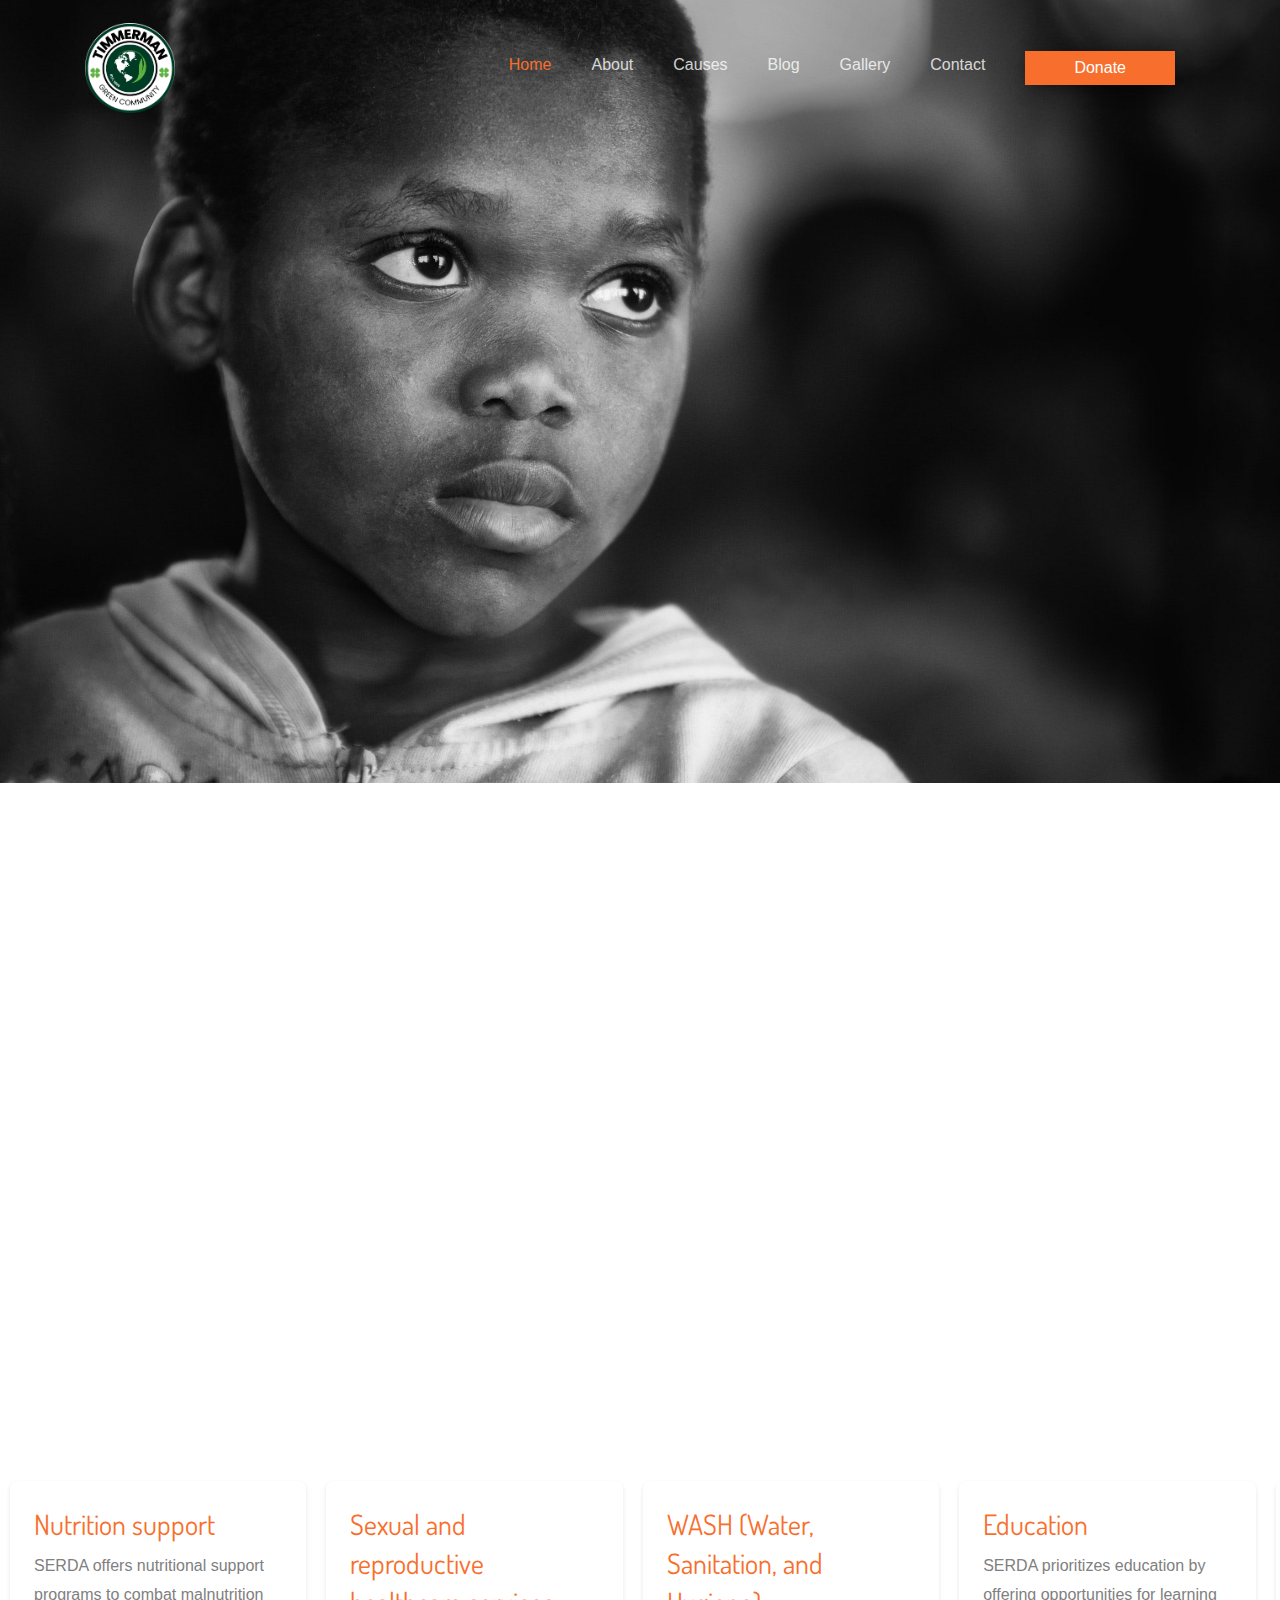
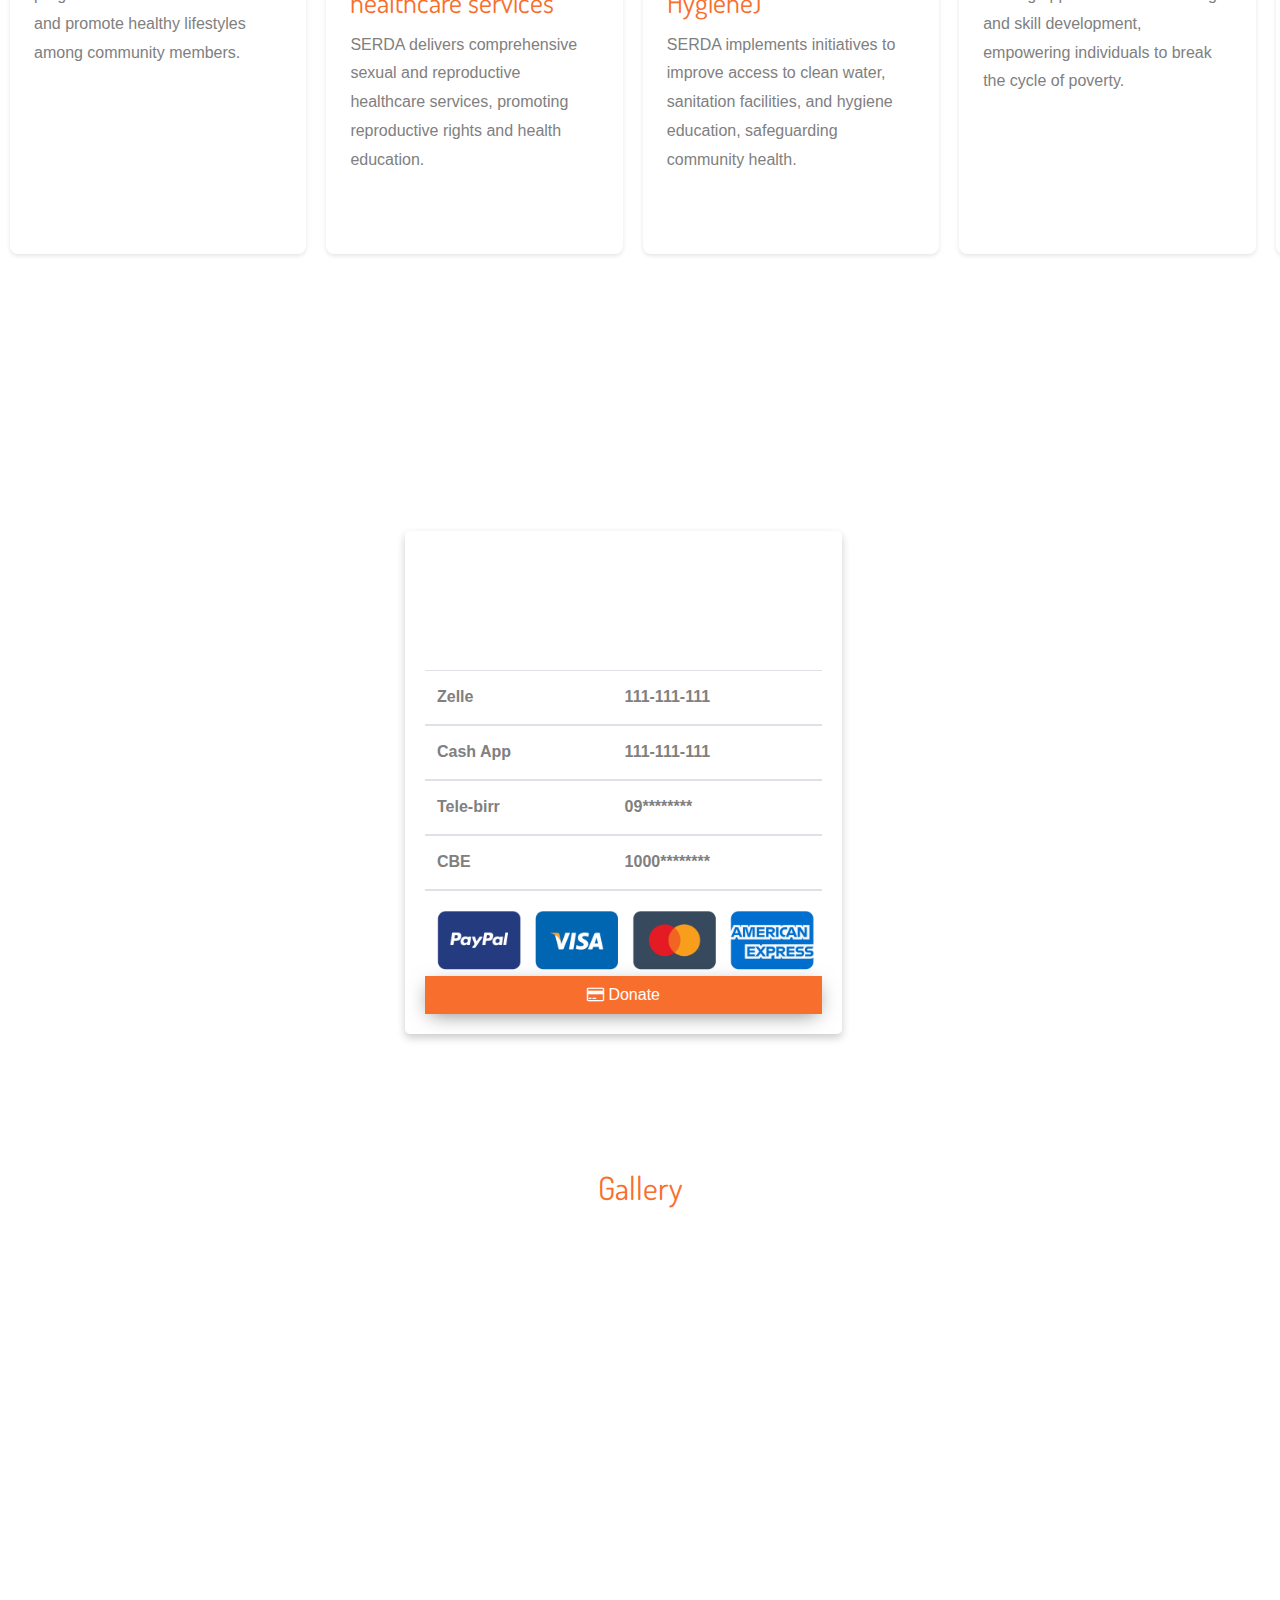
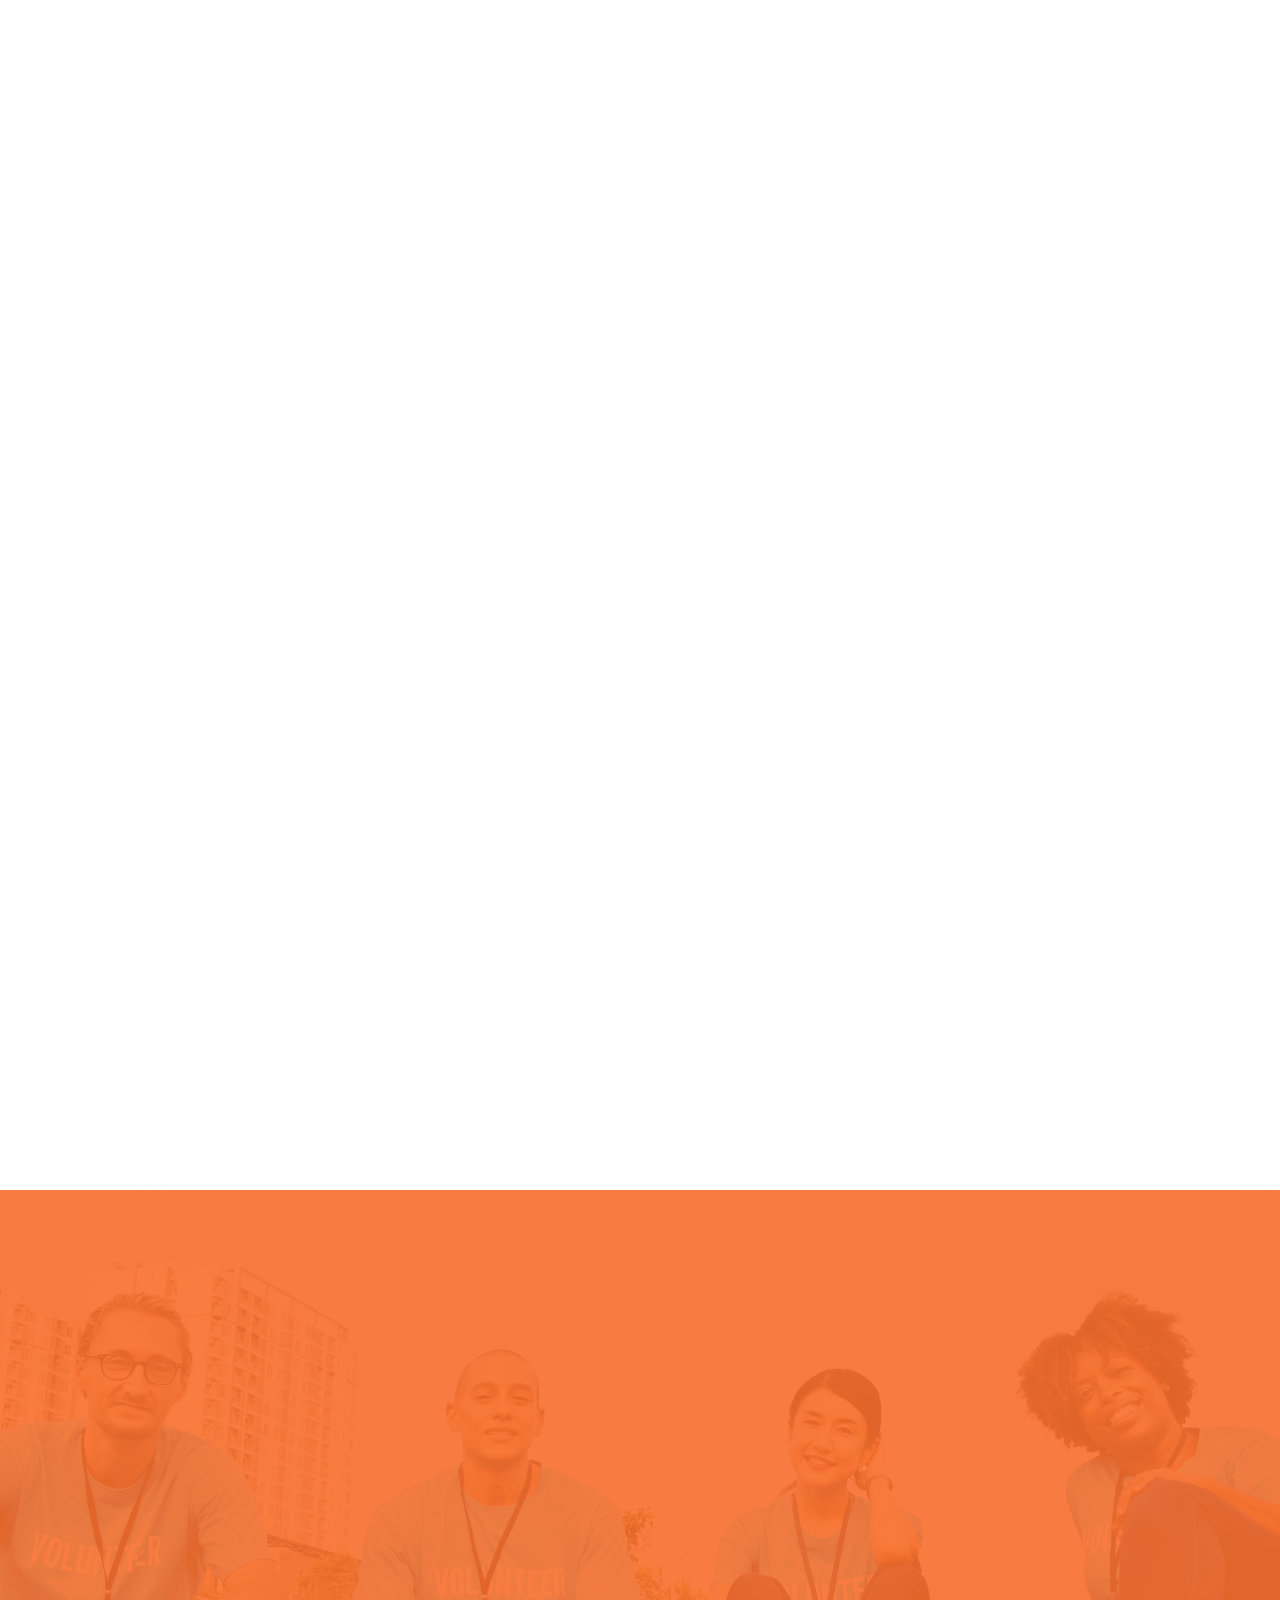
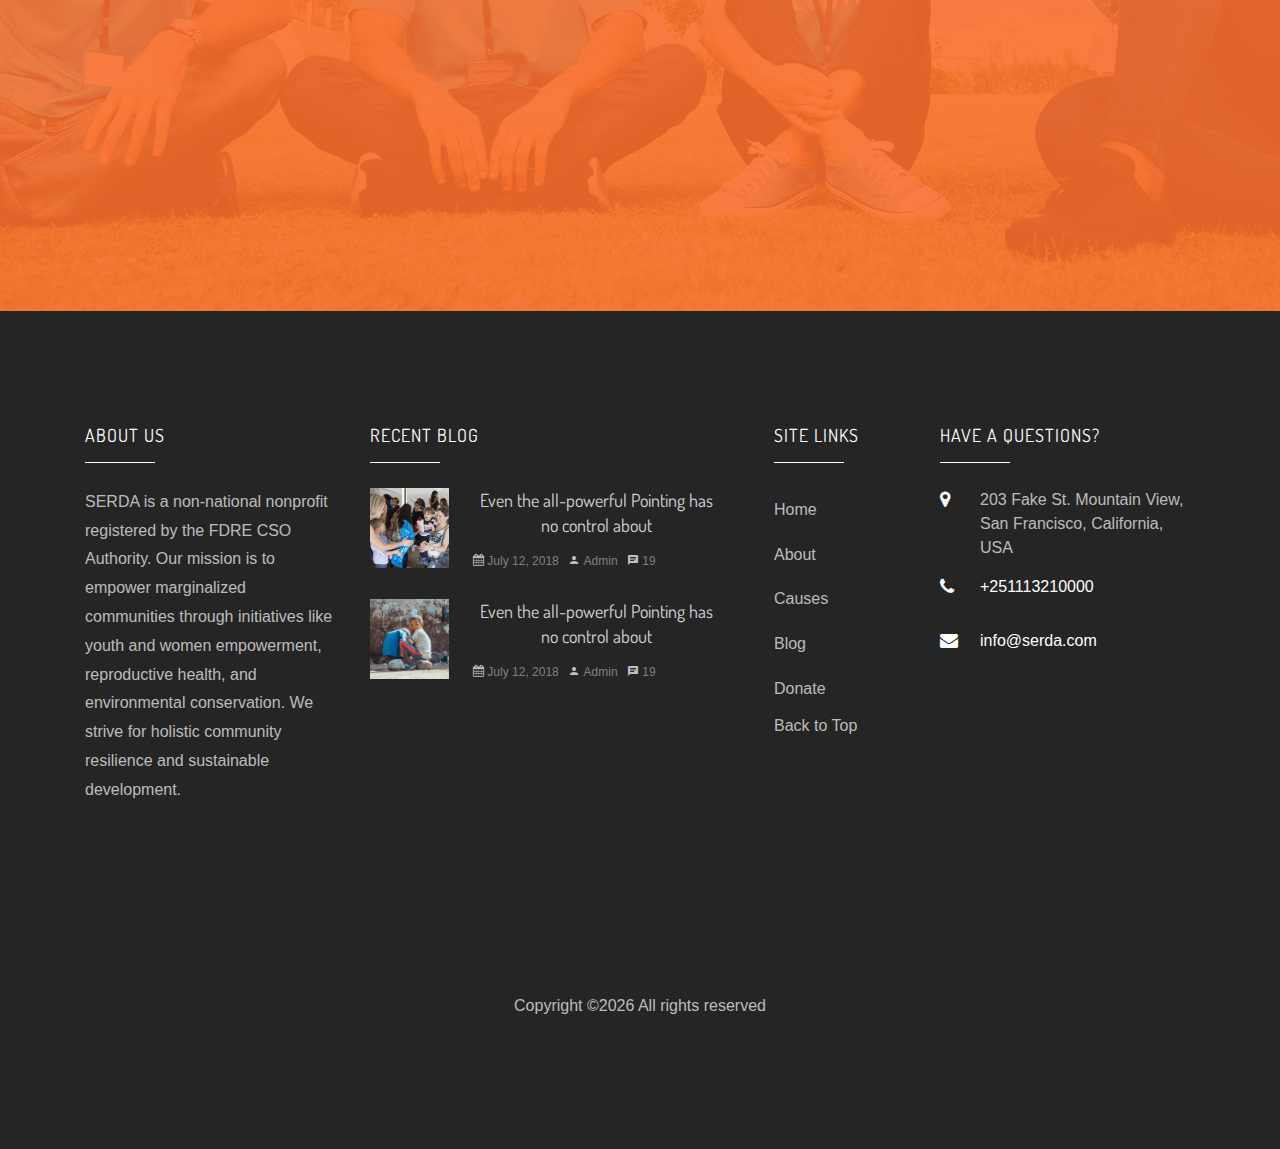
<file: index.html>
<!DOCTYPE html>
<html lang="en">

<head>
  <title>Home</title>
  <meta charset="utf-8">
  <meta name="viewport" content="width=device-width, initial-scale=1.0">
  <link rel="icon" type="image/x-icon" href="favicon.ico">
  <link href="https://fonts.googleapis.com/css?family=Dosis:200,300,400,500,700" rel="stylesheet">
  <link href="https://fonts.googleapis.com/css?family=Overpass:300,400,400i,600,700" rel="stylesheet">
  <link rel="stylesheet" href="https://cdnjs.cloudflare.com/ajax/libs/font-awesome/4.7.0/css/font-awesome.min.css">

  <link rel="stylesheet" href="css/open-iconic-bootstrap.min.css">
  <link rel="stylesheet" href="css/animate.css">

  <link rel="stylesheet" href="css/owl.carousel.min.css">
  <link rel="stylesheet" href="css/owl.theme.default.min.css">
  <link rel="stylesheet" href="css/magnific-popup.css">

  <link rel="stylesheet" href="css/aos.css">

  <link rel="stylesheet" href="css/ionicons.min.css">

  <link rel="stylesheet" href="css/bootstrap-datepicker.css">
  <link rel="stylesheet" href="css/jquery.timepicker.css">


  <link rel="stylesheet" href="css/flaticon.css">
  <link rel="stylesheet" href="css/icomoon.css">
  <link rel="stylesheet" href="css/style.css">
</head>

<body>

  <nav class="navbar navbar-expand-lg navbar-dark ftco_navbar bg-dark ftco-navbar-light" id="ftco-navbar">
    <div class="container">
      <div class="charity_logo">
        <a class="navbar-brand" href="index.html"><img src="images/charity_logo.png"></a>
      </div>
      <button class="navbar-toggler" type="button" data-toggle="collapse" data-target="#ftco-nav"
        aria-controls="ftco-nav" aria-expanded="false" aria-label="Toggle navigation">
        <span class="oi oi-menu"></span> Menu
      </button>

      <div class="collapse navbar-collapse" id="ftco-nav">
        <ul class="navbar-nav ml-auto">
          <li class="nav-item active"><a href="index.html" class="nav-link">Home</a></li>
          <li class="nav-item"><a href="about.html" class="nav-link">About</a></li>
          <li class="nav-item"><a href="causes.html" class="nav-link">Causes</a></li>
          <li class="nav-item"><a href="blog.html" class="nav-link">Blog</a></li>
          <li class="nav-item"><a href="gallery.html" class="nav-link">Gallery</a></li>
          <li class="nav-item"><a href="contact.html" class="nav-link">Contact</a></li>
          <li class="nav-item"><a href="donate.html" class="nav-link"><input class="btn btn-primary py-1 px-5"
                type="button" value="Donate"></a></li>
        </ul>
      </div>
    </div>
  </nav>
  <!-- END nav -->

  <div class="hero-wrap" style="background-image: url('images/bg_7.jpg');" data-stellar-background-ratio="0.5">
    <div class="overlay"></div>
    <div class="container">
      <div class="row no-gutters slider-text align-items-center justify-content-center" data-scrollax-parent="true">
        <div class="col-md-7 ftco-animate text-center" data-scrollax=" properties: { translateY: '70%' }">
          <h1 class="mb-4" data-scrollax="properties: { translateY: '30%', opacity: 1.6 }">Solidarity for Emergency
            Relief and Developmental Action</h1>
          <p data-scrollax="properties: { translateY: '30%', opacity: 1.6 }"><a
              href="https://www.youtube.com/watch?v=IGNYp3CflLg"
              class="btn btn-white btn-outline-white px-4 py-3 popup-vimeo"><span class="icon-play mr-2"></span>Watch
              Video</a></p>
          <!-- <iframe width="420" height="345" src="https://www.youtube.com/embed/tgbNymZ7vqY?autoplay=1&mute=1">
            </iframe> -->

        </div>
      </div>
    </div>
  </div>

  <section class="ftco-counter ftco-intro" id="section-counter">
    <div class="container">
      <div class="row no-gutters">

        <div class="col-md d-flex justify-content-center counter-wrap ftco-animate">
          <div class="block-18 color-2 align-items-stretch">
            <div class="text">
              <h3 class="mb-4">Donate Today</h3>
              <p>Your contribution can make a difference. Donate today and support our mission of empowering communities
                in need.</p>
              <p><a href="donate.html" class="btn btn-white px-3 py-2 mt-2">Donate Now</a></p>
            </div>
          </div>
        </div>
        <div class="col-md d-flex justify-content-center counter-wrap ftco-animate">
          <div class="block-18 color-3 align-items-stretch">
            <div class="text">
              <h3 class="mb-4">Be a Volunteer</h3>
              <p>Join us in making an impact. Become a volunteer and be part of our efforts to create positive change in
                communities worldwide.</p>
              <p><a href="#volunteer" class="btn btn-white px-3 py-2 mt-2">Be A Volunteer</a></p>
            </div>
          </div>
        </div>
      </div>
    </div>
  </section>


  <div class="container">
    <div class="row">
      <div class="col-md-4 d-flex align-self-stretch ftco-animate">
        <div class="media block-6 d-flex services p-3 py-4 d-block">
          <div class="icon d-flex mb-3"><span class="flaticon-donation-1"></span></div>
          <div class="media-body pl-4">
            <h3 class="heading">Make Donation</h3>
            <p>Be a hero in someone's life. Donate now and bring hope to those in need.</p>
          </div>
        </div>
      </div>
      <div class="col-md-4 d-flex align-self-stretch ftco-animate">
        <div class="media block-6 d-flex services p-3 py-4 d-block">
          <div class="icon d-flex mb-3"><span class="flaticon-charity"></span></div>
          <div class="media-body pl-4">
            <h3 class="heading">Become A Volunteer</h3>
            <p>Become a volunteer and be part of something bigger. Your efforts matter.</p>
          </div>
        </div>
      </div>
      <div class="col-md-4 d-flex align-self-stretch ftco-animate">
        <div class="media block-6 d-flex services p-3 py-4 d-block">
          <div class="icon d-flex mb-3"><span class="flaticon-donation"></span></div>
          <div class="media-body pl-4">
            <h3 class="heading">Sponsorship</h3>
            <p>Invest in a brighter future. Sponsor a cause and make a meaningful difference.</p>
          </div>
        </div>
      </div>
    </div>
  </div>


  <div class="row justify-content-center mb-5 pb-3">
    <div class="col-md-5 heading-section ftco-animate text-center">
      <h2 class="mb-4">Our Causes</h2>
      <p>SERDA is committed to bolstering community resilience and well-being,
        focusing on marginalized populations. Our initiatives target key challenges,
        fostering empowerment and sustainable development for societal progress.</p>
    </div>
  </div>

  <div class="scroll-container">
    <div class="scroll-content">
      <div class="card-container">
        <!-- All card views of images -->
        <div class="carret_card">
          <div class="text p-3 p-md-4">
            <h3><a href="causes.html">Nutrition support</a></h3>
            <p>SERDA offers nutritional support programs to combat malnutrition and promote healthy lifestyles among
              community members.</p>
          </div>
        </div>
        <div class="carret_card">
          <div class="text p-3 p-md-4">
            <h3><a href="causes.html">Sexual and reproductive healthcare services</a></h3>
            <p>SERDA delivers comprehensive sexual and reproductive healthcare services, promoting reproductive rights
              and health education.</p>
          </div>
        </div>
        <div class="carret_card">
          <div class="text p-3 p-md-4">
            <h3><a href="causes.html">WASH (Water, Sanitation, and Hygiene)</a></h3>
            <p>SERDA implements initiatives to improve access to clean water, sanitation facilities, and hygiene
              education, safeguarding community health.</p>
          </div>
        </div>
        <div class="carret_card">
          <div class="text p-3 p-md-4">
            <h3><a href="causes.html">Education</a></h3>
            <p>SERDA prioritizes education by offering opportunities for learning and skill development,
              empowering individuals to break the cycle of poverty.</p>
          </div>
        </div>
        <div class="carret_card">
          <div class="text p-3 p-md-4">
            <h3><a href="causes.html">Natural resource protection</a></h3>
            <p>SERDA engages in conservation efforts to protect natural resources,
              preserving biodiversity and mitigating environmental degradation.</p>
          </div>
        </div>
        <div class="carret_card">
          <div class="text p-3 p-md-4">
            <h3><a href="causes.html">Providing humanitarian support for communities affected by disasters</a></h3>
            <p> SERDA provides immediate relief and long-term assistance to communities affected by disasters,
              ensuring their recovery and rebuilding efforts.</p>
          </div>
        </div>
        <div class="carret_card">
          <div class="text p-3 p-md-4">
            <h3 class="mb-3"><a href="#">Empowering youth and women</a></h3>
            <p class="mb-0">SERDA focuses on empowering youth and women to play active roles in their communities,
              fostering inclusivity and equality.</p>
          </div>
        </div>
        <div class="carret_card">
          <div class="text p-3 p-md-4">
            <h3><a href="causes.html">Provision of healthcare</a></h3>
            <p>SERDA provides essential healthcare services to ensure communities have access to quality medical
              treatment and preventive care.</p>
          </div>
        </div>
        <!-- Add more card views as needed -->
      </div>
    </div>
  </div>

  <section class="ftco-section contact-section ftco-degree-bg">
    <div class="container">
      <div class="row justify-content-center mb-5 pb-3">
        <div class="col-md-7 heading-section ftco-animate text-center">
          <h2 class="mb-4"><a href="donate.html">Donate Today</a></h2>
        </div>
      </div>
      <div class="row block-9 justify-content-center">
        <div class="col-md-6 pr-md-5">
          <div class="container">
            <div class="row justify-content-center">
              <div class="col-md-12">
                <div class="donate-card">
                  <div class="col-md-7 heading-section ftco-animate">
                    <h2 class="mb-4">Account name {}</h2>
                  </div>
                  <form
                    action="https://developer.paypal.com/api/nvp-soap/paypal-payments-standard/integration-guide/checkout-exp-donate">
                    <table class="table table-hover">
                      <thead>
                        <tr>
                          <th scope="col">Zelle</th>
                          <th scope="col">111-111-111</th>
                        </tr>
                        <tr>
                          <th scope="col">Cash App</th>
                          <th scope="col">111-111-111</th>
                        </tr>
                        <tr>
                          <th scope="col">Tele-birr</th>
                          <th scope="col">09********</th>
                        </tr>
                        <tr>
                          <th scope="col">CBE</th>
                          <th scope="col">1000********</th>
                        </tr>
                      </thead>
                    </table>
                    <div class="image">
                      <img src="/images/card.png" height="50">
                    </div>
                    <div>
                      <button class="btn btn-primary col-md-12"><i class="fa fa-credit-card"></i> Donate</button>
                    </div>
                  </form>

                </div>
              </div>
            </div>
          </div>
        </div>
      </div>
    </div>
  </section>


  <section class="ftco-gallery">
    <div class="row justify-content-center mb-5 pb-3">
      <h2 class="mb-4"><a href="gallery.html">Gallery</a></h2>
    </div>
    <div class="d-md-flex">
      <a href="images/cause-2.jpg"
        class="gallery image-popup d-flex justify-content-center align-items-center img ftco-animate"
        style="background-image: url(images/cause-2.jpg);">
        <div class="icon d-flex justify-content-center align-items-center">
          <span class="icon-search"></span>
        </div>
      </a>
      <a href="images/cause-3.jpg"
        class="gallery image-popup d-flex justify-content-center align-items-center img ftco-animate"
        style="background-image: url(images/cause-3.jpg);">
        <div class="icon d-flex justify-content-center align-items-center">
          <span class="icon-search"></span>
        </div>
      </a>
      <a href="images/cause-4.jpg"
        class="gallery image-popup d-flex justify-content-center align-items-center img ftco-animate"
        style="background-image: url(images/cause-4.jpg);">
        <div class="icon d-flex justify-content-center align-items-center">
          <span class="icon-search"></span>
        </div>
      </a>
      <a href="images/cause-5.jpg"
        class="gallery image-popup d-flex justify-content-center align-items-center img ftco-animate"
        style="background-image: url(images/cause-5.jpg);">
        <div class="icon d-flex justify-content-center align-items-center">
          <span class="icon-search"></span>
        </div>
      </a>
    </div>
    <div class="d-md-flex">
      <a href="images/cause-6.jpg"
        class="gallery image-popup d-flex justify-content-center align-items-center img ftco-animate"
        style="background-image: url(images/cause-6.jpg);">
        <div class="icon d-flex justify-content-center align-items-center">
          <span class="icon-search"></span>
        </div>
      </a>
      <a href="images/image_3.jpg"
        class="gallery image-popup d-flex justify-content-center align-items-center img ftco-animate"
        style="background-image: url(images/image_3.jpg);">
        <div class="icon d-flex justify-content-center align-items-center">
          <span class="icon-search"></span>
        </div>
      </a>
      <a href="images/image_1.jpg"
        class="gallery image-popup d-flex justify-content-center align-items-center img ftco-animate"
        style="background-image: url(images/image_1.jpg);">
        <div class="icon d-flex justify-content-center align-items-center">
          <span class="icon-search"></span>
        </div>
      </a>
      <a href="images/image_2.jpg"
        class="gallery image-popup d-flex justify-content-center align-items-center img ftco-animate"
        style="background-image: url(images/image_2.jpg);">
        <div class="icon d-flex justify-content-center align-items-center">
          <span class="icon-search"></span>
        </div>
      </a>
    </div>
  </section>

  <section class="ftco-section">
    <div class="container">
      <div class="row justify-content-center mb-5 pb-3">
        <div class="col-md-7 heading-section ftco-animate text-center">
          <h2 class="mb-4"><a href="blog.html">Recent from blog</a></h2>
        </div>
      </div>
      <div class="row d-flex">
        <div class="col-md-4 d-flex ftco-animate">
          <div class="blog-entry align-self-stretch">
            <a href="blog-single.html" class="block-20" style="background-image: url('images/image_1.jpg');">
            </a>
            <div class="text p-4 d-block">
              <div class="meta mb-3">
                <div><a href="#">Sept 10, 2018</a></div>
                <div><a href="#">Admin</a></div>
                <div><a href="#" class="meta-chat"><span class="icon-chat"></span> 3</a></div>
              </div>
              <h3 class="heading mt-3"><a href="#">Hurricane Irma has devastated Florida</a></h3>
              <p>A small river named Duden flows by their place and supplies it with the necessary regelialia.</p>
            </div>
          </div>
        </div>
        <div class="col-md-4 d-flex ftco-animate">
          <div class="blog-entry align-self-stretch">
            <a href="blog-single.html" class="block-20" style="background-image: url('images/image_2.jpg');">
            </a>
            <div class="text p-4 d-block">
              <div class="meta mb-3">
                <div><a href="#">Sept 10, 2018</a></div>
                <div><a href="#">Admin</a></div>
                <div><a href="#" class="meta-chat"><span class="icon-chat"></span> 3</a></div>
              </div>
              <h3 class="heading mt-3"><a href="#">Hurricane Irma has devastated Florida</a></h3>
              <p>A small river named Duden flows by their place and supplies it with the necessary regelialia.</p>
            </div>
          </div>
        </div>
        <div class="col-md-4 d-flex ftco-animate">
          <div class="blog-entry align-self-stretch">
            <a href="blog-single.html" class="block-20" style="background-image: url('images/image_3.jpg');">
            </a>
            <div class="text p-4 d-block">
              <div class="meta mb-3">
                <div><a href="#">Sept 10, 2018</a></div>
                <div><a href="#">Admin</a></div>
                <div><a href="#" class="meta-chat"><span class="icon-chat"></span> 3</a></div>
              </div>
              <h3 class="heading mt-3"><a href="#">Hurricane Irma has devastated Florida</a></h3>
              <p>A small river named Duden flows by their place and supplies it with the necessary regelialia.</p>
            </div>
          </div>
        </div>
      </div>
    </div>
  </section>
  <section id="volunteer"  class="ftco-section-3 img" style="background-image: url(images/bg_3.jpg);">
    <div class="overlay"></div>
    <div class="container">
      <div class="row d-md-flex">
        <div class="col-md-6 d-flex ftco-animate">
          <div class="img img-2 align-self-stretch" style="background-image: url(images/bg_4.jpg);"></div>
        </div>
        <div class="col-md-6 volunteer pl-md-5 ftco-animate">
          <h3 class="mb-3">Be a volunteer</h3>
          <form action="#" class="volunter-form">
            <div class="form-group">
              <input type="text" class="form-control" placeholder="Your Name">
            </div>
            <div class="form-group">
              <input type="tel" class="form-control" placeholder="Your Phone Number">
            </div>
            <div class="form-group">
              <input type="email" class="form-control" placeholder="Your Email">
            </div>
            <div class="form-group">
              <textarea name="" id="" cols="30" rows="3" class="form-control" placeholder="Message"></textarea>
            </div>
            <div class="form-group">
              <input type="submit" value="Send Message" class="btn btn-white py-3 px-5">
            </div>
          </form>
        </div>
      </div>
    </div>
  </section>

  <footer class="ftco-footer ftco-section img">
    <div class="overlay"></div>
    <div class="container">
      <div class="row mb-5">
        <div class="col-md-3">
          <div class="ftco-footer-widget mb-4">
            <h2 class="ftco-heading-2">About Us</h2>
            <p>SERDA is a non-national nonprofit registered by the FDRE CSO Authority.
               Our mission is to empower marginalized communities through initiatives like youth and women empowerment,
                reproductive health, and environmental conservation. 
                We strive for holistic community resilience and sustainable development.</p>
            <ul class="ftco-footer-social list-unstyled float-md-left float-lft mt-5">
              <li class="ftco-animate"><a href="#"><span class="icon-twitter"></span></a></li>
              <li class="ftco-animate"><a href="#"><span class="icon-facebook"></span></a></li>
              <li class="ftco-animate"><a href="#"><span class="icon-instagram"></span></a></li>
            </ul>
          </div>
        </div>
        <div class="col-md-4">
          <div class="ftco-footer-widget mb-4">
            <h2 class="ftco-heading-2">Recent Blog</h2>
            <div class="block-21 mb-4 d-flex">
              <a class="blog-img mr-4" style="background-image: url(images/image_1.jpg);"></a>
              <div class="text">
                <h3 class="heading"><a href="#">Even the all-powerful Pointing has no control about</a></h3>
                <div class="meta">
                  <div><a href="#"><span class="icon-calendar"></span> July 12, 2018</a></div>
                  <div><a href="#"><span class="icon-person"></span> Admin</a></div>
                  <div><a href="#"><span class="icon-chat"></span> 19</a></div>
                </div>
              </div>
            </div>
            <div class="block-21 mb-4 d-flex">
              <a class="blog-img mr-4" style="background-image: url(images/image_2.jpg);"></a>
              <div class="text">
                <h3 class="heading"><a href="#">Even the all-powerful Pointing has no control about</a></h3>
                <div class="meta">
                  <div><a href="#"><span class="icon-calendar"></span> July 12, 2018</a></div>
                  <div><a href="#"><span class="icon-person"></span> Admin</a></div>
                  <div><a href="#"><span class="icon-chat"></span> 19</a></div>
                </div>
              </div>
            </div>
          </div>
        </div>
        <div class="col-md-2">
           <div class="ftco-footer-widget mb-4 ml-md-4">
            <h2 class="ftco-heading-2">Site Links</h2>
            <ul class="list-unstyled">
              <li><a href="index.html" class="py-2 d-block">Home</a></li>
              <li><a href="#top" class="py-2 d-block">About</a></li>
              <li><a href="causes.html" class="py-2 d-block">Causes</a></li>
              <li><a href="blog.html" class="py-2 d-block">Blog</a></li>
              <li><a href="donate.html" class="py-2 d-block">Donate</a></li>
              <a href="#top" class="back-to-top">Back to Top</a>
            </ul>
          </div>
        </div>
        <div class="col-md-3">
          <div class="ftco-footer-widget mb-4">
            <h2 class="ftco-heading-2">Have a Questions?</h2>
            <div class="block-23 mb-3">
              <ul>
                <li><span class="icon icon-map-marker"></span><span class="text">203 Fake St. Mountain View, San Francisco, California, USA</span></li>
                <li><a href="#"><span class="icon icon-phone"></span><span class="text">+251113210000</span></a></li>
                <li><a href="#"><span class="icon icon-envelope"></span><span class="text">info@serda.com</span></a></li>
              </ul>
            </div>
          </div>
        </div>
      </div>
      <div class="row">
        <div class="col-md-12 text-center">

          <p><!-- Link back to Colorlib can't be removed. Template is licensed under CC BY 3.0. -->
Copyright &copy;<script>document.write(new Date().getFullYear());</script> All rights reserved</i></a>
<!-- Link back to Colorlib can't be removed. Template is licensed under CC BY 3.0. --></p>
        </div>
      </div>
    </div>
  </footer>
  


<!-- loader -->
<div id="ftco-loader" class="show fullscreen"><svg class="circular" width="48px" height="48px"><circle class="path-bg" cx="24" cy="24" r="22" fill="none" stroke-width="4" stroke="#eeeeee"/><circle class="path" cx="24" cy="24" r="22" fill="none" stroke-width="4" stroke-miterlimit="10" stroke="#F96D00"/></svg></div>


<script src="js/jquery.min.js"></script>
<script src="js/jquery-migrate-3.0.1.min.js"></script>
<script src="js/popper.min.js"></script>
<script src="js/bootstrap.min.js"></script>
<script src="js/jquery.easing.1.3.js"></script>
<script src="js/jquery.waypoints.min.js"></script>
<script src="js/jquery.stellar.min.js"></script>
<script src="js/owl.carousel.min.js"></script>
<script src="js/jquery.magnific-popup.min.js"></script>
<script src="js/aos.js"></script>
<script src="js/jquery.animateNumber.min.js"></script>
<script src="js/bootstrap-datepicker.js"></script>
<script src="js/jquery.timepicker.min.js"></script>
<script src="js/scrollax.min.js"></script>
<script src="js/main.js"></script>
  
</body>
</html>
</file>
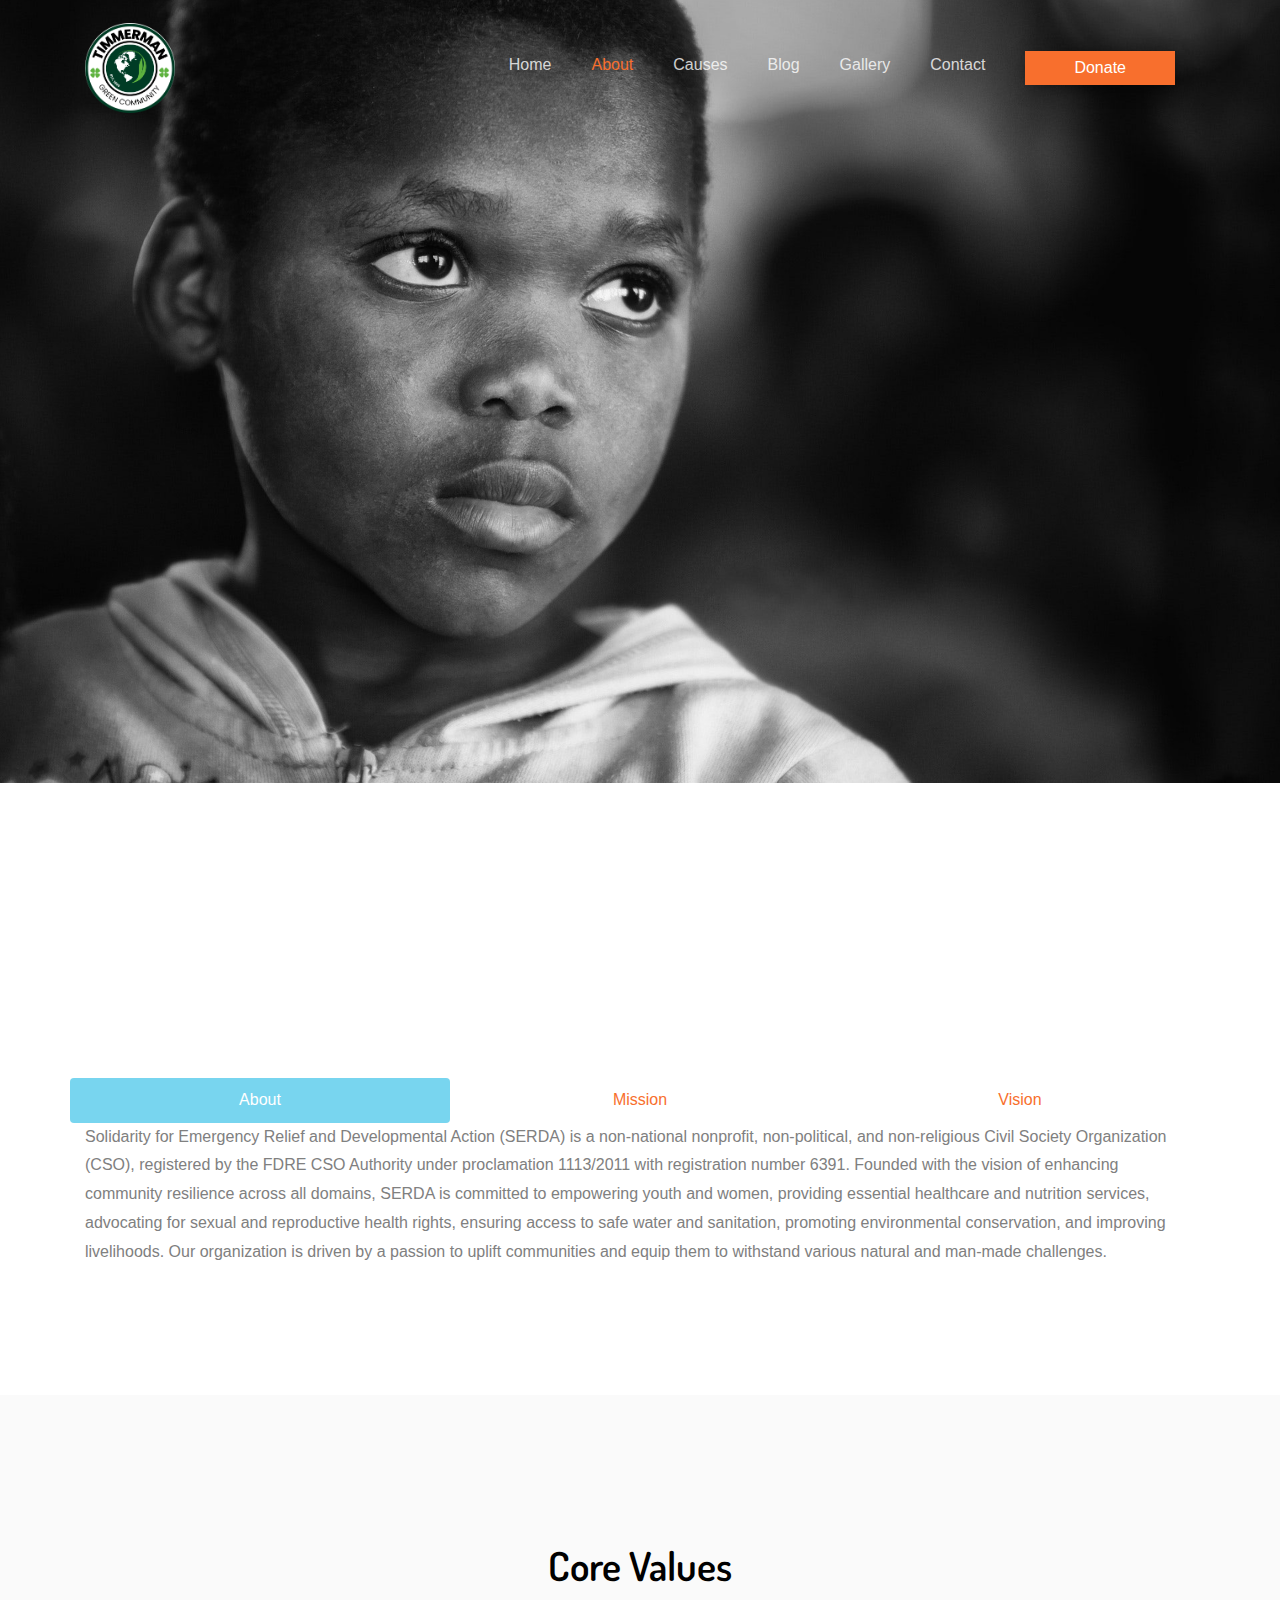
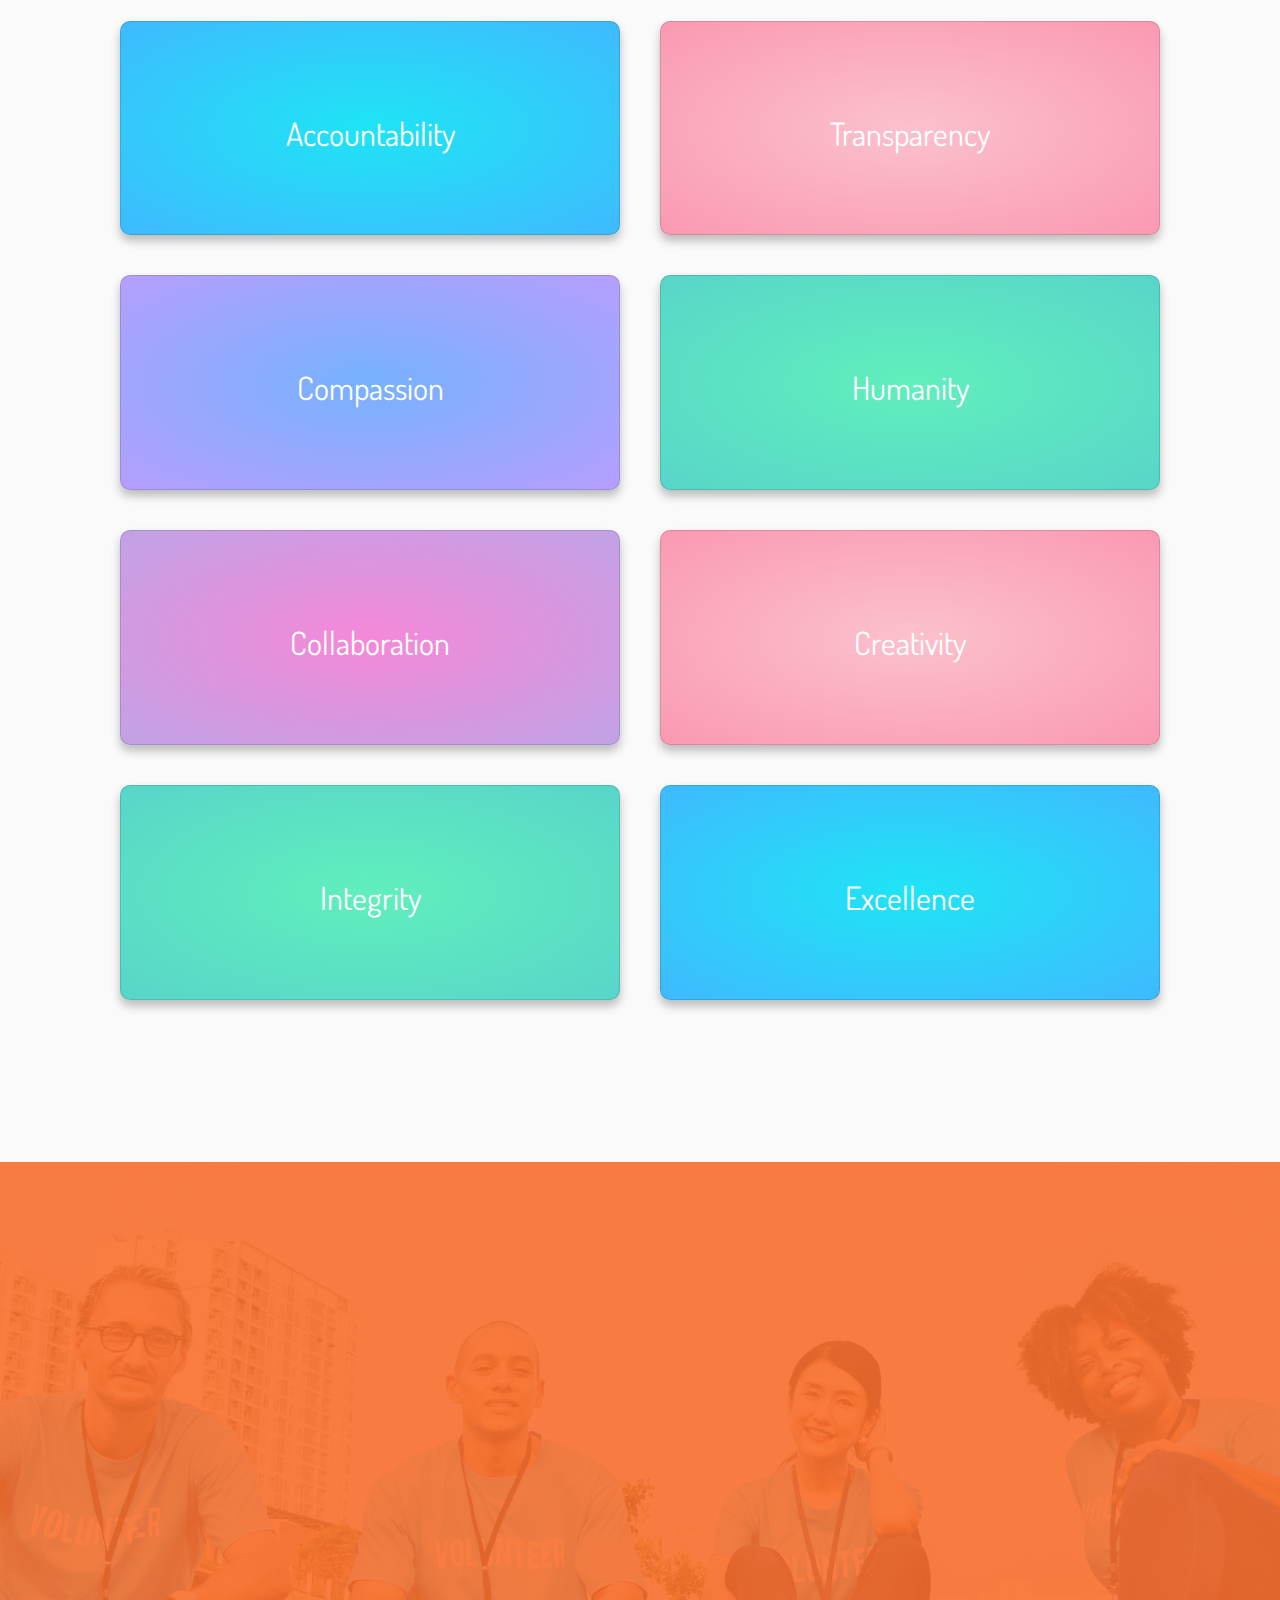
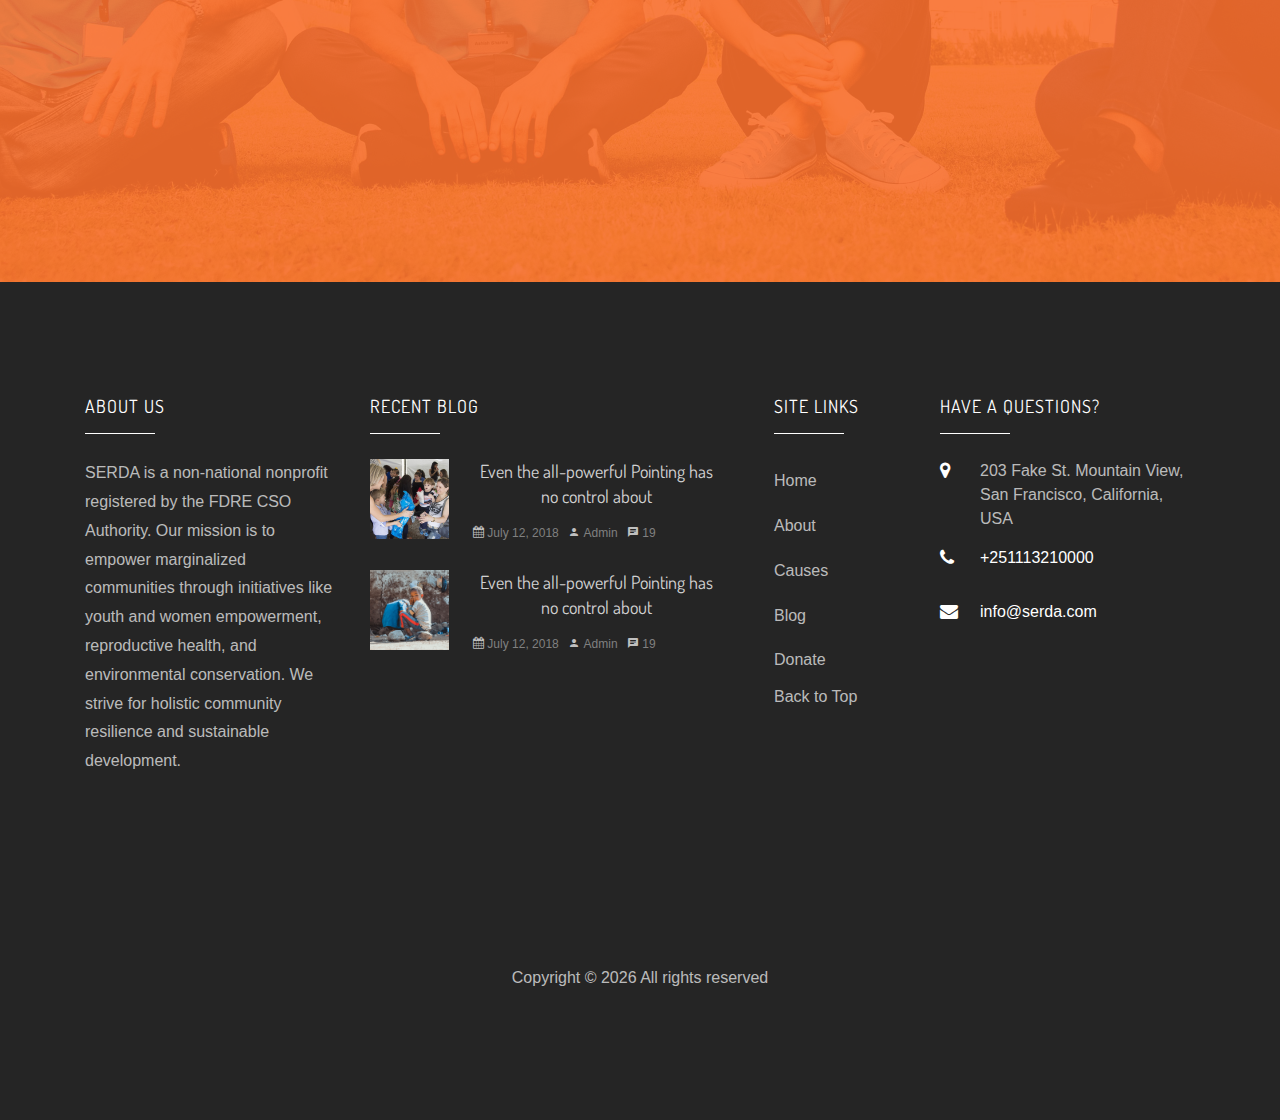
<file: about.html>
<!DOCTYPE html>
<html lang="en">

<head>
  <title>About</title>
  <meta charset="utf-8">
  <meta name="viewport" content="width=device-width, initial-scale=1, shrink-to-fit=no">

  <link href="https://fonts.googleapis.com/css?family=Dosis:200,300,400,500,700" rel="stylesheet">
  <link href="https://fonts.googleapis.com/css?family=Overpass:300,400,400i,600,700" rel="stylesheet">

  <link rel="stylesheet" href="css/open-iconic-bootstrap.min.css">
  <link rel="stylesheet" href="css/animate.css">

  <link rel="stylesheet" href="css/owl.carousel.min.css">
  <link rel="stylesheet" href="css/owl.theme.default.min.css">
  <link rel="stylesheet" href="css/magnific-popup.css">

  <link rel="stylesheet" href="css/aos.css">

  <link rel="stylesheet" href="css/ionicons.min.css">

  <link rel="stylesheet" href="css/bootstrap-datepicker.css">
  <link rel="stylesheet" href="css/jquery.timepicker.css">


  <link rel="stylesheet" href="css/flaticon.css">
  <link rel="stylesheet" href="css/icomoon.css">
  <link rel="stylesheet" href="css/style.css">
</head>

<body>
  <a id="top"></a>
  <nav class="navbar navbar-expand-lg navbar-dark ftco_navbar bg-dark ftco-navbar-light" id="ftco-navbar">
    <div class="container">
      <div class="charity_logo">
        <a class="navbar-brand" href="index.html"><img src="images/charity_logo.png"></a>
      </div><button class="navbar-toggler" type="button" data-toggle="collapse" data-target="#ftco-nav"
        aria-controls="ftco-nav" aria-expanded="false" aria-label="Toggle navigation">
        <span class="oi oi-menu"></span> Menu
      </button>

      <div class="collapse navbar-collapse" id="ftco-nav">
        <ul class="navbar-nav ml-auto">
          <li class="nav-item"><a href="index.html" class="nav-link">Home</a></li>
          <li class="nav-item active"><a href="about.html" class="nav-link">About</a></li>
          <li class="nav-item"><a href="causes.html" class="nav-link">Causes</a></li>
          <li class="nav-item"><a href="blog.html" class="nav-link">Blog</a></li>
          <li class="nav-item"><a href="gallery.html" class="nav-link">Gallery</a></li>
          <li class="nav-item"><a href="contact.html" class="nav-link">Contact</a></li>
          <li class="nav-item"><a href="donate.html" class="nav-link"><input class="btn btn-primary py-1 px-5"
                type="button" value="Donate"></a></li>
        </ul>
      </div>
    </div>
  </nav>
  <!-- END nav -->

  <div class="hero-wrap" style="background-image: url('images/bg_7.jpg');" data-stellar-background-ratio="0.5">
    <div class="overlay"></div>
    <div class="container">
      <div class="row no-gutters slider-text align-items-center justify-content-center" data-scrollax-parent="true">
        <div class="col-md-7 ftco-animate text-center" data-scrollax=" properties: { translateY: '70%' }">
          <p class="breadcrumbs" data-scrollax="properties: { translateY: '30%', opacity: 1.6 }"><span class="mr-2"><a
                href="index.html">Home</a></span> <span>About</span></p>
          <h1 class="mb-3 bread" data-scrollax="properties: { translateY: '30%', opacity: 1.6 }">About Us</h1>
        </div>
      </div>
    </div>
  </div>

  <section class="ftco-counter ftco-intro" id="section-counter">
    <div class="container">
      <div class="row no-gutters">

        <div class="col-md d-flex justify-content-center counter-wrap ftco-animate">
          <div class="block-18 color-2 align-items-stretch">
            <div class="text">
              <h3 class="mb-4">Donate Today</h3>
              <p>Your contribution can make a difference. Donate today and support our mission of empowering communities
                in need.</p>
              <p><a href="donate.html" class="btn btn-white px-3 py-2 mt-2">Donate Now</a></p>
            </div>
          </div>
        </div>
        <div class="col-md d-flex justify-content-center counter-wrap ftco-animate">
          <div class="block-18 color-3 align-items-stretch">
            <div class="text">
              <h3 class="mb-4">Be a Volunteer</h3>
              <p>Join us in making an impact. Become a volunteer and be part of our efforts to create positive change in
                communities worldwide.</p>
              <p><a href="#volunteer" class="btn btn-white px-3 py-2 mt-2">Be A Volunteer</a></p>
            </div>
          </div>
        </div>
      </div>
    </div>
  </section>
  <section class="ftco-section">
    <div class="container">
      <div class="row d-flex">
        <div class="about-tab">
          <ul class="nav nav-pills nav-justified">
            <li class="nav-item">
              <a class="nav-link active" data-toggle="pill" href="#tab-content-1">About</a>
            </li>
            <li class="nav-item">
              <a class="nav-link" data-toggle="pill" href="#tab-content-2">Mission</a>
            </li>
            <li class="nav-item">
              <a class="nav-link" data-toggle="pill" href="#tab-content-3">Vision</a>
            </li>
          </ul>

          <div class="tab-content">
            <div id="tab-content-1" class="container tab-pane active">
              <p>Solidarity for Emergency Relief and Developmental Action (SERDA)
                is a non-national nonprofit, non-political, and non-religious Civil
                Society Organization (CSO), registered by the FDRE CSO Authority under
                proclamation 1113/2011 with registration number 6391. Founded with the
                vision of enhancing community resilience across all domains, SERDA is
                committed to empowering youth and women, providing essential healthcare
                and nutrition services, advocating for sexual and reproductive health rights,
                ensuring access to safe water and sanitation, promoting environmental conservation,
                and improving livelihoods. Our organization is driven by a passion to uplift communities
                and equip them to withstand various natural and man-made challenges.</p>
            </div>
            <div id="tab-content-2" class="container tab-pane fade">
              <p>Empowering marginalized communities through the advancement of women and youth,
                the promotion of reproductive health and nutrition, the protection of women and children,
                and the provision of safe water, hygiene, and sanitation. We strive to conserve natural resources,
                improve livelihoods, and foster community resilience in the face of disasters.</p>
            </div>
            <div id="tab-content-3" class="container tab-pane fade">
              <p>To foster holistic community resilience and sustainable development,
                inspiring solidarity and positive change in the lives of those we serve.</p>
            </div>
          </div>
        </div>
      </div>
    </div>
  </section>

  <section class="ftco-section bg-light">
    <div class="main-container">
      <div class="heading">
        <h1 class="heading__title">Core Values</h1>
      </div>
      <div class="cards">
        <div class="card card-1">
          <div class="card__icon"><i class="fas fa-bolt"></i></div>
          <p class="card__exit"><i class="fas fa-times"></i></p>
          <h2 class="card__title text-center ">Accountability</h2>
          <p class="card-desc">We take a responsibility for using our resources efficiently, achieving measurable
            results, and being accountable to donors, partners, and Beneficiaries.</p>
        </div>
        <div class="card card-2">
          <div class="card__icon"><i class="fas fa-bolt"></i></div>
          <p class="card__exit"><i class="fas fa-times"></i></p>
          <h2 class="card__title text-center ">Transparency</h2>
          <p class="card-desc">We believe and treat our beneficiaries as key stakeholders and ensure their
            participation in all activities.</p>
        </div>
        <div class="card card-3">
          <div class="card__icon"><i class="fas fa-bolt"></i></div>
          <p class="card__exit"><i class="fas fa-times"></i></p>
          <h2 class="card__title text-center ">Compassion</h2>
          <p class="card-desc">We care about vulnerable people and are passionate to improve the livelihood of the
            community.</p>
        </div>
        <div class="card card-4">
          <div class="card__icon"><i class="fas fa-bolt"></i></div>
          <p class="card__exit"><i class="fas fa-times"></i></p>
          <h2 class="card__title text-center ">Humanity</h2>
          <p class="card-desc">We treat each other with compassion, care, and consideration regardless of race, color,
            ethnicity, gender, economic class, and political status.</p>
        </div>
        <div class="card card-5">
          <div class="card__icon"><i class="fas fa-bolt"></i></div>
          <p class="card__exit"><i class="fas fa-times"></i></p>
          <h2 class="card__title text-center ">Collaboration</h2>
          <p class="card-desc">We respect and value each other, thrive on our diversity, and work with partners
            to leverage our efforts to make a difference in community by ensuring solidarity.</p>
        </div>
        <div class="card card-2 ">
          <div class="card__icon"><i class="fas fa-bolt"></i></div>
          <p class="card__exit"><i class="fas fa-times"></i></p>
          <h2 class="card__title text-center ">Creativity</h2>
          <p class="card-desc">We are open to new ideas, embrace change, and take disciplined risks to develop
            sustainable solutions for development challenges.</p>
        </div>
        <div class="card card-4">
          <div class="card__icon"><i class="fas fa-bolt"></i></div>
          <p class="card__exit"><i class="fas fa-times"></i></p>
          <h2 class="card__title text-center ">Integrity</h2>
          <p class="card-desc">We aspire to live to the highest standards of personal honesty and behavior, we believe
            frequent, timely, open & honest communication builds trust & a basis for creating good
            relationships.</p>
        </div>
        <div class="card card-1">
          <div class="card__icon"><i class="fas fa-bolt"></i></div>
          <p class="card__exit"><i class="fas fa-times"></i></p>
          <h2 class="card__title text-center ">Excellence</h2>
          <p class="card-desc">We are dedicated to achieving the highest level of service for the satisfaction of our
            beneficiaries.</p>
        </div>
      </div>
    </div>
  </section>
  <section id="volunteer" class="ftco-section-3 img" style="background-image: url(images/bg_3.jpg);">
    <div class="overlay"></div>
    <div class="container">
      <div class="row d-md-flex">
        <div class="col-md-6 d-flex ftco-animate">
          <div class="img img-2 align-self-stretch" style="background-image: url(images/bg_4.jpg);"></div>
        </div>
        <div class="col-md-6 volunteer pl-md-5 ftco-animate">
          <h3 class="mb-3">Be a volunteer</h3>
          <form action="#" class="volunter-form">
            <div class="form-group">
              <input type="text" class="form-control" placeholder="Your Name">
            </div>
            <div class="form-group">
              <input type="tel" class="form-control" placeholder="Your Phone Number">
            </div>
            <div class="form-group">
              <input type="email" class="form-control" placeholder="Your Email">
            </div>
            <div class="form-group">
              <textarea name="" id="" cols="30" rows="3" class="form-control" placeholder="Message"></textarea>
            </div>
            <div class="form-group">
              <input type="submit" value="Send Message" class="btn btn-white py-3 px-5">
            </div>
          </form>
        </div>
      </div>
    </div>
  </section>
  <footer class="ftco-footer ftco-section img">
    <div class="overlay"></div>
    <div class="container">
      <div class="row mb-5">
        <div class="col-md-3">
          <div class="ftco-footer-widget mb-4">
            <h2 class="ftco-heading-2">About Us</h2>
            <p>SERDA is a non-national nonprofit registered by the FDRE CSO Authority.
              Our mission is to empower marginalized communities through initiatives like youth and women empowerment,
              reproductive health, and environmental conservation.
              We strive for holistic community resilience and sustainable development.</p>
            <ul class="ftco-footer-social list-unstyled float-md-left float-lft mt-5">
              <li class="ftco-animate"><a href="#"><span class="icon-twitter"></span></a></li>
              <li class="ftco-animate"><a href="#"><span class="icon-facebook"></span></a></li>
              <li class="ftco-animate"><a href="#"><span class="icon-instagram"></span></a></li>
            </ul>
          </div>
        </div>
        <div class="col-md-4">
          <div class="ftco-footer-widget mb-4">
            <h2 class="ftco-heading-2">Recent Blog</h2>
            <div class="block-21 mb-4 d-flex">
              <a class="blog-img mr-4" style="background-image: url(images/image_1.jpg);"></a>
              <div class="text">
                <h3 class="heading"><a href="#">Even the all-powerful Pointing has no control about</a></h3>
                <div class="meta">
                  <div><a href="#"><span class="icon-calendar"></span> July 12, 2018</a></div>
                  <div><a href="#"><span class="icon-person"></span> Admin</a></div>
                  <div><a href="#"><span class="icon-chat"></span> 19</a></div>
                </div>
              </div>
            </div>
            <div class="block-21 mb-4 d-flex">
              <a class="blog-img mr-4" style="background-image: url(images/image_2.jpg);"></a>
              <div class="text">
                <h3 class="heading"><a href="#">Even the all-powerful Pointing has no control about</a></h3>
                <div class="meta">
                  <div><a href="#"><span class="icon-calendar"></span> July 12, 2018</a></div>
                  <div><a href="#"><span class="icon-person"></span> Admin</a></div>
                  <div><a href="#"><span class="icon-chat"></span> 19</a></div>
                </div>
              </div>
            </div>
          </div>
        </div>
        <div class="col-md-2">
          <div class="ftco-footer-widget mb-4 ml-md-4">
            <h2 class="ftco-heading-2">Site Links</h2>
            <ul class="list-unstyled">
              <li><a href="index.html" class="py-2 d-block">Home</a></li>
              <li><a href="#top" class="py-2 d-block">About</a></li>
              <li><a href="causes.html" class="py-2 d-block">Causes</a></li>
              <li><a href="blog.html" class="py-2 d-block">Blog</a></li>
              <li><a href="donate.html" class="py-2 d-block">Donate</a></li>
              <a href="#top" class="back-to-top">Back to Top</a>
            </ul>
          </div>
        </div>
        <div class="col-md-3">
          <div class="ftco-footer-widget mb-4">
            <h2 class="ftco-heading-2">Have a Questions?</h2>
            <div class="block-23 mb-3">
              <ul>
                <li><span class="icon icon-map-marker"></span><span class="text">203 Fake St. Mountain View, San
                    Francisco, California, USA</span></li>
                <li><a href="#"><span class="icon icon-phone"></span><span class="text">+251113210000</span></a></li>
                <li><a href="#"><span class="icon icon-envelope"></span><span class="text">info@serda.com</span></a>
                </li>
              </ul>
            </div>
          </div>
        </div>
      </div>
      <div class="row">
        <div class="col-md-12 text-center">

          <p><!-- Link back to Colorlib can't be removed. Template is licensed under CC BY 3.0. -->
            Copyright &copy;
            <script>document.write(new Date().getFullYear());</script> All rights reserved</i></a>
            <!-- Link back to Colorlib can't be removed. Template is licensed under CC BY 3.0. -->
          </p>
        </div>
      </div>
    </div>
  </footer>



  <!-- loader -->
  <div id="ftco-loader" class="show fullscreen"><svg class="circular" width="48px" height="48px">
      <circle class="path-bg" cx="24" cy="24" r="22" fill="none" stroke-width="4" stroke="#eeeeee" />
      <circle class="path" cx="24" cy="24" r="22" fill="none" stroke-width="4" stroke-miterlimit="10"
        stroke="#F96D00" />
    </svg></div>


  <script src="js/jquery.min.js"></script>
  <script src="js/jquery-migrate-3.0.1.min.js"></script>
  <script src="js/popper.min.js"></script>
  <script src="js/bootstrap.min.js"></script>
  <script src="js/jquery.easing.1.3.js"></script>
  <script src="js/jquery.waypoints.min.js"></script>
  <script src="js/jquery.stellar.min.js"></script>
  <script src="js/owl.carousel.min.js"></script>
  <script src="js/jquery.magnific-popup.min.js"></script>
  <script src="js/aos.js"></script>
  <script src="js/jquery.animateNumber.min.js"></script>
  <script src="js/bootstrap-datepicker.js"></script>
  <script src="js/jquery.timepicker.min.js"></script>
  <script src="js/scrollax.min.js"></script>
  <script src="js/main.js"></script>

</body>

</html>
</file>
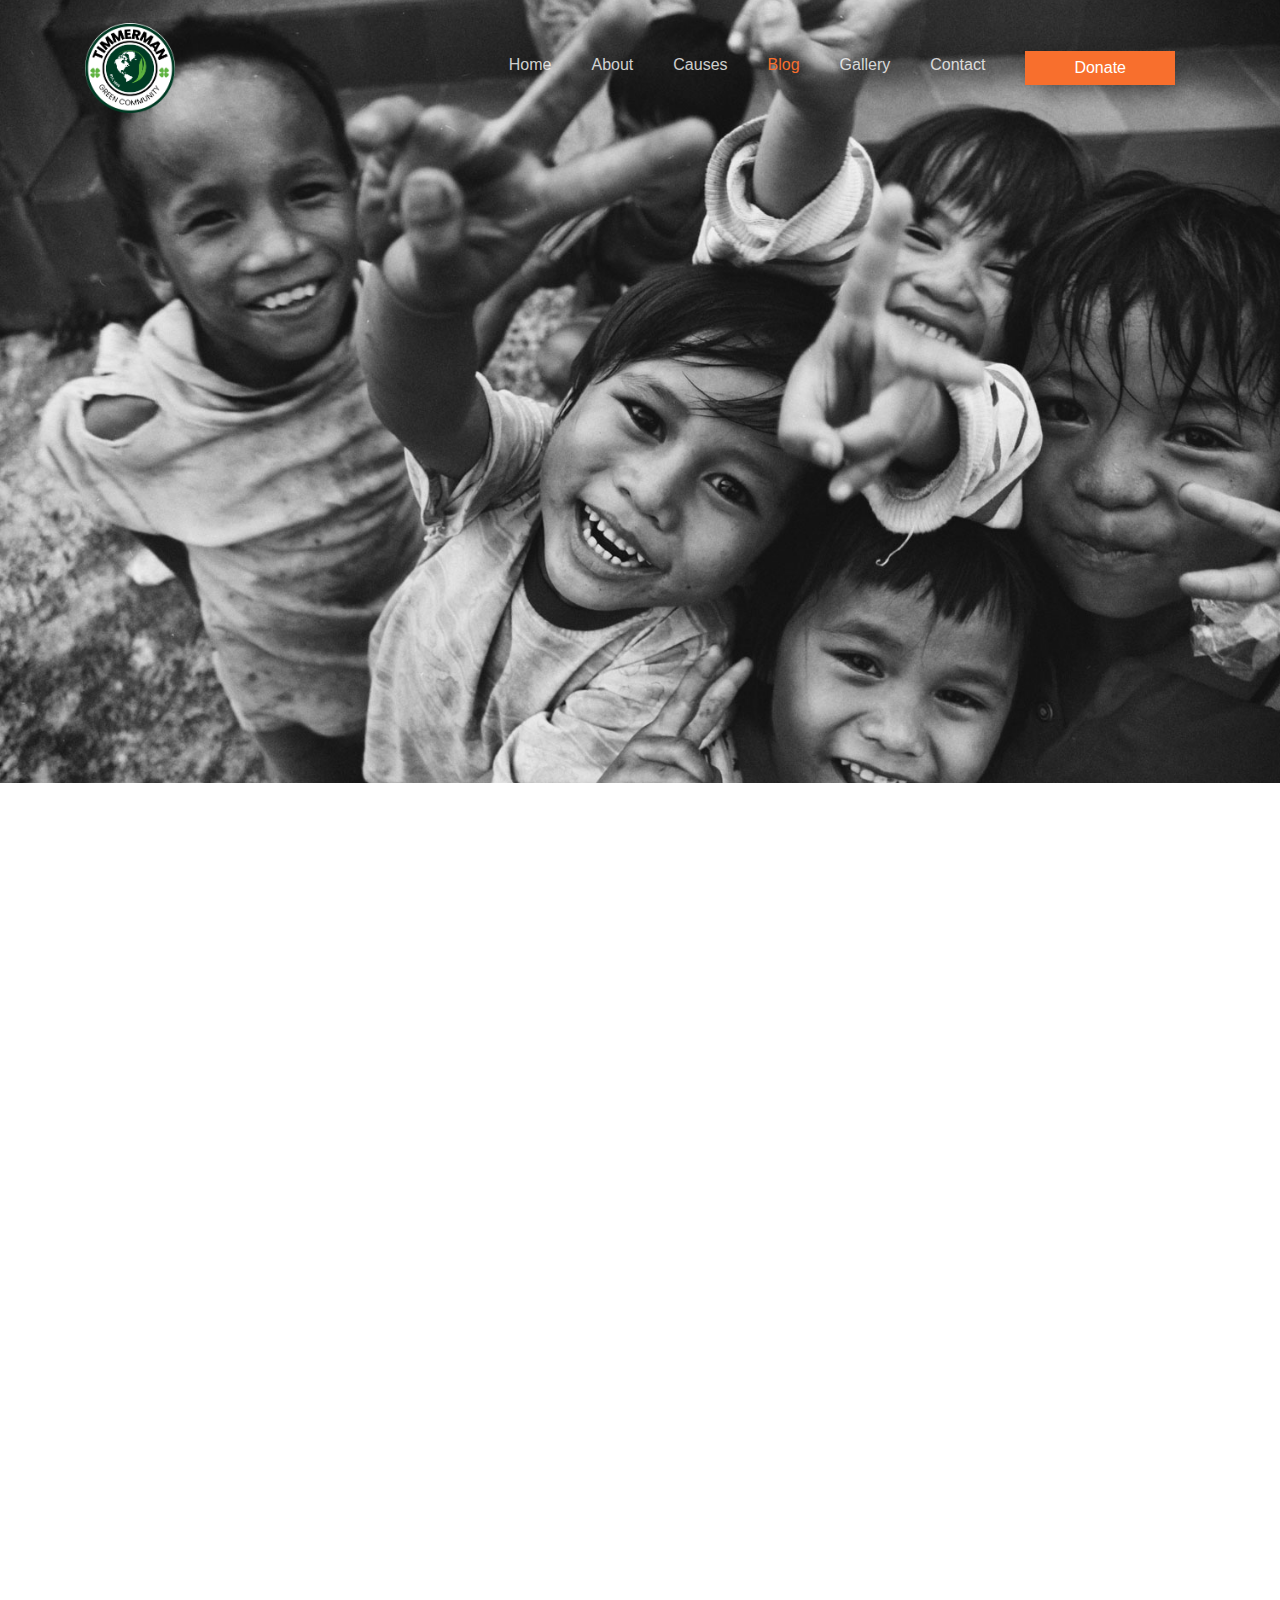
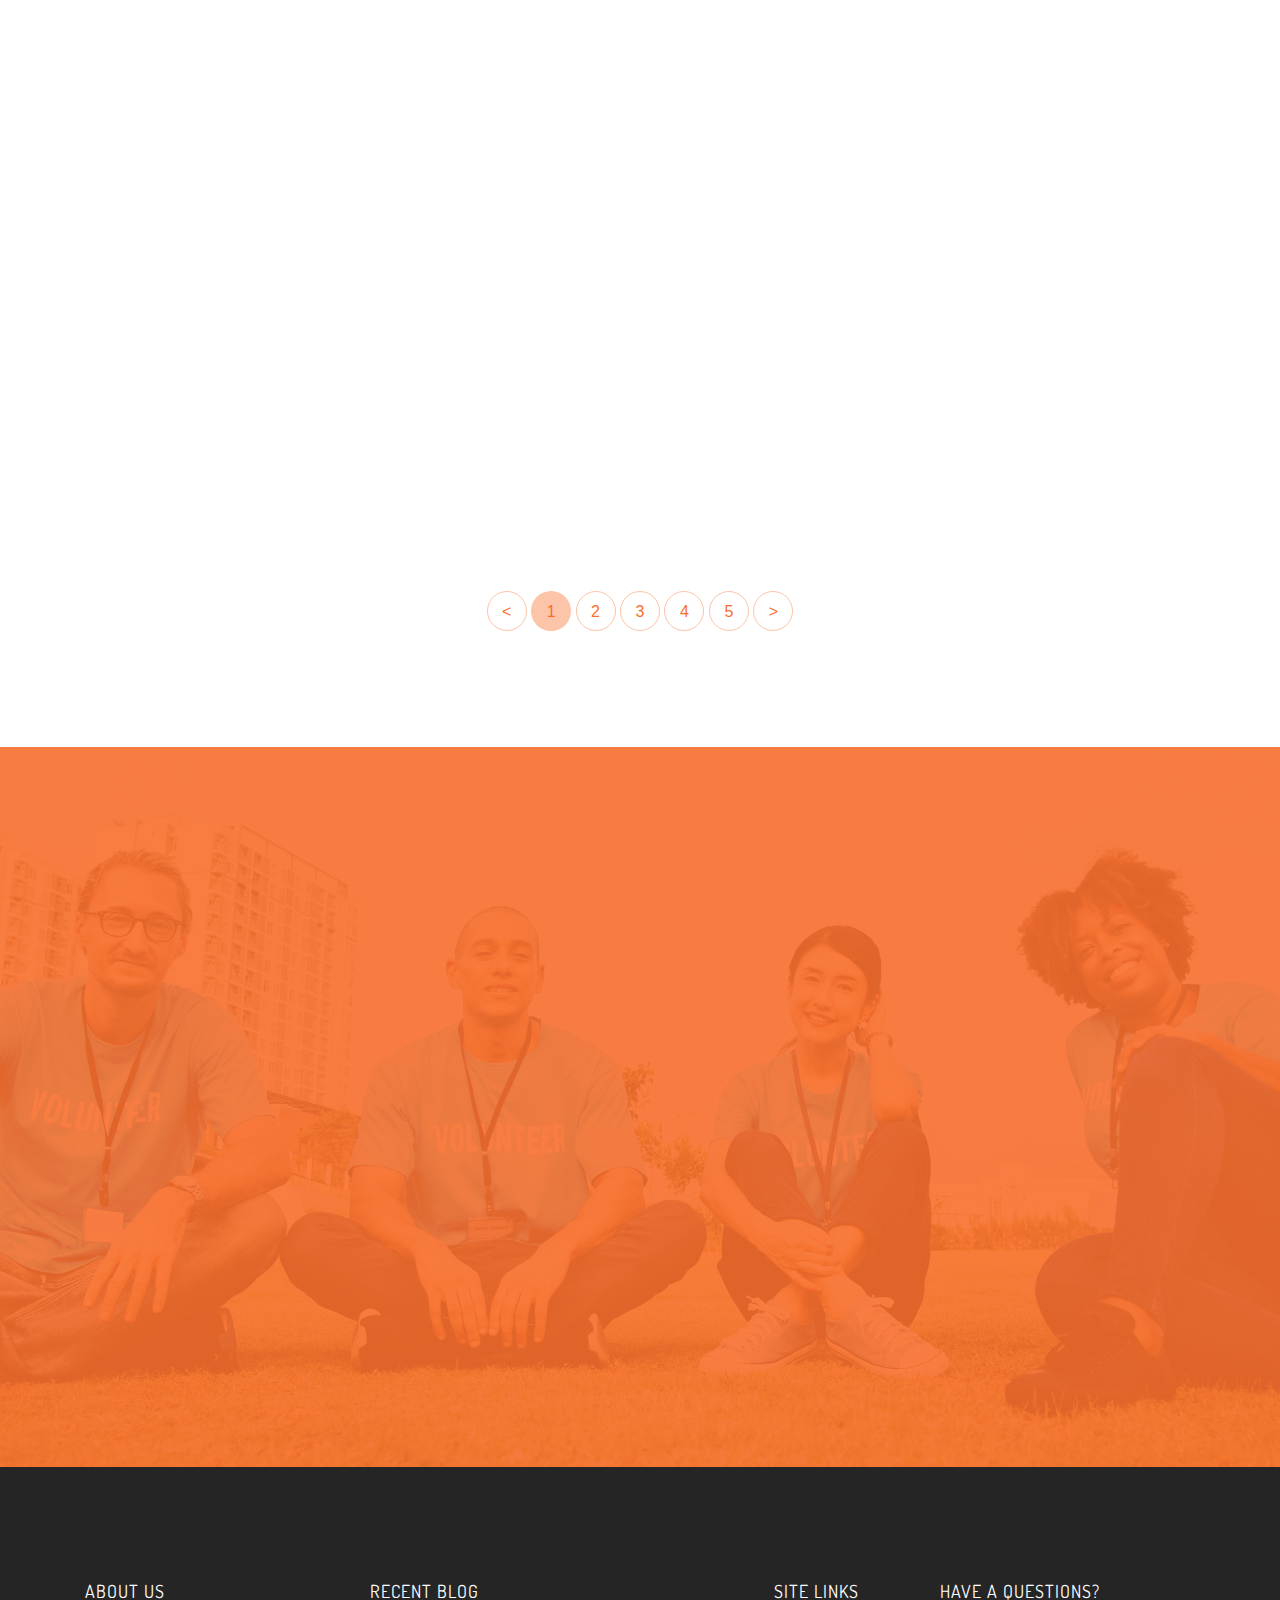
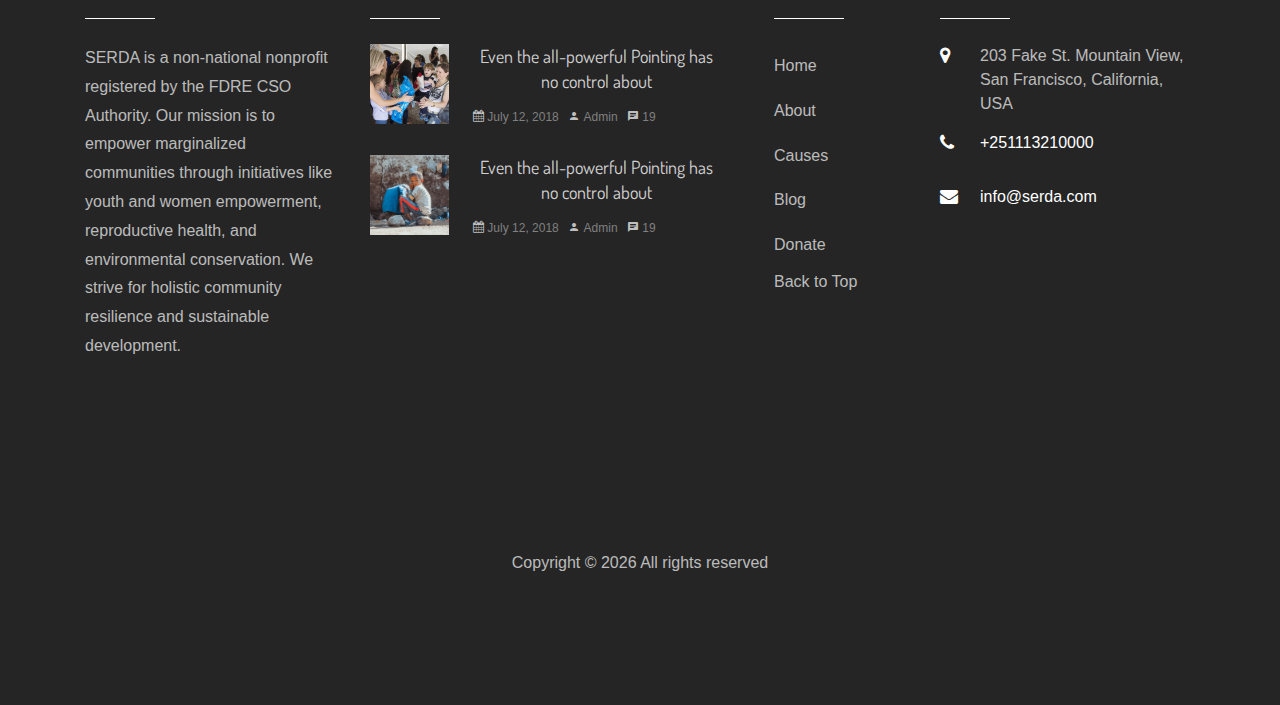
<file: blog.html>
<!DOCTYPE html>
<html lang="en">

<head>
  <title>Blog</title>
  <meta charset="utf-8">
  <meta name="viewport" content="width=device-width, initial-scale=1, shrink-to-fit=no">

  <link href="https://fonts.googleapis.com/css?family=Dosis:200,300,400,500,700" rel="stylesheet">
  <link href="https://fonts.googleapis.com/css?family=Overpass:300,400,400i,600,700" rel="stylesheet">

  <link rel="stylesheet" href="css/open-iconic-bootstrap.min.css">
  <link rel="stylesheet" href="css/animate.css">

  <link rel="stylesheet" href="css/owl.carousel.min.css">
  <link rel="stylesheet" href="css/owl.theme.default.min.css">
  <link rel="stylesheet" href="css/magnific-popup.css">

  <link rel="stylesheet" href="css/aos.css">

  <link rel="stylesheet" href="css/ionicons.min.css">

  <link rel="stylesheet" href="css/bootstrap-datepicker.css">
  <link rel="stylesheet" href="css/jquery.timepicker.css">


  <link rel="stylesheet" href="css/flaticon.css">
  <link rel="stylesheet" href="css/icomoon.css">
  <link rel="stylesheet" href="css/style.css">
</head>

<body>

  <nav class="navbar navbar-expand-lg navbar-dark ftco_navbar bg-dark ftco-navbar-light" id="ftco-navbar">
    <div class="container">
      <div class="charity_logo">
        <a class="navbar-brand" href="index.html"><img src="images/charity_logo.png"></a>
      </div><button class="navbar-toggler" type="button" data-toggle="collapse" data-target="#ftco-nav"
        aria-controls="ftco-nav" aria-expanded="false" aria-label="Toggle navigation">
        <span class="oi oi-menu"></span> Menu
      </button>

      <div class="collapse navbar-collapse" id="ftco-nav">
        <ul class="navbar-nav ml-auto">
          <li class="nav-item"><a href="index.html" class="nav-link">Home</a></li>
          <li class="nav-item"><a href="about.html" class="nav-link">About</a></li>
          <li class="nav-item"><a href="causes.html" class="nav-link">Causes</a></li>
          <li class="nav-item active"><a href="blog.html" class="nav-link">Blog</a></li>
          <li class="nav-item"><a href="gallery.html" class="nav-link">Gallery</a></li>
          <li class="nav-item"><a href="contact.html" class="nav-link">Contact</a></li>
          <li class="nav-item"><a href="donate.html" class="nav-link"><input class="btn btn-primary py-1 px-5"
                type="button" value="Donate"></a></li>
        </ul>
      </div>
    </div>
  </nav>
  <!-- END nav -->

  <div class="hero-wrap" style="background-image: url('images/bg_2.jpg');" data-stellar-background-ratio="0.5">
    <div class="overlay"></div>
    <div class="container">
      <div class="row no-gutters slider-text align-items-center justify-content-center" data-scrollax-parent="true">
        <div class="col-md-7 ftco-animate text-center" data-scrollax=" properties: { translateY: '70%' }">
          <p class="breadcrumbs" data-scrollax="properties: { translateY: '30%', opacity: 1.6 }"><span class="mr-2"><a
                href="index.html">Home</a></span> <span>Blog</span></p>
          <h1 class="mb-3 bread" data-scrollax="properties: { translateY: '30%', opacity: 1.6 }">Blog</h1>
        </div>
      </div>
    </div>
  </div>

  <section class="ftco-counter ftco-intro" id="section-counter">
    <div class="container">
      <div class="row no-gutters">

        <div class="col-md d-flex justify-content-center counter-wrap ftco-animate">
          <div class="block-18 color-2 align-items-stretch">
            <div class="text">
              <h3 class="mb-4">Donate Today</h3>
              <p>Your contribution can make a difference. Donate today and support our mission of empowering communities
                in need.</p>
              <p><a href="donate.html" class="btn btn-white px-3 py-2 mt-2">Donate Now</a></p>
            </div>
          </div>
        </div>
        <div class="col-md d-flex justify-content-center counter-wrap ftco-animate">
          <div class="block-18 color-3 align-items-stretch">
            <div class="text">
              <h3 class="mb-4">Be a Volunteer</h3>
              <p>Join us in making an impact. Become a volunteer and be part of our efforts to create positive change in
                communities worldwide.</p>
              <p><a href="#volunteer" class="btn btn-white px-3 py-2 mt-2">Be A Volunteer</a></p>
            </div>
          </div>
        </div>
      </div>
    </div>
  </section>

  <section class="ftco-section">
    <div class="container">
      <div class="row d-flex">
        <div class="col-md-4 d-flex ftco-animate">
          <div class="blog-entry align-self-stretch">
            <a href="blog-single.html" class="block-20" style="background-image: url('images/image_1.jpg');">
            </a>
            <div class="text p-4 d-block">
              <div class="meta mb-3">
                <div><a href="#">Sept 10, 2018</a></div>
                <div><a href="#">Admin</a></div>
                <div><a href="#" class="meta-chat"><span class="icon-chat"></span> 3</a></div>
              </div>
              <h3 class="heading mt-3"><a href="#">Hurricane Irma has devastated Florida</a></h3>
              <p>A small river named Duden flows by their place and supplies it with the necessary regelialia.</p>
            </div>
          </div>
        </div>
        <div class="col-md-4 d-flex ftco-animate">
          <div class="blog-entry align-self-stretch">
            <a href="blog-single.html" class="block-20" style="background-image: url('images/image_2.jpg');">
            </a>
            <div class="text p-4 d-block">
              <div class="meta mb-3">
                <div><a href="#">Sept 10, 2018</a></div>
                <div><a href="#">Admin</a></div>
                <div><a href="#" class="meta-chat"><span class="icon-chat"></span> 3</a></div>
              </div>
              <h3 class="heading mt-3"><a href="#">Hurricane Irma has devastated Florida</a></h3>
              <p>A small river named Duden flows by their place and supplies it with the necessary regelialia.</p>
            </div>
          </div>
        </div>
        <div class="col-md-4 d-flex ftco-animate">
          <div class="blog-entry align-self-stretch">
            <a href="blog-single.html" class="block-20" style="background-image: url('images/image_3.jpg');">
            </a>
            <div class="text p-4 d-block">
              <div class="meta mb-3">
                <div><a href="#">Sept 10, 2018</a></div>
                <div><a href="#">Admin</a></div>
                <div><a href="#" class="meta-chat"><span class="icon-chat"></span> 3</a></div>
              </div>
              <h3 class="heading mt-3"><a href="#">Hurricane Irma has devastated Florida</a></h3>
              <p>A small river named Duden flows by their place and supplies it with the necessary regelialia.</p>
            </div>
          </div>
        </div>
        <div class="col-md-4 d-flex ftco-animate">
          <div class="blog-entry align-self-stretch">
            <a href="blog-single.html" class="block-20" style="background-image: url('images/image_4.jpg');">
            </a>
            <div class="text p-4 d-block">
              <div class="meta mb-3">
                <div><a href="#">Sept 10, 2018</a></div>
                <div><a href="#">Admin</a></div>
                <div><a href="#" class="meta-chat"><span class="icon-chat"></span> 3</a></div>
              </div>
              <h3 class="heading mt-3"><a href="#">Hurricane Irma has devastated Florida</a></h3>
              <p>A small river named Duden flows by their place and supplies it with the necessary regelialia.</p>
            </div>
          </div>
        </div>
        <div class="col-md-4 d-flex ftco-animate">
          <div class="blog-entry align-self-stretch">
            <a href="blog-single.html" class="block-20" style="background-image: url('images/image_5.jpg');">
            </a>
            <div class="text p-4 d-block">
              <div class="meta mb-3">
                <div><a href="#">Sept 10, 2018</a></div>
                <div><a href="#">Admin</a></div>
                <div><a href="#" class="meta-chat"><span class="icon-chat"></span> 3</a></div>
              </div>
              <h3 class="heading mt-3"><a href="#">Hurricane Irma has devastated Florida</a></h3>
              <p>A small river named Duden flows by their place and supplies it with the necessary regelialia.</p>
            </div>
          </div>
        </div>
        <div class="col-md-4 d-flex ftco-animate">
          <div class="blog-entry align-self-stretch">
            <a href="blog-single.html" class="block-20" style="background-image: url('images/image_6.jpg');">
            </a>
            <div class="text p-4 d-block">
              <div class="meta mb-3">
                <div><a href="#">Sept 10, 2018</a></div>
                <div><a href="#">Admin</a></div>
                <div><a href="#" class="meta-chat"><span class="icon-chat"></span> 3</a></div>
              </div>
              <h3 class="heading mt-3"><a href="#">Hurricane Irma has devastated Florida</a></h3>
              <p>A small river named Duden flows by their place and supplies it with the necessary regelialia.</p>
            </div>
          </div>
        </div>
      </div>
      <div class="row mt-5">
        <div class="col text-center">
          <div class="block-27">
            <ul>
              <li><a href="#">&lt;</a></li>
              <li class="active"><span>1</span></li>
              <li><a href="#">2</a></li>
              <li><a href="#">3</a></li>
              <li><a href="#">4</a></li>
              <li><a href="#">5</a></li>
              <li><a href="#">&gt;</a></li>
            </ul>
          </div>
        </div>
      </div>
    </div>
  </section>
  <section id="volunteer" class="ftco-section-3 img" style="background-image: url(images/bg_3.jpg);">
    <div class="overlay"></div>
    <div class="container">
      <div class="row d-md-flex">
        <div class="col-md-6 d-flex ftco-animate">
          <div class="img img-2 align-self-stretch" style="background-image: url(images/bg_4.jpg);"></div>
        </div>
        <div class="col-md-6 volunteer pl-md-5 ftco-animate">
          <h3 class="mb-3">Be a volunteer</h3>
          <form action="#" class="volunter-form">
            <div class="form-group">
              <input type="text" class="form-control" placeholder="Your Name">
            </div>
            <div class="form-group">
              <input type="tel" class="form-control" placeholder="Your Phone Number">
            </div>
            <div class="form-group">
              <input type="email" class="form-control" placeholder="Your Email">
            </div>
            <div class="form-group">
              <textarea name="" id="" cols="30" rows="3" class="form-control" placeholder="Message"></textarea>
            </div>
            <div class="form-group">
              <input type="submit" value="Send Message" class="btn btn-white py-3 px-5">
            </div>
          </form>
        </div>
      </div>
    </div>
  </section>

  <footer class="ftco-footer ftco-section img">
    <div class="overlay"></div>
    <div class="container">
      <div class="row mb-5">
        <div class="col-md-3">
          <div class="ftco-footer-widget mb-4">
            <h2 class="ftco-heading-2">About Us</h2>
            <p>SERDA is a non-national nonprofit registered by the FDRE CSO Authority.
              Our mission is to empower marginalized communities through initiatives like youth and women empowerment,
              reproductive health, and environmental conservation.
              We strive for holistic community resilience and sustainable development.</p>
            <ul class="ftco-footer-social list-unstyled float-md-left float-lft mt-5">
              <li class="ftco-animate"><a href="#"><span class="icon-twitter"></span></a></li>
              <li class="ftco-animate"><a href="#"><span class="icon-facebook"></span></a></li>
              <li class="ftco-animate"><a href="#"><span class="icon-instagram"></span></a></li>
            </ul>
          </div>
        </div>
        <div class="col-md-4">
          <div class="ftco-footer-widget mb-4">
            <h2 class="ftco-heading-2">Recent Blog</h2>
            <div class="block-21 mb-4 d-flex">
              <a class="blog-img mr-4" style="background-image: url(images/image_1.jpg);"></a>
              <div class="text">
                <h3 class="heading"><a href="#">Even the all-powerful Pointing has no control about</a></h3>
                <div class="meta">
                  <div><a href="#"><span class="icon-calendar"></span> July 12, 2018</a></div>
                  <div><a href="#"><span class="icon-person"></span> Admin</a></div>
                  <div><a href="#"><span class="icon-chat"></span> 19</a></div>
                </div>
              </div>
            </div>
            <div class="block-21 mb-4 d-flex">
              <a class="blog-img mr-4" style="background-image: url(images/image_2.jpg);"></a>
              <div class="text">
                <h3 class="heading"><a href="#">Even the all-powerful Pointing has no control about</a></h3>
                <div class="meta">
                  <div><a href="#"><span class="icon-calendar"></span> July 12, 2018</a></div>
                  <div><a href="#"><span class="icon-person"></span> Admin</a></div>
                  <div><a href="#"><span class="icon-chat"></span> 19</a></div>
                </div>
              </div>
            </div>
          </div>
        </div>
        <div class="col-md-2">
          <div class="ftco-footer-widget mb-4 ml-md-4">
            <h2 class="ftco-heading-2">Site Links</h2>
            <ul class="list-unstyled">
              <li><a href="index.html" class="py-2 d-block">Home</a></li>
              <li><a href="#top" class="py-2 d-block">About</a></li>
              <li><a href="causes.html" class="py-2 d-block">Causes</a></li>
              <li><a href="blog.html" class="py-2 d-block">Blog</a></li>
              <li><a href="donate.html" class="py-2 d-block">Donate</a></li>
              <a href="#top" class="back-to-top">Back to Top</a>
            </ul>
          </div>
        </div>
        <div class="col-md-3">
          <div class="ftco-footer-widget mb-4">
            <h2 class="ftco-heading-2">Have a Questions?</h2>
            <div class="block-23 mb-3">
              <ul>
                <li><span class="icon icon-map-marker"></span><span class="text">203 Fake St. Mountain View, San
                    Francisco, California, USA</span></li>
                <li><a href="#"><span class="icon icon-phone"></span><span class="text">+251113210000</span></a></li>
                <li><a href="#"><span class="icon icon-envelope"></span><span class="text">info@serda.com</span></a>
                </li>
              </ul>
            </div>
          </div>
        </div>
      </div>
      <div class="row">
        <div class="col-md-12 text-center">

          <p><!-- Link back to Colorlib can't be removed. Template is licensed under CC BY 3.0. -->
            Copyright &copy;
            <script>document.write(new Date().getFullYear());</script> All rights reserved</i></a>
            <!-- Link back to Colorlib can't be removed. Template is licensed under CC BY 3.0. -->
          </p>
        </div>
      </div>
    </div>
  </footer>



  <!-- loader -->
  <div id="ftco-loader" class="show fullscreen"><svg class="circular" width="48px" height="48px">
      <circle class="path-bg" cx="24" cy="24" r="22" fill="none" stroke-width="4" stroke="#eeeeee" />
      <circle class="path" cx="24" cy="24" r="22" fill="none" stroke-width="4" stroke-miterlimit="10"
        stroke="#F96D00" />
    </svg></div>


  <script src="js/jquery.min.js"></script>
  <script src="js/jquery-migrate-3.0.1.min.js"></script>
  <script src="js/popper.min.js"></script>
  <script src="js/bootstrap.min.js"></script>
  <script src="js/jquery.easing.1.3.js"></script>
  <script src="js/jquery.waypoints.min.js"></script>
  <script src="js/jquery.stellar.min.js"></script>
  <script src="js/owl.carousel.min.js"></script>
  <script src="js/jquery.magnific-popup.min.js"></script>
  <script src="js/aos.js"></script>
  <script src="js/jquery.animateNumber.min.js"></script>
  <script src="js/bootstrap-datepicker.js"></script>
  <script src="js/jquery.timepicker.min.js"></script>
  <script src="js/scrollax.min.js"></script>
  <script src="js/main.js"></script>

</body>

</html>
</file>
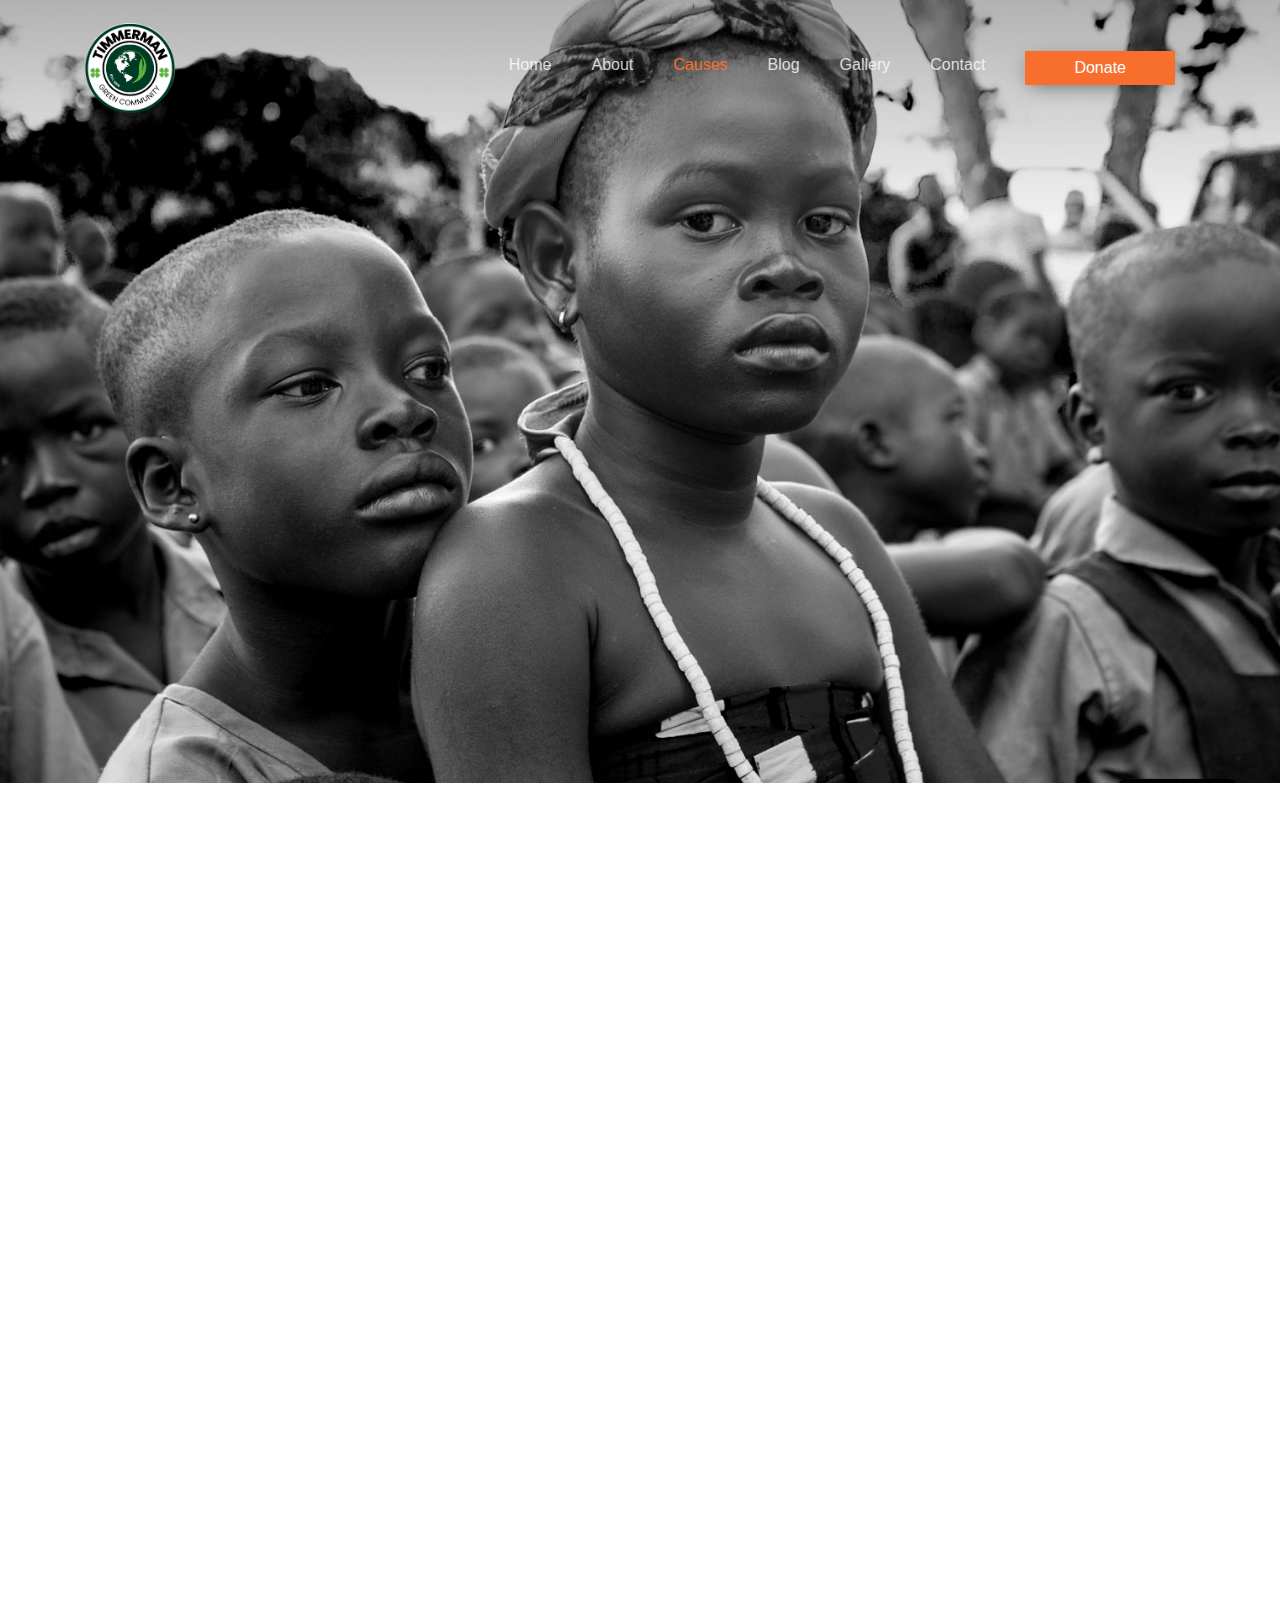
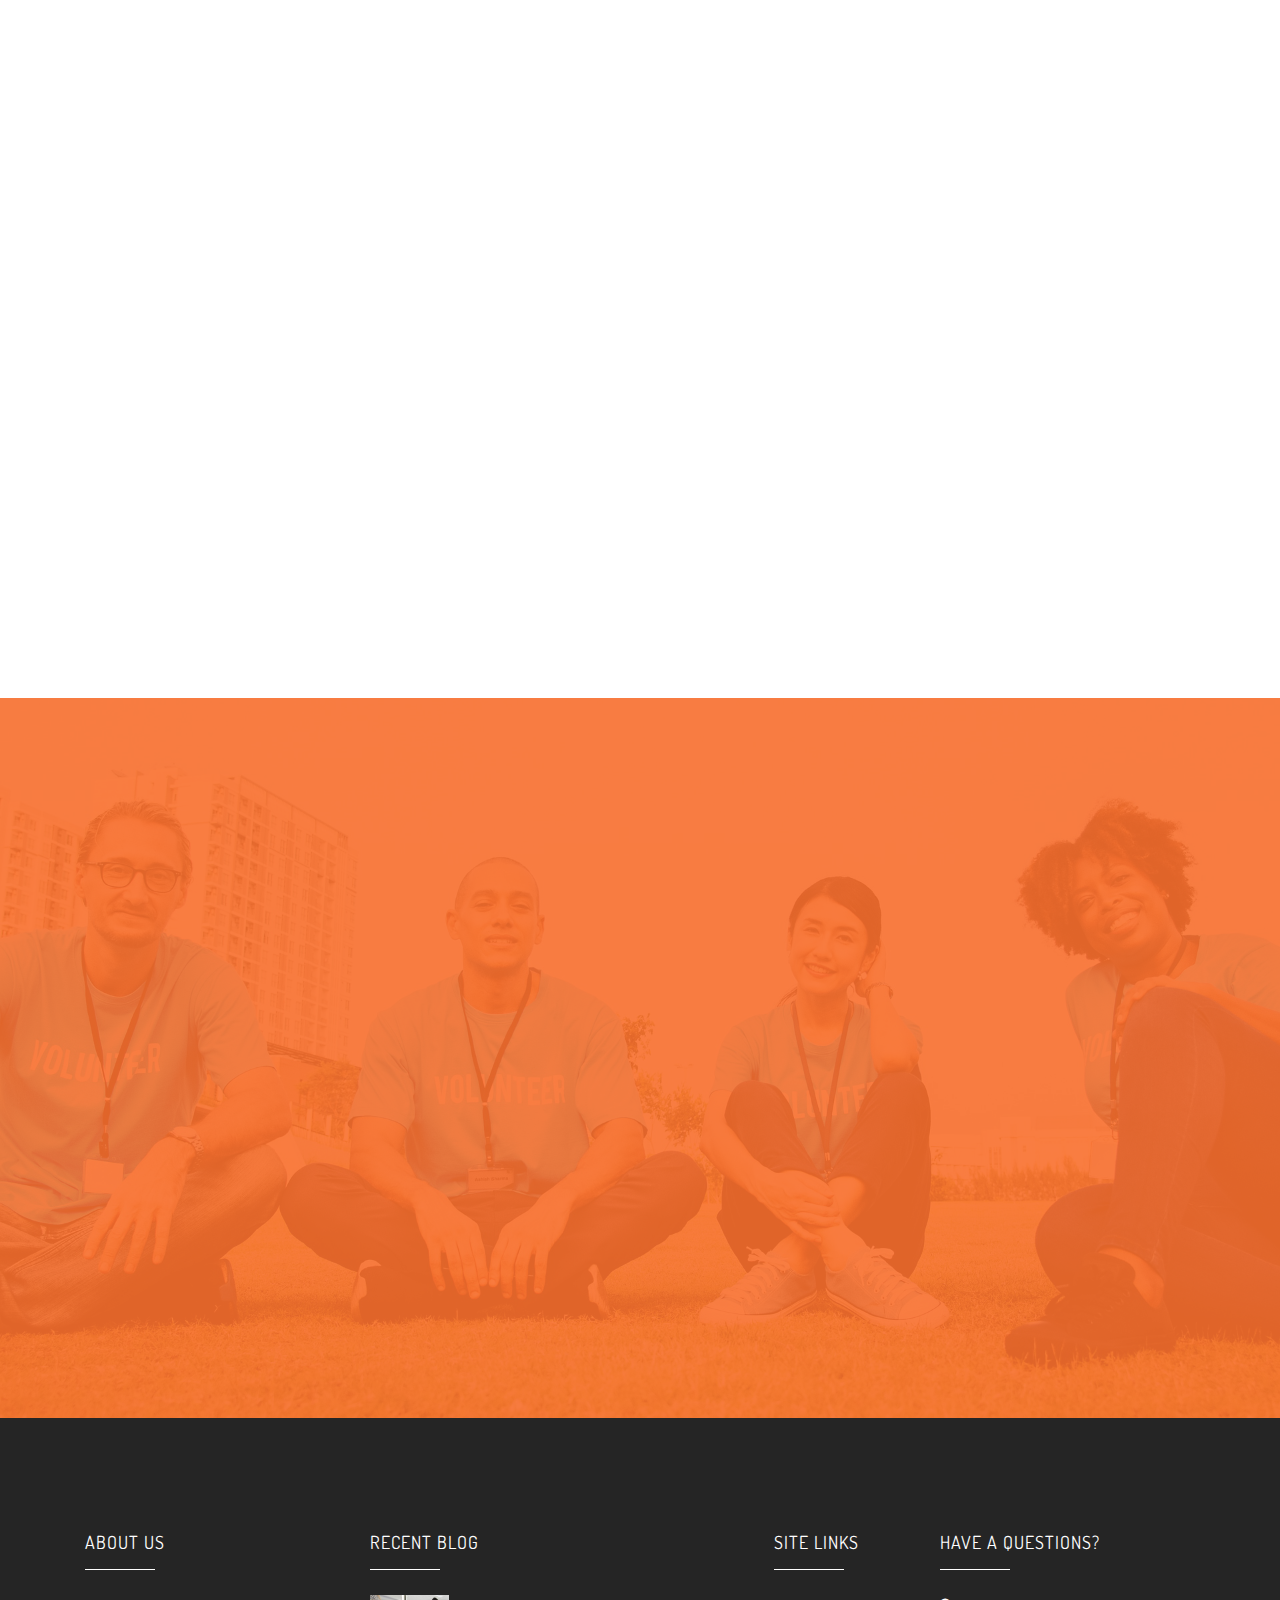
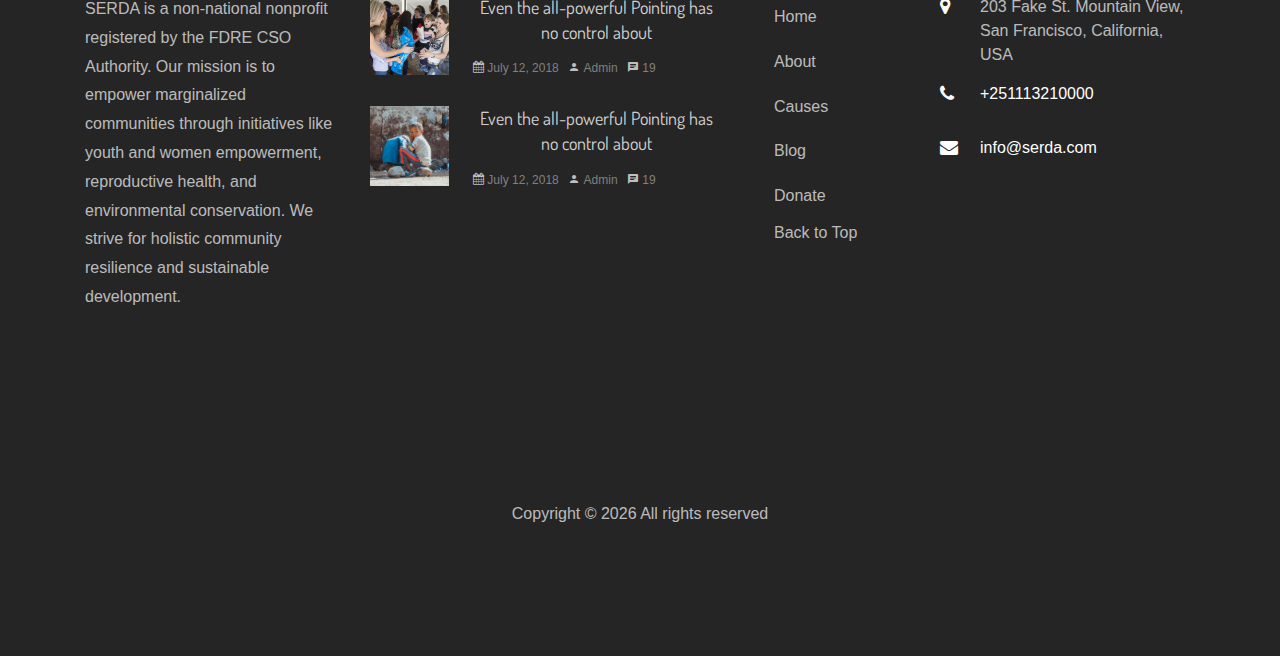
<file: causes.html>
<!DOCTYPE html>
<html lang="en">

<head>
  <title>Causes</title>
  <meta charset="utf-8">
  <meta name="viewport" content="width=device-width, initial-scale=1, shrink-to-fit=no">

  <link href="https://fonts.googleapis.com/css?family=Dosis:200,300,400,500,700" rel="stylesheet">
  <link href="https://fonts.googleapis.com/css?family=Overpass:300,400,400i,600,700" rel="stylesheet">

  <link rel="stylesheet" href="css/open-iconic-bootstrap.min.css">
  <link rel="stylesheet" href="css/animate.css">

  <link rel="stylesheet" href="css/owl.carousel.min.css">
  <link rel="stylesheet" href="css/owl.theme.default.min.css">
  <link rel="stylesheet" href="css/magnific-popup.css">

  <link rel="stylesheet" href="css/aos.css">

  <link rel="stylesheet" href="css/ionicons.min.css">

  <link rel="stylesheet" href="css/bootstrap-datepicker.css">
  <link rel="stylesheet" href="css/jquery.timepicker.css">


  <link rel="stylesheet" href="css/flaticon.css">
  <link rel="stylesheet" href="css/icomoon.css">
  <link rel="stylesheet" href="css/style.css">
</head>

<body>

  <nav class="navbar navbar-expand-lg navbar-dark ftco_navbar bg-dark ftco-navbar-light" id="ftco-navbar">
    <div class="container">
      <div class="charity_logo">
        <a class="navbar-brand" href="index.html"><img src="images/charity_logo.png"></a>
      </div><button class="navbar-toggler" type="button" data-toggle="collapse" data-target="#ftco-nav"
        aria-controls="ftco-nav" aria-expanded="false" aria-label="Toggle navigation">
        <span class="oi oi-menu"></span> Menu
      </button>

      <div class="collapse navbar-collapse" id="ftco-nav">
        <ul class="navbar-nav ml-auto">
          <li class="nav-item"><a href="index.html" class="nav-link">Home</a></li>
          <li class="nav-item"><a href="about.html" class="nav-link">About</a></li>
          <li class="nav-item active"><a href="causes.html" class="nav-link">Causes</a></li>
          <li class="nav-item"><a href="blog.html" class="nav-link">Blog</a></li>
          <li class="nav-item"><a href="gallery.html" class="nav-link">Gallery</a></li>
          <li class="nav-item"><a href="contact.html" class="nav-link">Contact</a></li>
          <li class="nav-item"><a href="donate.html" class="nav-link"><input class="btn btn-primary py-1 px-5"
                type="button" value="Donate"></a></li>
        </ul>
      </div>
    </div>
  </nav>
  <!-- END nav -->

  <div class="hero-wrap" style="background-image: url('images/bg_5.jpg');" data-stellar-background-ratio="0.5">
    <div class="overlay"></div>
    <div class="container">
      <div class="row no-gutters slider-text align-items-center justify-content-center" data-scrollax-parent="true">
        <div class="col-md-7 ftco-animate text-center" data-scrollax=" properties: { translateY: '70%' }">
          <p class="breadcrumbs" data-scrollax="properties: { translateY: '30%', opacity: 1.6 }"><span class="mr-2"><a
                href="index.html">Home</a></span> <span>Causes</span></p>
          <h1 class="mb-3 bread" data-scrollax="properties: { translateY: '30%', opacity: 1.6 }">Causes</h1>
        </div>
      </div>
    </div>
  </div>
  <section class="ftco-counter ftco-intro" id="section-counter">
    <div class="container">
      <div class="row no-gutters">

        <div class="col-md d-flex justify-content-center counter-wrap ftco-animate">
          <div class="block-18 color-2 align-items-stretch">
            <div class="text">
              <h3 class="mb-4">Donate Today</h3>
              <p>Your contribution can make a difference. Donate today and support our mission of empowering communities
                in need.</p>
              <p><a href="donate.html" class="btn btn-white px-3 py-2 mt-2">Donate Now</a></p>
            </div>
          </div>
        </div>
        <div class="col-md d-flex justify-content-center counter-wrap ftco-animate">
          <div class="block-18 color-3 align-items-stretch">
            <div class="text">
              <h3 class="mb-4">Be a Volunteer</h3>
              <p>Join us in making an impact. Become a volunteer and be part of our efforts to create positive change in
                communities worldwide.</p>
              <p><a href="#volunteer" class="btn btn-white px-3 py-2 mt-2">Be A Volunteer</a></p>
            </div>
          </div>
        </div>
      </div>
    </div>
  </section>

  <section class="ftco-section">
    <div class="container">
      <div class="row">
        <div class="col-md-4 ftco-animate">
          <div class="cause-entry">
            <a href="#" class="img" style="background-image: url(images/cause-3.jpg);"></a>
            <div class="text p-3 p-md-4">
              <h3><a href="#">Empowering youth and women</a></h3>
              <p>SERDA focuses on empowering youth and women to play active roles in their communities, fostering
                inclusivity and equality.</p>
            </div>
          </div>
        </div>
        <div class="col-md-4 ftco-animate">
          <div class="cause-entry">
            <a href="#" class="img" style="background-image: url(images/cause-3.jpg);"></a>
            <div class="text p-3 p-md-4">
              <h3><a href="#">Provision of healthcare</a></h3>
              <p>SERDA provides essential healthcare services to ensure communities have access to quality medical
                treatment and preventive care.</p>
            </div>
          </div>
        </div>
        <div class="col-md-4 ftco-animate">
          <div class="cause-entry">
            <a href="#" class="img" style="background-image: url(images/cause-3.jpg);"></a>
            <div class="text p-3 p-md-4">
              <h3><a href="#">Nutrition support</a></h3>
              <p>SERDA offers nutritional support programs to combat malnutrition and promote healthy lifestyles among
                community members.</p>
            </div>
          </div>
        </div>
        <div class="col-md-4 ftco-animate">
          <div class="cause-entry">
            <a href="#" class="img" style="background-image: url(images/cause-3.jpg);"></a>
            <div class="text p-3 p-md-4">
              <h3><a href="#">Sexual and reproductive healthcare services</a></h3>
              <p>SERDA delivers comprehensive sexual and reproductive healthcare services, promoting reproductive rights
                and health education.</p>
            </div>
          </div>
        </div>
        <div class="col-md-4 ftco-animate">
          <div class="cause-entry">
            <a href="#" class="img" style="background-image: url(images/cause-3.jpg);"></a>
            <div class="text p-3 p-md-4">
              <h3><a href="#">WASH (Water, Sanitation, and Hygiene)</a></h3>
              <p>SERDA implements initiatives to improve access to clean water, sanitation facilities, and hygiene
                education, safeguarding community health.</p>
            </div>
          </div>
        </div>
        <div class="col-md-4 ftco-animate">
          <div class="cause-entry">
            <a href="#" class="img" style="background-image: url(images/cause-3.jpg);"></a>
            <div class="text p-3 p-md-4">
              <h3><a href="#">Education</a></h3>
              <p>SERDA prioritizes education by offering opportunities for learning and skill development,
                empowering individuals to break the cycle of poverty.</p>
            </div>
          </div>
        </div>
      </div>
      <!-- <div class="row mt-5">
          <div class="col text-center">
            <div class="block-27">
              <ul>
                <li><a href="#">&lt;</a></li>
                <li class="active"><span>1</span></li>
                <li><a href="#">2</a></li>
                <li><a href="#">3</a></li>
                <li><a href="#">4</a></li>
                <li><a href="#">5</a></li>
                <li><a href="#">&gt;</a></li>
              </ul>
            </div>
          </div>
        </div> -->
    </div>
  </section>

  <section id="volunteer" class="ftco-section-3 img" style="background-image: url(images/bg_3.jpg);">
    <div class="overlay"></div>
    <div class="container">
      <div class="row d-md-flex">
        <div class="col-md-6 d-flex ftco-animate">
          <div class="img img-2 align-self-stretch" style="background-image: url(images/bg_4.jpg);"></div>
        </div>
        <div class="col-md-6 volunteer pl-md-5 ftco-animate">
          <h3 class="mb-3">Be a volunteer</h3>
          <form action="#" class="volunter-form">
            <div class="form-group">
              <input type="text" class="form-control" placeholder="Your Name">
            </div>
            <div class="form-group">
              <input type="tel" class="form-control" placeholder="Your phone number">
            </div>
            <div class="form-group">
              <input type="text" class="form-control" placeholder="Your Email">
            </div>
            <div class="form-group">
              <textarea name="" id="" cols="30" rows="3" class="form-control" placeholder="Message"></textarea>
            </div>
            <div class="form-group">
              <input type="submit" value="Send Message" class="btn btn-white py-3 px-5">
            </div>
          </form>
        </div>
      </div>
    </div>
  </section>


  <footer class="ftco-footer ftco-section img">
    <div class="overlay"></div>
    <div class="container">
      <div class="row mb-5">
        <div class="col-md-3">
          <div class="ftco-footer-widget mb-4">
            <h2 class="ftco-heading-2">About Us</h2>
            <p>SERDA is a non-national nonprofit registered by the FDRE CSO Authority.
              Our mission is to empower marginalized communities through initiatives like youth and women empowerment,
              reproductive health, and environmental conservation.
              We strive for holistic community resilience and sustainable development.</p>
            <ul class="ftco-footer-social list-unstyled float-md-left float-lft mt-5">
              <li class="ftco-animate"><a href="#"><span class="icon-twitter"></span></a></li>
              <li class="ftco-animate"><a href="#"><span class="icon-facebook"></span></a></li>
              <li class="ftco-animate"><a href="#"><span class="icon-instagram"></span></a></li>
            </ul>
          </div>
        </div>
        <div class="col-md-4">
          <div class="ftco-footer-widget mb-4">
            <h2 class="ftco-heading-2">Recent Blog</h2>
            <div class="block-21 mb-4 d-flex">
              <a class="blog-img mr-4" style="background-image: url(images/image_1.jpg);"></a>
              <div class="text">
                <h3 class="heading"><a href="#">Even the all-powerful Pointing has no control about</a></h3>
                <div class="meta">
                  <div><a href="#"><span class="icon-calendar"></span> July 12, 2018</a></div>
                  <div><a href="#"><span class="icon-person"></span> Admin</a></div>
                  <div><a href="#"><span class="icon-chat"></span> 19</a></div>
                </div>
              </div>
            </div>
            <div class="block-21 mb-4 d-flex">
              <a class="blog-img mr-4" style="background-image: url(images/image_2.jpg);"></a>
              <div class="text">
                <h3 class="heading"><a href="#">Even the all-powerful Pointing has no control about</a></h3>
                <div class="meta">
                  <div><a href="#"><span class="icon-calendar"></span> July 12, 2018</a></div>
                  <div><a href="#"><span class="icon-person"></span> Admin</a></div>
                  <div><a href="#"><span class="icon-chat"></span> 19</a></div>
                </div>
              </div>
            </div>
          </div>
        </div>
        <div class="col-md-2">
          <div class="ftco-footer-widget mb-4 ml-md-4">
            <h2 class="ftco-heading-2">Site Links</h2>
            <ul class="list-unstyled">
              <li><a href="index.html" class="py-2 d-block">Home</a></li>
              <li><a href="#top" class="py-2 d-block">About</a></li>
              <li><a href="causes.html" class="py-2 d-block">Causes</a></li>
              <li><a href="blog.html" class="py-2 d-block">Blog</a></li>
              <li><a href="donate.html" class="py-2 d-block">Donate</a></li>
              <a href="#top" class="back-to-top">Back to Top</a>
            </ul>
          </div>
        </div>
        <div class="col-md-3">
          <div class="ftco-footer-widget mb-4">
            <h2 class="ftco-heading-2">Have a Questions?</h2>
            <div class="block-23 mb-3">
              <ul>
                <li><span class="icon icon-map-marker"></span><span class="text">203 Fake St. Mountain View, San
                    Francisco, California, USA</span></li>
                <li><a href="#"><span class="icon icon-phone"></span><span class="text">+251113210000</span></a></li>
                <li><a href="#"><span class="icon icon-envelope"></span><span class="text">info@serda.com</span></a>
                </li>
              </ul>
            </div>
          </div>
        </div>
      </div>
      <div class="row">
        <div class="col-md-12 text-center">

          <p><!-- Link back to Colorlib can't be removed. Template is licensed under CC BY 3.0. -->
            Copyright &copy;
            <script>document.write(new Date().getFullYear());</script> All rights reserved</i></a>
            <!-- Link back to Colorlib can't be removed. Template is licensed under CC BY 3.0. -->
          </p>
        </div>
      </div>
    </div>
  </footer>



  <!-- loader -->
  <div id="ftco-loader" class="show fullscreen"><svg class="circular" width="48px" height="48px">
      <circle class="path-bg" cx="24" cy="24" r="22" fill="none" stroke-width="4" stroke="#eeeeee" />
      <circle class="path" cx="24" cy="24" r="22" fill="none" stroke-width="4" stroke-miterlimit="10"
        stroke="#F96D00" />
    </svg></div>


  <script src="js/jquery.min.js"></script>
  <script src="js/jquery-migrate-3.0.1.min.js"></script>
  <script src="js/popper.min.js"></script>
  <script src="js/bootstrap.min.js"></script>
  <script src="js/jquery.easing.1.3.js"></script>
  <script src="js/jquery.waypoints.min.js"></script>
  <script src="js/jquery.stellar.min.js"></script>
  <script src="js/owl.carousel.min.js"></script>
  <script src="js/jquery.magnific-popup.min.js"></script>
  <script src="js/aos.js"></script>
  <script src="js/jquery.animateNumber.min.js"></script>
  <script src="js/bootstrap-datepicker.js"></script>
  <script src="js/jquery.timepicker.min.js"></script>
  <script src="js/scrollax.min.js"></script>
  <script src="js/main.js"></script>

</body>

</html>
</file>
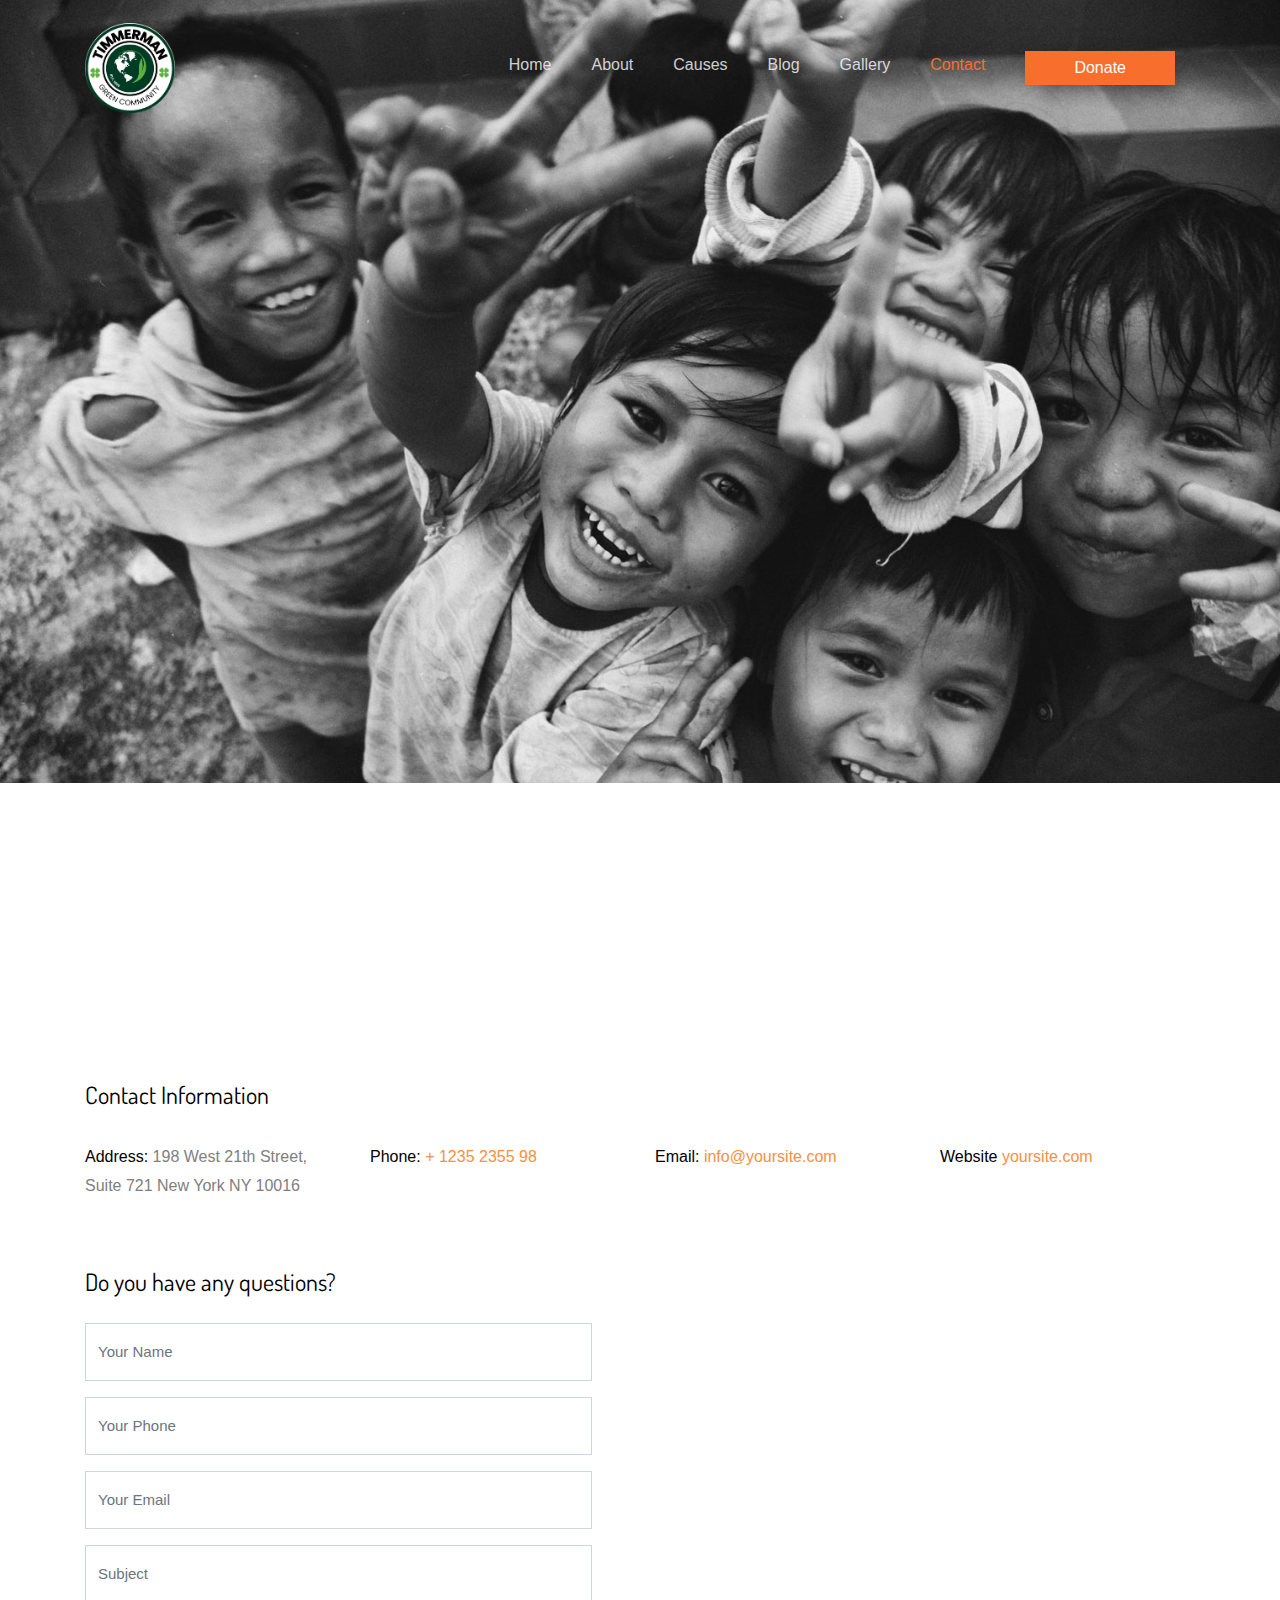
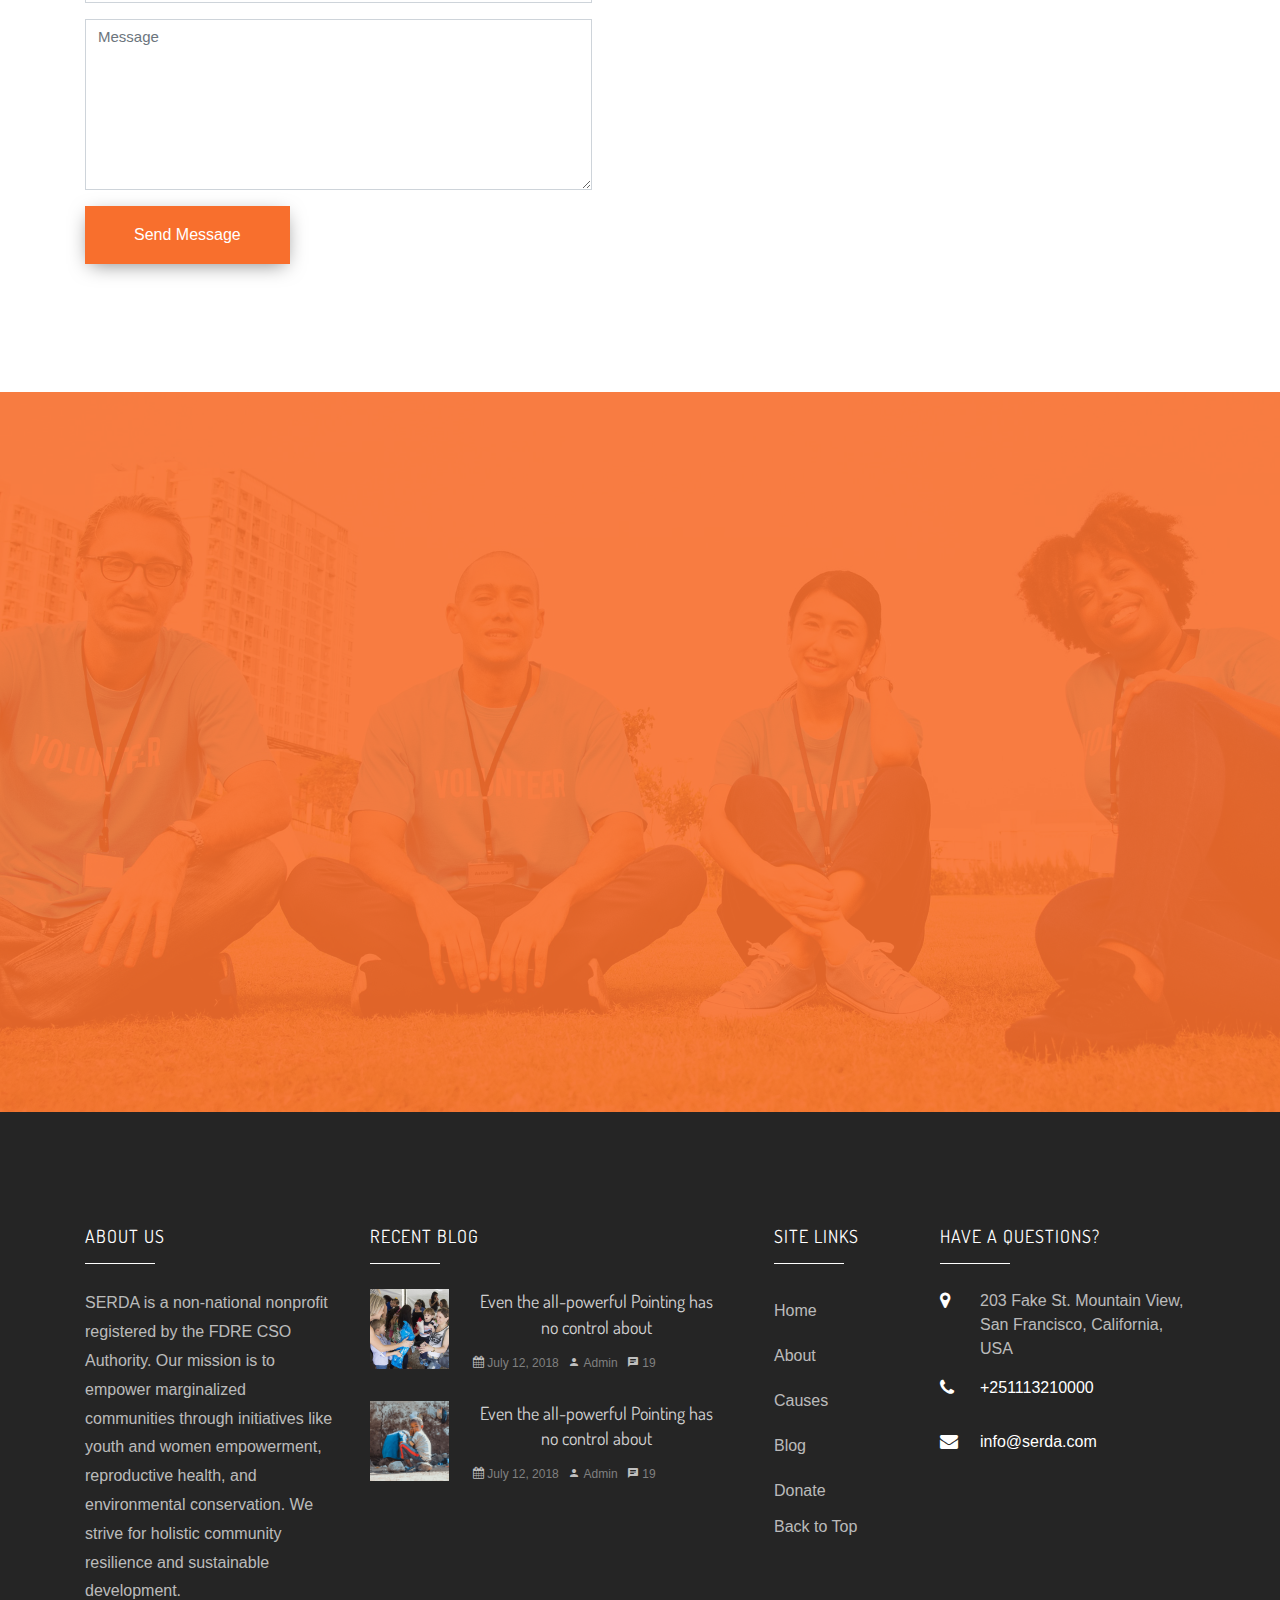
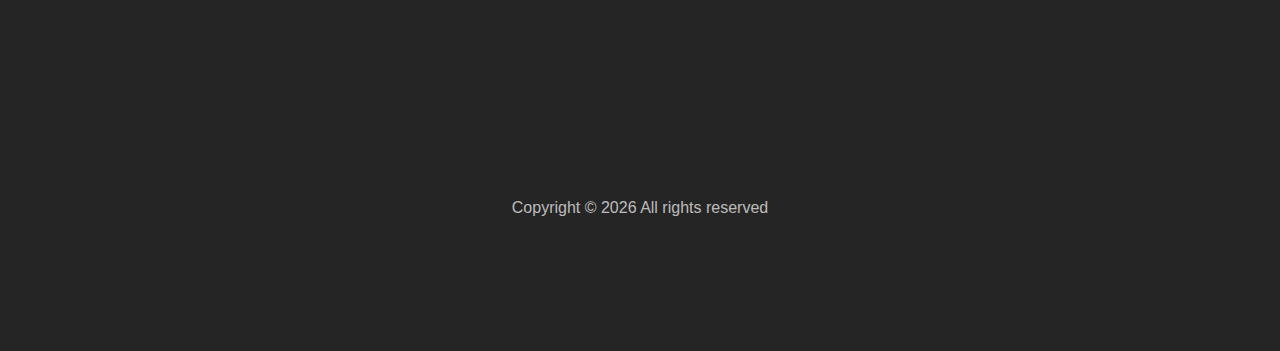
<file: contact.html>
<!DOCTYPE html>
<html lang="en">

<head>
  <title>Contact</title>
  <meta charset="utf-8">
  <meta name="viewport" content="width=device-width, initial-scale=1, shrink-to-fit=no">

  <link href="https://fonts.googleapis.com/css?family=Dosis:200,300,400,500,700" rel="stylesheet">
  <link href="https://fonts.googleapis.com/css?family=Overpass:300,400,400i,600,700" rel="stylesheet">

  <link rel="stylesheet" href="css/open-iconic-bootstrap.min.css">
  <link rel="stylesheet" href="css/animate.css">

  <link rel="stylesheet" href="css/owl.carousel.min.css">
  <link rel="stylesheet" href="css/owl.theme.default.min.css">
  <link rel="stylesheet" href="css/magnific-popup.css">

  <link rel="stylesheet" href="css/aos.css">

  <link rel="stylesheet" href="css/ionicons.min.css">

  <link rel="stylesheet" href="css/bootstrap-datepicker.css">
  <link rel="stylesheet" href="css/jquery.timepicker.css">


  <link rel="stylesheet" href="css/flaticon.css">
  <link rel="stylesheet" href="css/icomoon.css">
  <link rel="stylesheet" href="css/style.css">
</head>

<body>

  <nav class="navbar navbar-expand-lg navbar-dark ftco_navbar bg-dark ftco-navbar-light" id="ftco-navbar">
    <div class="container">
      <div class="charity_logo">
        <a class="navbar-brand" href="index.html"><img src="images/charity_logo.png"></a>
      </div>
      <button class="navbar-toggler" type="button" data-toggle="collapse" data-target="#ftco-nav"
        aria-controls="ftco-nav" aria-expanded="false" aria-label="Toggle navigation">
        <span class="oi oi-menu"></span> Menu
      </button>

      <div class="collapse navbar-collapse" id="ftco-nav">
        <ul class="navbar-nav ml-auto">
          <li class="nav-item"><a href="index.html" class="nav-link">Home</a></li>
          <li class="nav-item"><a href="about.html" class="nav-link">About</a></li>
          <li class="nav-item"><a href="causes.html" class="nav-link">Causes</a></li>
          <li class="nav-item"><a href="blog.html" class="nav-link">Blog</a></li>
          <li class="nav-item"><a href="gallery.html" class="nav-link">Gallery</a></li>
          <li class="nav-item active"><a href="contact.html" class="nav-link">Contact</a></li>
          <li class="nav-item"><a href="donate.html" class="nav-link"><input class="btn btn-primary py-1 px-5"
                type="button" value="Donate"></a></li>
        </ul>
      </div>
    </div>
  </nav>
  <!-- END nav -->

  <div class="hero-wrap" style="background-image: url('images/bg_2.jpg');" data-stellar-background-ratio="0.5">
    <div class="overlay"></div>
    <div class="container">
      <div class="row no-gutters slider-text align-items-center justify-content-center" data-scrollax-parent="true">
        <div class="col-md-7 ftco-animate text-center" data-scrollax=" properties: { translateY: '70%' }">
          <p class="breadcrumbs" data-scrollax="properties: { translateY: '30%', opacity: 1.6 }"><span class="mr-2"><a
                href="index.html">Home</a></span> <span>Contact</span></p>
          <h1 class="mb-3 bread" data-scrollax="properties: { translateY: '30%', opacity: 1.6 }">Contact Us</h1>
        </div>
      </div>
    </div>
  </div>

  <section class="ftco-counter ftco-intro" id="section-counter">
    <div class="container">
      <div class="row no-gutters">

        <div class="col-md d-flex justify-content-center counter-wrap ftco-animate">
          <div class="block-18 color-2 align-items-stretch">
            <div class="text">
              <h3 class="mb-4">Donate Today</h3>
              <p>Your contribution can make a difference. Donate today and support our mission of empowering communities
                in need.</p>
              <p><a href="donate.html" class="btn btn-white px-3 py-2 mt-2">Donate Now</a></p>
            </div>
          </div>
        </div>
        <div class="col-md d-flex justify-content-center counter-wrap ftco-animate">
          <div class="block-18 color-3 align-items-stretch">
            <div class="text">
              <h3 class="mb-4">Be a Volunteer</h3>
              <p>Join us in making an impact. Become a volunteer and be part of our efforts to create positive change in
                communities worldwide.</p>
              <p><a href="#volunteer" class="btn btn-white px-3 py-2 mt-2">Be A Volunteer</a></p>
            </div>
          </div>
        </div>
      </div>
    </div>
  </section>

  <section class="ftco-section contact-section ftco-degree-bg">
    <div class="container ">
      <div class="row d-flex mb-5 contact-info">
        <div class="col-md-12 mb-4">
          <h2 class="h4">Contact Information</h2>
        </div>
        <div class="w-100"></div>
        <div class="col-md-3">
          <p><span>Address:</span> 198 West 21th Street, Suite 721 New York NY 10016</p>
        </div>
        <div class="col-md-3">
          <p><span>Phone:</span> <a href="tel://1234567920">+ 1235 2355 98</a></p>
        </div>
        <div class="col-md-3">
          <p><span>Email:</span> <a href="mailto:info@yoursite.com">info@yoursite.com</a></p>
        </div>
        <div class="col-md-3">
          <p><span>Website</span> <a href="#">yoursite.com</a></p>
        </div>
      </div>
      <div class="row block-9">
        <div class="col-md-6 pr-md-5">
          <h4 class="mb-4">Do you have any questions?</h4>
          <form action="#">
            <div class="form-group">
              <input type="text" class="form-control" placeholder="Your Name">
            </div>
            <div class="form-group">
              <input type="tel" class="form-control" placeholder="Your Phone">
            </div>
            <div class="form-group">
              <input type="email" class="form-control" placeholder="Your Email">
            </div>
            <div class="form-group">
              <input type="text" class="form-control" placeholder="Subject">
            </div>
            <div class="form-group">
              <textarea name="" id="" cols="30" rows="7" class="form-control" placeholder="Message"></textarea>
            </div>
            <div class="form-group">
              <input type="submit" value="Send Message" class="btn btn-primary py-3 px-5">
            </div>
          </form>
        </div>
      </div>
    </div>
  </section>

  <section id="volunteer" class="ftco-section-3 img" style="background-image: url(images/bg_3.jpg);">
    <div class="overlay"></div>
    <div class="container">
      <div class="row d-md-flex">
        <div class="col-md-6 d-flex ftco-animate">
          <div class="img img-2 align-self-stretch" style="background-image: url(images/bg_4.jpg);"></div>
        </div>
        <div class="col-md-6 volunteer pl-md-5 ftco-animate">
          <h3 class="mb-3">Be a volunteer</h3>
          <form action="#" class="volunter-form">
            <div class="form-group">
              <input type="text" class="form-control" placeholder="Your Name">
            </div>
            <div class="form-group">
              <input type="tel" class="form-control" placeholder="Your Phone Number">
            </div>
            <div class="form-group">
              <input type="email" class="form-control" placeholder="Your Email">
            </div>
            <div class="form-group">
              <textarea name="" id="" cols="30" rows="3" class="form-control" placeholder="Message"></textarea>
            </div>
            <div class="form-group">
              <input type="submit" value="Send Message" class="btn btn-white py-3 px-5">
            </div>
          </form>
        </div>
      </div>
    </div>
  </section>

  <footer class="ftco-footer ftco-section img">
    <div class="overlay"></div>
    <div class="container">
      <div class="row mb-5">
        <div class="col-md-3">
          <div class="ftco-footer-widget mb-4">
            <h2 class="ftco-heading-2">About Us</h2>
            <p>SERDA is a non-national nonprofit registered by the FDRE CSO Authority.
              Our mission is to empower marginalized communities through initiatives like youth and women empowerment,
              reproductive health, and environmental conservation.
              We strive for holistic community resilience and sustainable development.</p>
            <ul class="ftco-footer-social list-unstyled float-md-left float-lft mt-5">
              <li class="ftco-animate"><a href="#"><span class="icon-twitter"></span></a></li>
              <li class="ftco-animate"><a href="#"><span class="icon-facebook"></span></a></li>
              <li class="ftco-animate"><a href="#"><span class="icon-instagram"></span></a></li>
            </ul>
          </div>
        </div>
        <div class="col-md-4">
          <div class="ftco-footer-widget mb-4">
            <h2 class="ftco-heading-2">Recent Blog</h2>
            <div class="block-21 mb-4 d-flex">
              <a class="blog-img mr-4" style="background-image: url(images/image_1.jpg);"></a>
              <div class="text">
                <h3 class="heading"><a href="#">Even the all-powerful Pointing has no control about</a></h3>
                <div class="meta">
                  <div><a href="#"><span class="icon-calendar"></span> July 12, 2018</a></div>
                  <div><a href="#"><span class="icon-person"></span> Admin</a></div>
                  <div><a href="#"><span class="icon-chat"></span> 19</a></div>
                </div>
              </div>
            </div>
            <div class="block-21 mb-4 d-flex">
              <a class="blog-img mr-4" style="background-image: url(images/image_2.jpg);"></a>
              <div class="text">
                <h3 class="heading"><a href="#">Even the all-powerful Pointing has no control about</a></h3>
                <div class="meta">
                  <div><a href="#"><span class="icon-calendar"></span> July 12, 2018</a></div>
                  <div><a href="#"><span class="icon-person"></span> Admin</a></div>
                  <div><a href="#"><span class="icon-chat"></span> 19</a></div>
                </div>
              </div>
            </div>
          </div>
        </div>
        <div class="col-md-2">
          <div class="ftco-footer-widget mb-4 ml-md-4">
            <h2 class="ftco-heading-2">Site Links</h2>
            <ul class="list-unstyled">
              <li><a href="index.html" class="py-2 d-block">Home</a></li>
              <li><a href="#top" class="py-2 d-block">About</a></li>
              <li><a href="causes.html" class="py-2 d-block">Causes</a></li>
              <li><a href="blog.html" class="py-2 d-block">Blog</a></li>
              <li><a href="donate.html" class="py-2 d-block">Donate</a></li>
              <a href="#top" class="back-to-top">Back to Top</a>
            </ul>
          </div>
        </div>
        <div class="col-md-3">
          <div class="ftco-footer-widget mb-4">
            <h2 class="ftco-heading-2">Have a Questions?</h2>
            <div class="block-23 mb-3">
              <ul>
                <li><span class="icon icon-map-marker"></span><span class="text">203 Fake St. Mountain View, San
                    Francisco, California, USA</span></li>
                <li><a href="#"><span class="icon icon-phone"></span><span class="text">+251113210000</span></a></li>
                <li><a href="#"><span class="icon icon-envelope"></span><span class="text">info@serda.com</span></a>
                </li>
              </ul>
            </div>
          </div>
        </div>
      </div>
      <div class="row">
        <div class="col-md-12 text-center">

          <p><!-- Link back to Colorlib can't be removed. Template is licensed under CC BY 3.0. -->
            Copyright &copy;
            <script>document.write(new Date().getFullYear());</script> All rights reserved</i></a>
            <!-- Link back to Colorlib can't be removed. Template is licensed under CC BY 3.0. -->
          </p>
        </div>
      </div>
    </div>
  </footer>



  <!-- loader -->
  <div id="ftco-loader" class="show fullscreen"><svg class="circular" width="48px" height="48px">
      <circle class="path-bg" cx="24" cy="24" r="22" fill="none" stroke-width="4" stroke="#eeeeee" />
      <circle class="path" cx="24" cy="24" r="22" fill="none" stroke-width="4" stroke-miterlimit="10"
        stroke="#F96D00" />
    </svg></div>


  <script src="js/jquery.min.js"></script>
  <script src="js/jquery-migrate-3.0.1.min.js"></script>
  <script src="js/popper.min.js"></script>
  <script src="js/bootstrap.min.js"></script>
  <script src="js/jquery.easing.1.3.js"></script>
  <script src="js/jquery.waypoints.min.js"></script>
  <script src="js/jquery.stellar.min.js"></script>
  <script src="js/owl.carousel.min.js"></script>
  <script src="js/jquery.magnific-popup.min.js"></script>
  <script src="js/aos.js"></script>
  <script src="js/jquery.animateNumber.min.js"></script>
  <script src="js/bootstrap-datepicker.js"></script>
  <script src="js/jquery.timepicker.min.js"></script>
  <script src="js/scrollax.min.js"></script>
  <script src="js/main.js"></script>

</body>

</html>
</file>
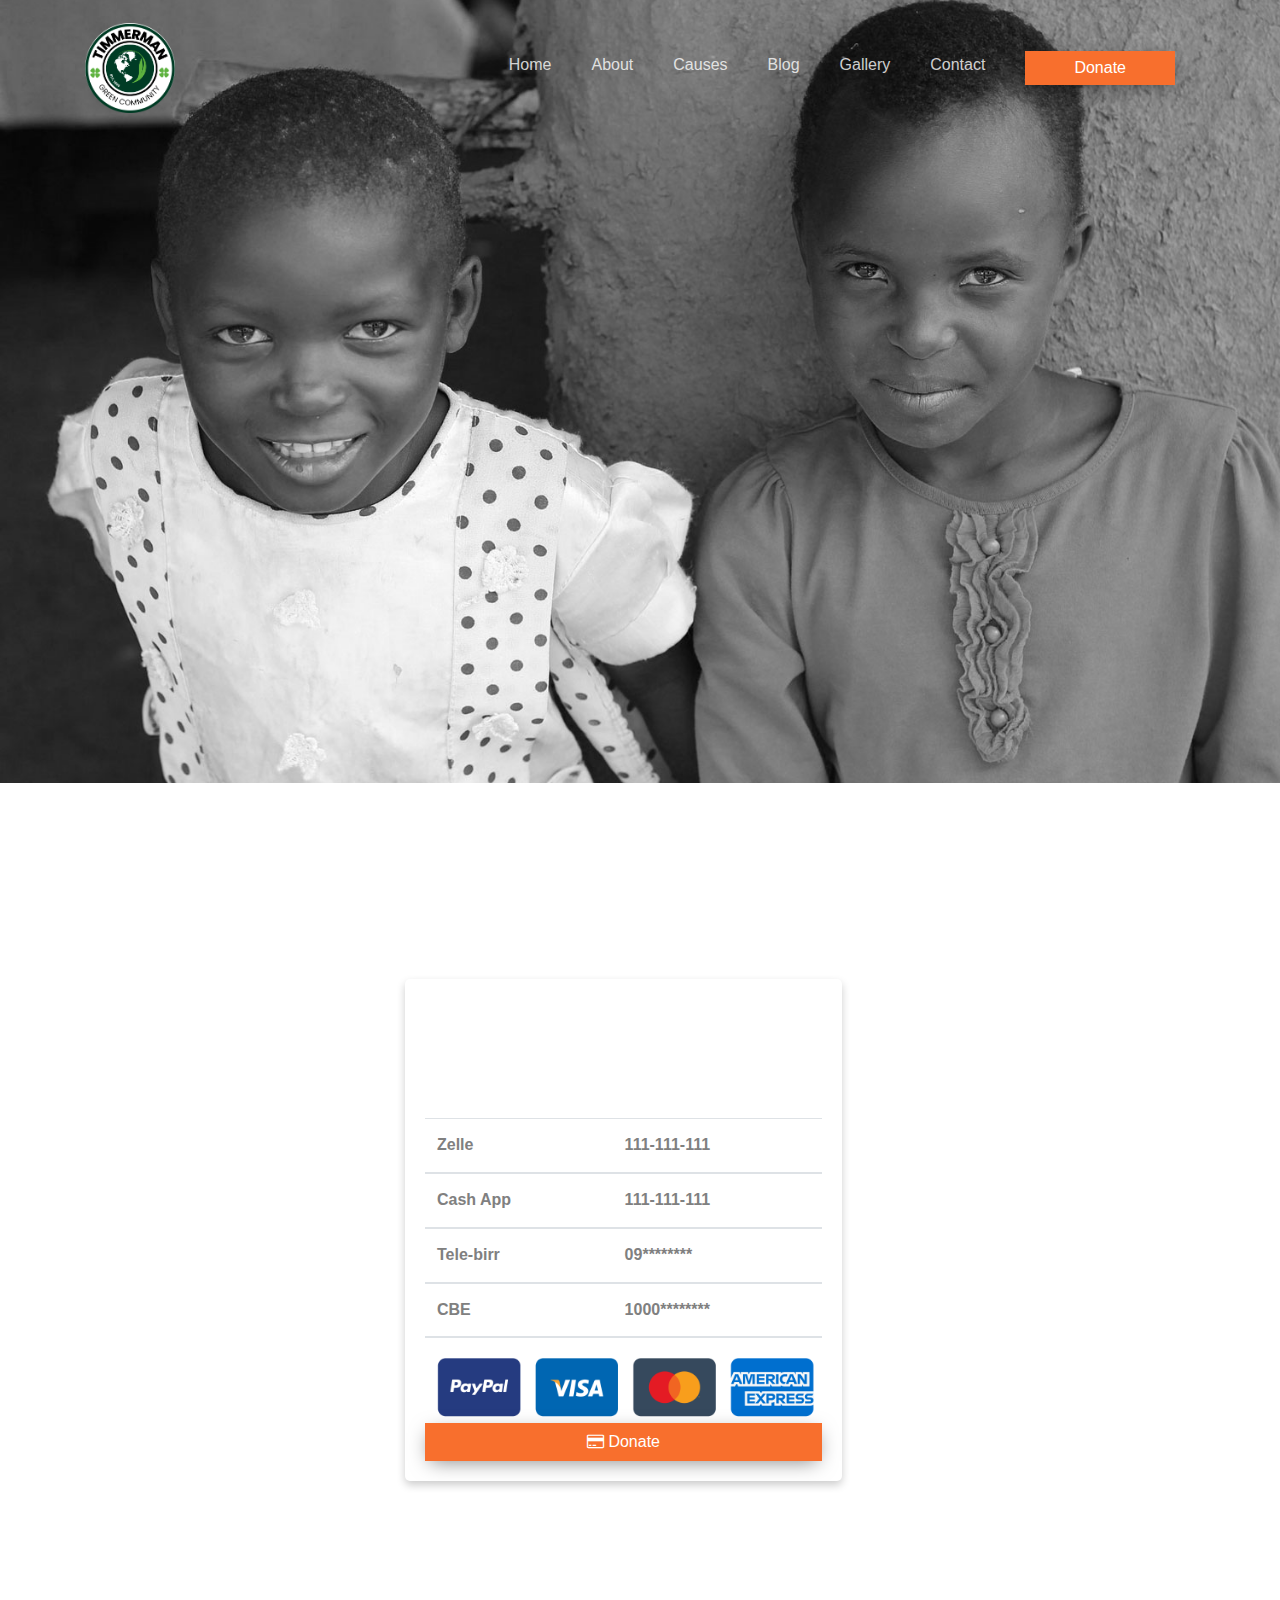
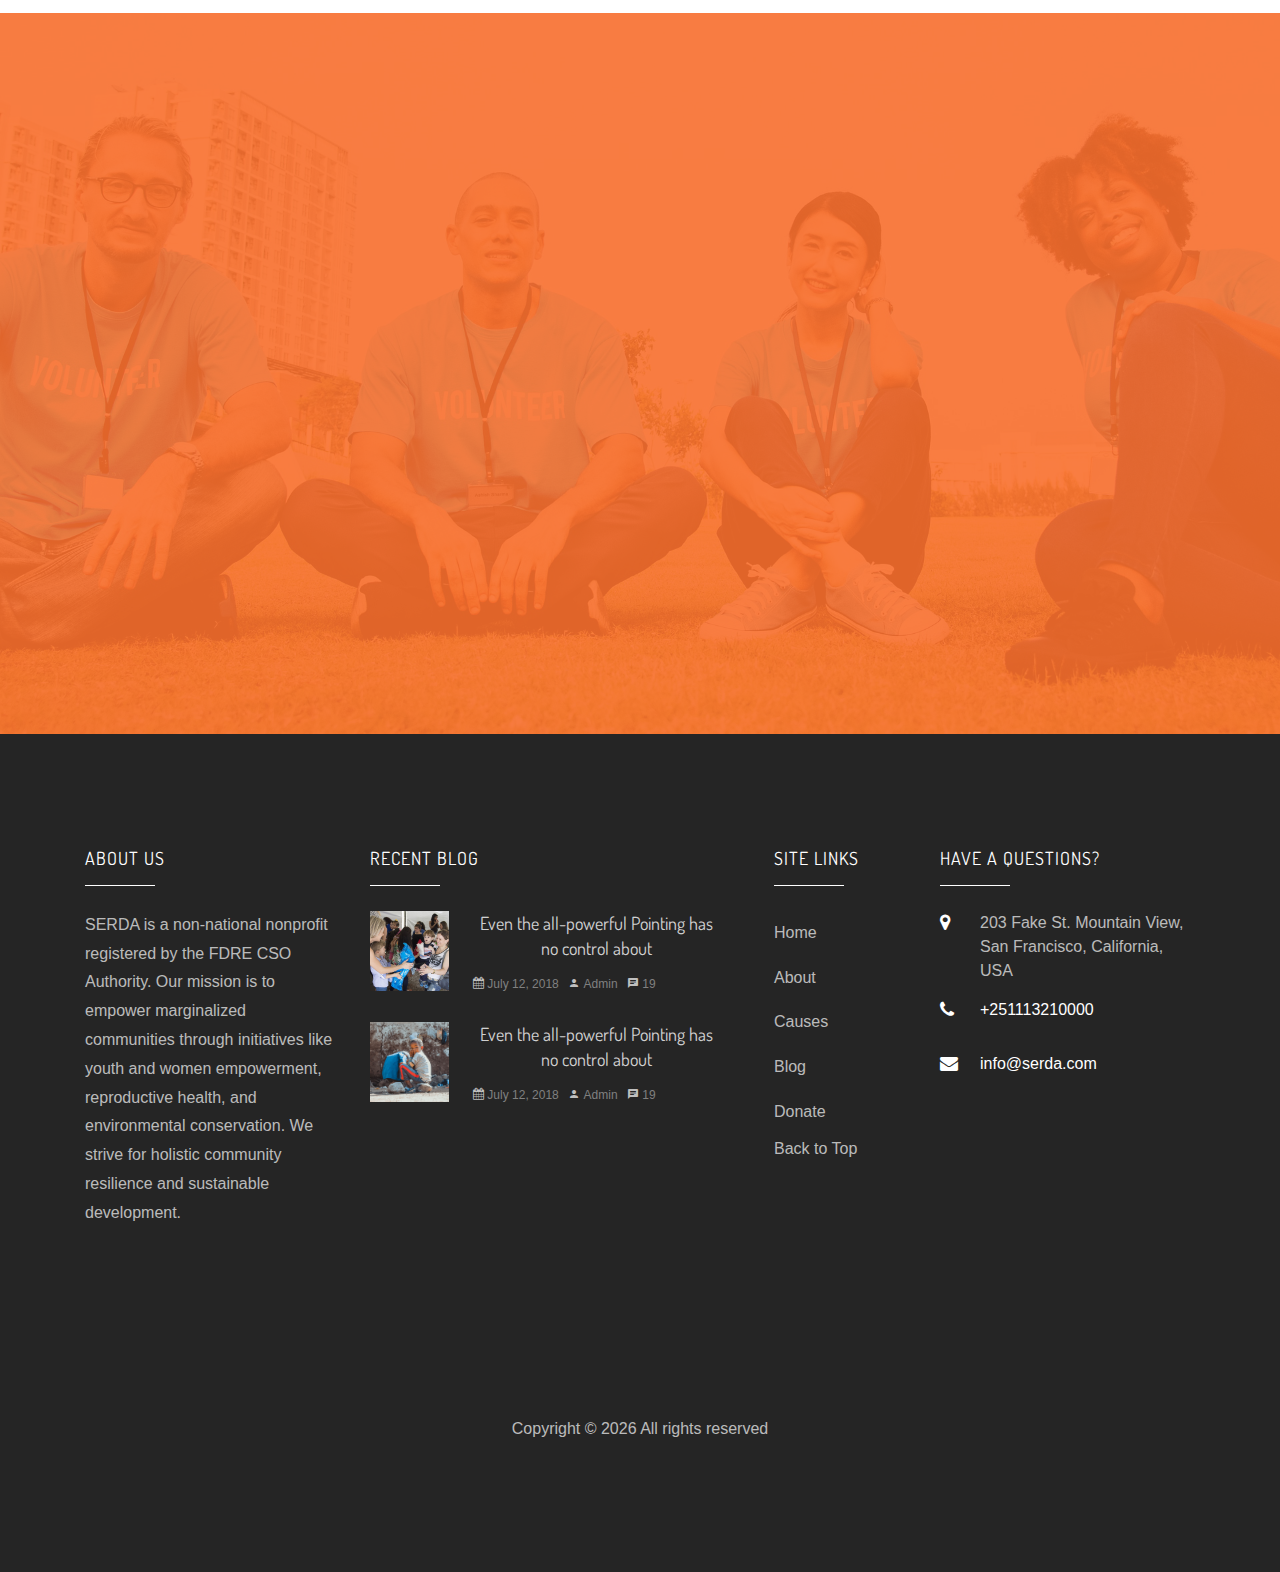
<file: donate.html>
<!DOCTYPE html>
<html lang="en">

<head>
  <title>Donate</title>
  <meta charset="utf-8">
  <meta name="viewport" content="width=device-width, initial-scale=1, shrink-to-fit=no">

  <link href="https://fonts.googleapis.com/css?family=Dosis:200,300,400,500,700" rel="stylesheet">
  <link href="https://fonts.googleapis.com/css?family=Overpass:300,400,400i,600,700" rel="stylesheet">
  <link rel="stylesheet" href="https://cdnjs.cloudflare.com/ajax/libs/font-awesome/4.7.0/css/font-awesome.min.css">

  <link rel="stylesheet" href="css/open-iconic-bootstrap.min.css">
  <link rel="stylesheet" href="css/animate.css">

  <link rel="stylesheet" href="css/owl.carousel.min.css">
  <link rel="stylesheet" href="css/owl.theme.default.min.css">
  <link rel="stylesheet" href="css/magnific-popup.css">

  <link rel="stylesheet" href="css/aos.css">

  <link rel="stylesheet" href="css/ionicons.min.css">

  <link rel="stylesheet" href="css/bootstrap-datepicker.css">
  <link rel="stylesheet" href="css/jquery.timepicker.css">


  <link rel="stylesheet" href="css/flaticon.css">
  <link rel="stylesheet" href="css/icomoon.css">
  <link rel="stylesheet" href="css/style.css">
</head>

<body>

  <nav class="navbar navbar-expand-lg navbar-dark ftco_navbar bg-dark ftco-navbar-light" id="ftco-navbar">
    <div class="container">
      <div class="charity_logo">
        <a class="navbar-brand" href="index.html"><img src="images/charity_logo.png"></a>
      </div><button class="navbar-toggler" type="button" data-toggle="collapse" data-target="#ftco-nav"
        aria-controls="ftco-nav" aria-expanded="false" aria-label="Toggle navigation">
        <span class="oi oi-menu"></span> Menu
      </button>

      <div class="collapse navbar-collapse" id="ftco-nav">
        <ul class="navbar-nav ml-auto">
          <li class="nav-item"><a href="index.html" class="nav-link">Home</a></li>
          <li class="nav-item"><a href="about.html" class="nav-link">About</a></li>
          <li class="nav-item"><a href="causes.html" class="nav-link">Causes</a></li>
          <li class="nav-item"><a href="blog.html" class="nav-link">Blog</a></li>
          <li class="nav-item"><a href="gallery.html" class="nav-link">Gallery</a></li>
          <li class="nav-item"><a href="contact.html" class="nav-link">Contact</a></li>
          <li class="nav-item"><a href="donate.html" class="nav-link"><input class="btn btn-primary py-1 px-5"
                type="button" value="Donate"></a></li>
        </ul>
      </div>
    </div>
  </nav>
  <!-- END nav -->

  <div class="hero-wrap" style="background-image: url('images/bg_6.jpg');" data-stellar-background-ratio="0.5">
    <div class="overlay"></div>
    <div class="container">
      <div class="row no-gutters slider-text align-items-center justify-content-center" data-scrollax-parent="true">
        <div class="col-md-7 ftco-animate text-center" data-scrollax=" properties: { translateY: '70%' }">
          <p class="breadcrumbs" data-scrollax="properties: { translateY: '30%', opacity: 1.6 }"><span class="mr-2"><a
                href="index.html">Home</a></span> <span>Donate</span></p>
          <h1 class="mb-3 bread" data-scrollax="properties: { translateY: '30%', opacity: 1.6 }">Donations</h1>
        </div>
      </div>
    </div>
  </div>


  <section class="ftco-section contact-section ftco-degree-bg">
    <div class="container">
      <div class="row justify-content-center mb-5 pb-3">
      </div>
      <div class="row block-9 justify-content-center">
        <div class="col-md-6 pr-md-5">

          <div class="container">
            <div class="row justify-content-center">
              <div class="col-md-12">
                <div class="donate-card">
                  <div class="col-md-7 heading-section ftco-animate">
                    <h2 class="mb-4">Account name {}</h2>
                  </div>
                  <form action="#">
                    <table class="table table-hover">
                      <thead>
                        <tr>
                          <th scope="col">Zelle</th>
                          <th scope="col">111-111-111</th>
                        </tr>
                        <tr>
                          <th scope="col">Cash App</th>
                          <th scope="col">111-111-111</th>
                        </tr>
                        <tr>
                          <th scope="col">Tele-birr</th>
                          <th scope="col">09********</th>
                        </tr>
                        <tr>
                          <th scope="col">CBE</th>
                          <th scope="col">1000********</th>
                        </tr>
                      </thead>
                    </table>


                    <div class="image">
                      <img src="/images/card.png" height="50">
                    </div>
                    <div>
                      <button class="btn btn-primary col-md-12"><i class="fa fa-credit-card"></i> Donate</button>
                    </div>
                  </form>

                </div>
              </div>
            </div>
          </div>
        </div>
      </div>
    </div>
  </section>

  <section class="ftco-section-3 img" style="background-image: url(images/bg_3.jpg);">
    <div class="overlay"></div>
    <div class="container">
      <div class="row d-md-flex">
        <div class="col-md-6 d-flex ftco-animate">
          <div class="img img-2 align-self-stretch" style="background-image: url(images/bg_4.jpg);"></div>
        </div>
        <div class="col-md-6 volunteer pl-md-5 ftco-animate">
          <h3 class="mb-3">Be a volunteer</h3>
          <form action="#" class="volunter-form">
            <div class="form-group">
              <input type="text" class="form-control" placeholder="Your Name">
            </div>
            <div class="form-group">
              <input type="tel" class="form-control" placeholder="Your Phone Number">
            </div>
            <div class="form-group">
              <input type="email" class="form-control" placeholder="Your Email">
            </div>
            <div class="form-group">
              <textarea name="" id="" cols="30" rows="3" class="form-control" placeholder="Message"></textarea>
            </div>
            <div class="form-group">
              <input type="submit" value="Send Message" class="btn btn-white py-3 px-5">
            </div>
          </form>
        </div>
      </div>
    </div>
  </section>

  <footer class="ftco-footer ftco-section img">
    <div class="overlay"></div>
    <div class="container">
      <div class="row mb-5">
        <div class="col-md-3">
          <div class="ftco-footer-widget mb-4">
            <h2 class="ftco-heading-2">About Us</h2>
            <p>SERDA is a non-national nonprofit registered by the FDRE CSO Authority.
              Our mission is to empower marginalized communities through initiatives like youth and women empowerment,
              reproductive health, and environmental conservation.
              We strive for holistic community resilience and sustainable development.</p>
            <ul class="ftco-footer-social list-unstyled float-md-left float-lft mt-5">
              <li class="ftco-animate"><a href="#"><span class="icon-twitter"></span></a></li>
              <li class="ftco-animate"><a href="#"><span class="icon-facebook"></span></a></li>
              <li class="ftco-animate"><a href="#"><span class="icon-instagram"></span></a></li>
            </ul>
          </div>
        </div>
        <div class="col-md-4">
          <div class="ftco-footer-widget mb-4">
            <h2 class="ftco-heading-2">Recent Blog</h2>
            <div class="block-21 mb-4 d-flex">
              <a class="blog-img mr-4" style="background-image: url(images/image_1.jpg);"></a>
              <div class="text">
                <h3 class="heading"><a href="#">Even the all-powerful Pointing has no control about</a></h3>
                <div class="meta">
                  <div><a href="#"><span class="icon-calendar"></span> July 12, 2018</a></div>
                  <div><a href="#"><span class="icon-person"></span> Admin</a></div>
                  <div><a href="#"><span class="icon-chat"></span> 19</a></div>
                </div>
              </div>
            </div>
            <div class="block-21 mb-4 d-flex">
              <a class="blog-img mr-4" style="background-image: url(images/image_2.jpg);"></a>
              <div class="text">
                <h3 class="heading"><a href="#">Even the all-powerful Pointing has no control about</a></h3>
                <div class="meta">
                  <div><a href="#"><span class="icon-calendar"></span> July 12, 2018</a></div>
                  <div><a href="#"><span class="icon-person"></span> Admin</a></div>
                  <div><a href="#"><span class="icon-chat"></span> 19</a></div>
                </div>
              </div>
            </div>
          </div>
        </div>
        <div class="col-md-2">
          <div class="ftco-footer-widget mb-4 ml-md-4">
            <h2 class="ftco-heading-2">Site Links</h2>
            <ul class="list-unstyled">
              <li><a href="index.html" class="py-2 d-block">Home</a></li>
              <li><a href="#top" class="py-2 d-block">About</a></li>
              <li><a href="causes.html" class="py-2 d-block">Causes</a></li>
              <li><a href="blog.html" class="py-2 d-block">Blog</a></li>
              <li><a href="donate.html" class="py-2 d-block">Donate</a></li>
              <a href="#top" class="back-to-top">Back to Top</a>
            </ul>
          </div>
        </div>
        <div class="col-md-3">
          <div class="ftco-footer-widget mb-4">
            <h2 class="ftco-heading-2">Have a Questions?</h2>
            <div class="block-23 mb-3">
              <ul>
                <li><span class="icon icon-map-marker"></span><span class="text">203 Fake St. Mountain View, San
                    Francisco, California, USA</span></li>
                <li><a href="#"><span class="icon icon-phone"></span><span class="text">+251113210000</span></a></li>
                <li><a href="#"><span class="icon icon-envelope"></span><span class="text">info@serda.com</span></a>
                </li>
              </ul>
            </div>
          </div>
        </div>
      </div>
      <div class="row">
        <div class="col-md-12 text-center">

          <p><!-- Link back to Colorlib can't be removed. Template is licensed under CC BY 3.0. -->
            Copyright &copy;
            <script>document.write(new Date().getFullYear());</script> All rights reserved</i></a>
            <!-- Link back to Colorlib can't be removed. Template is licensed under CC BY 3.0. -->
          </p>
        </div>
      </div>
    </div>
  </footer>



  <!-- loader -->
  <div id="ftco-loader" class="show fullscreen"><svg class="circular" width="48px" height="48px">
      <circle class="path-bg" cx="24" cy="24" r="22" fill="none" stroke-width="4" stroke="#eeeeee" />
      <circle class="path" cx="24" cy="24" r="22" fill="none" stroke-width="4" stroke-miterlimit="10"
        stroke="#F96D00" />
    </svg></div>


  <script src="js/jquery.min.js"></script>
  <script src="js/jquery-migrate-3.0.1.min.js"></script>
  <script src="js/popper.min.js"></script>
  <script src="js/bootstrap.min.js"></script>
  <script src="js/jquery.easing.1.3.js"></script>
  <script src="js/jquery.waypoints.min.js"></script>
  <script src="js/jquery.stellar.min.js"></script>
  <script src="js/owl.carousel.min.js"></script>
  <script src="js/jquery.magnific-popup.min.js"></script>
  <script src="js/aos.js"></script>
  <script src="js/jquery.animateNumber.min.js"></script>
  <script src="js/bootstrap-datepicker.js"></script>
  <script src="js/jquery.timepicker.min.js"></script>
  <script src="js/scrollax.min.js"></script>
  <script src="js/main.js"></script>

</body>

</html>
</file>
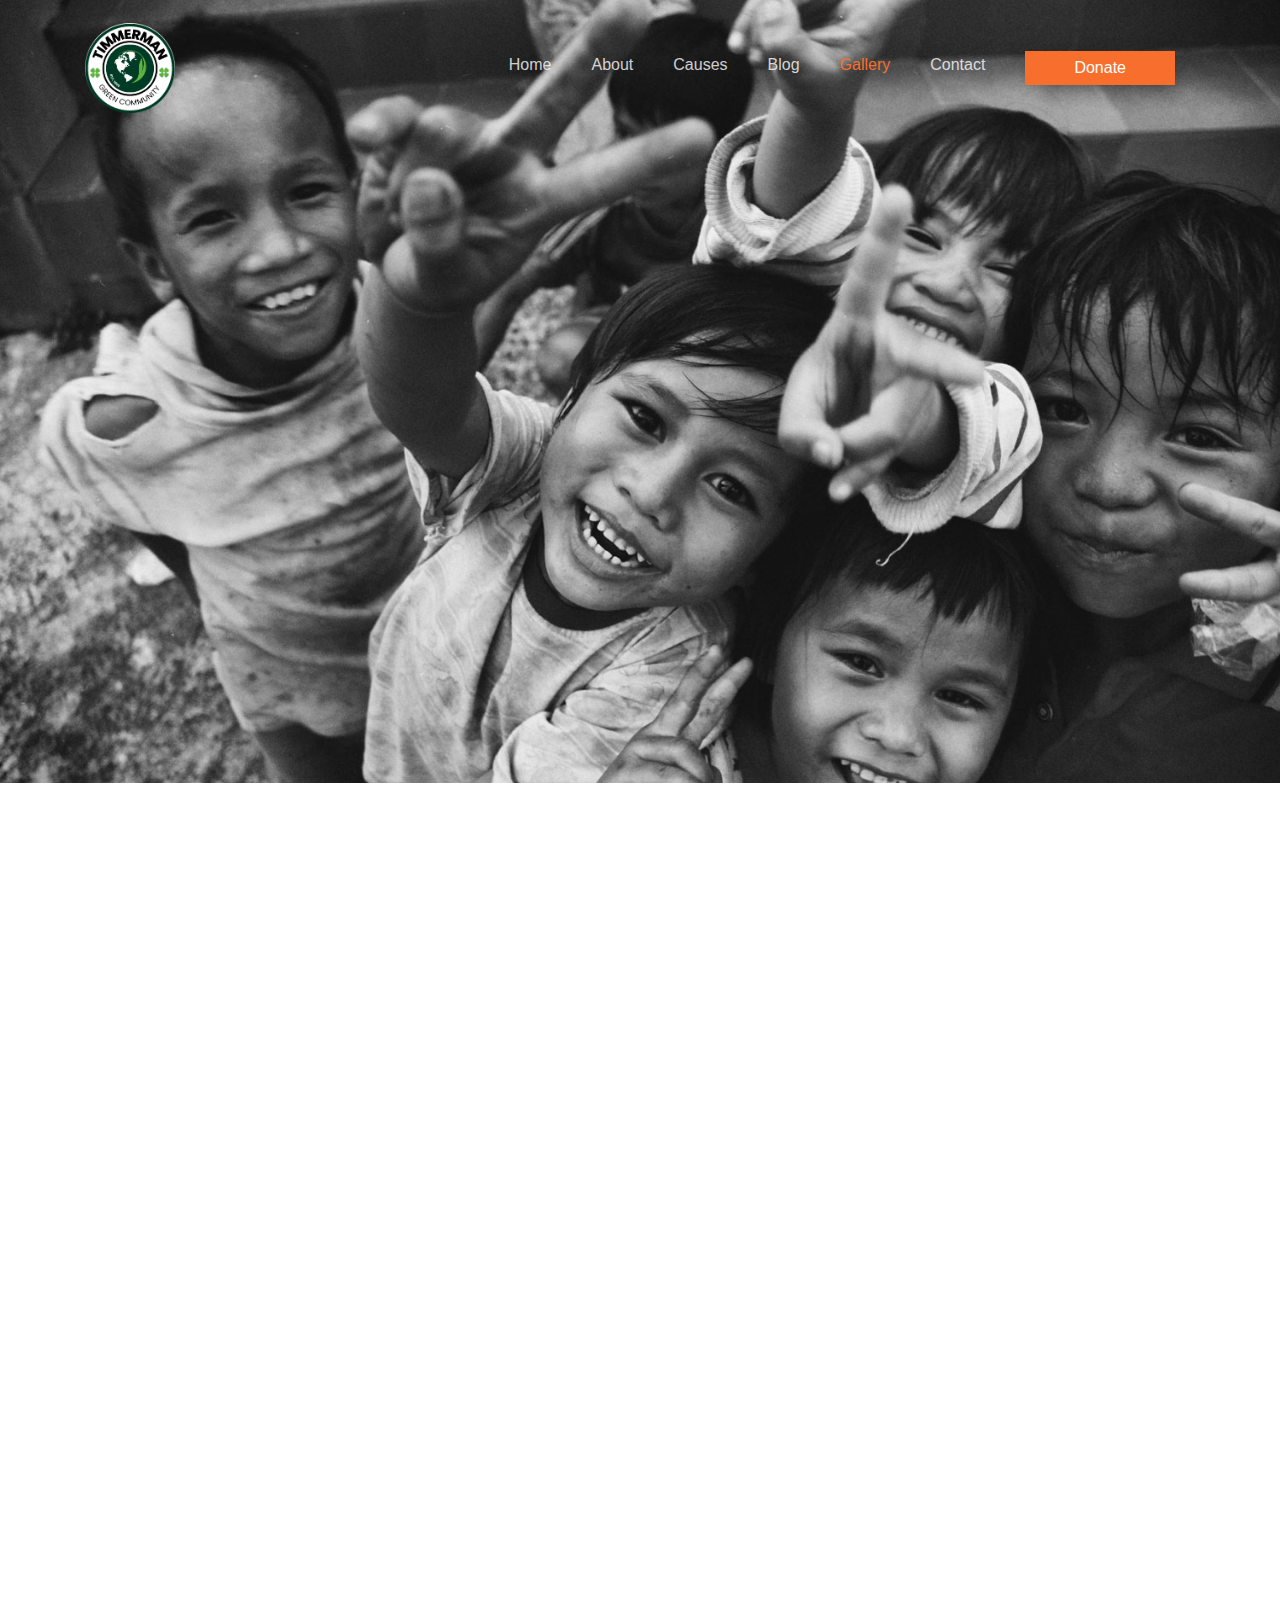
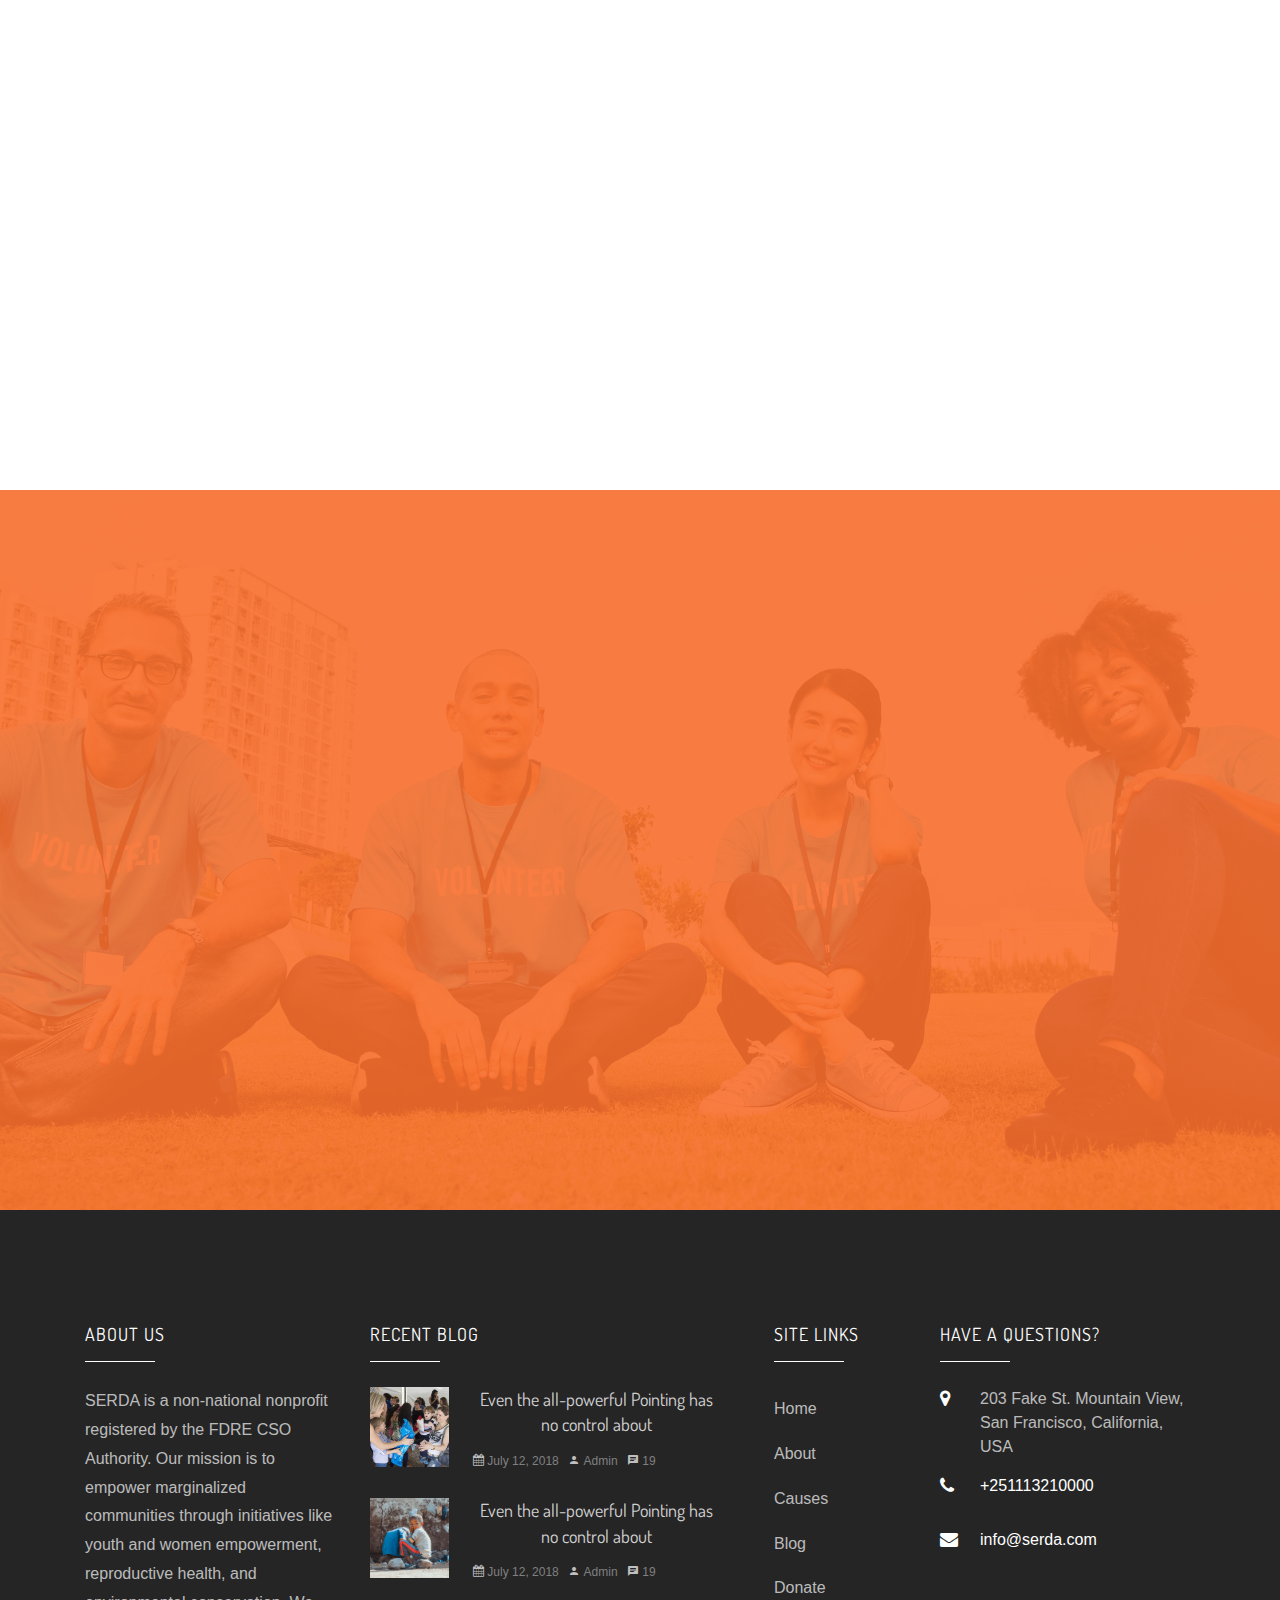
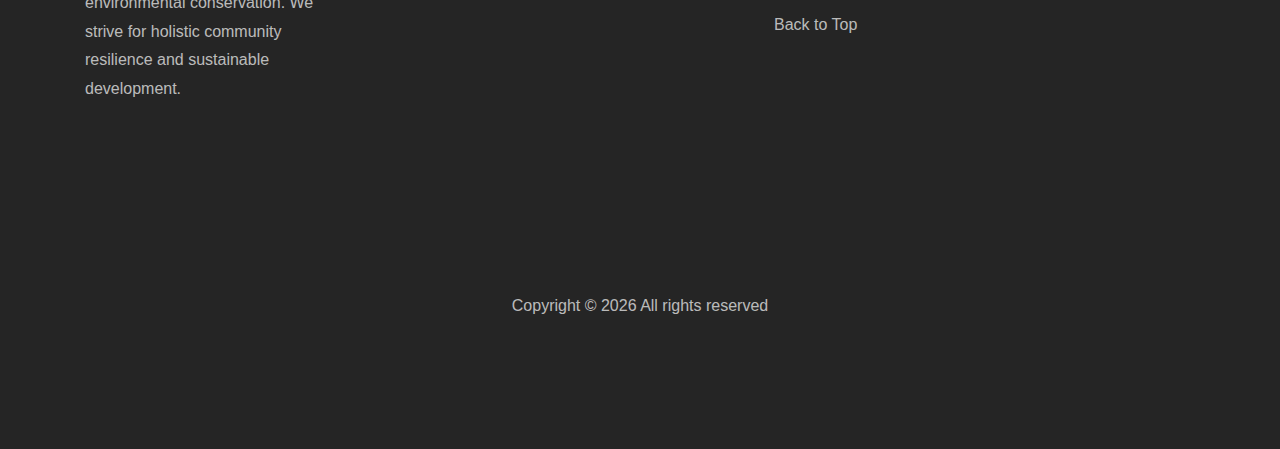
<file: gallery.html>
<!DOCTYPE html>
<html lang="en">

<head>
  <title>Gallery</title>
  <meta charset="utf-8">
  <meta name="viewport" content="width=device-width, initial-scale=1, shrink-to-fit=no">

  <link href="https://fonts.googleapis.com/css?family=Dosis:200,300,400,500,700" rel="stylesheet">
  <link href="https://fonts.googleapis.com/css?family=Overpass:300,400,400i,600,700" rel="stylesheet">

  <link rel="stylesheet" href="css/open-iconic-bootstrap.min.css">
  <link rel="stylesheet" href="css/animate.css">

  <link rel="stylesheet" href="css/owl.carousel.min.css">
  <link rel="stylesheet" href="css/owl.theme.default.min.css">
  <link rel="stylesheet" href="css/magnific-popup.css">

  <link rel="stylesheet" href="css/aos.css">

  <link rel="stylesheet" href="css/ionicons.min.css">

  <link rel="stylesheet" href="css/bootstrap-datepicker.css">
  <link rel="stylesheet" href="css/jquery.timepicker.css">


  <link rel="stylesheet" href="css/flaticon.css">
  <link rel="stylesheet" href="css/icomoon.css">
  <link rel="stylesheet" href="css/style.css">
</head>

<body>

  <nav class="navbar navbar-expand-lg navbar-dark ftco_navbar bg-dark ftco-navbar-light" id="ftco-navbar">
    <div class="container">
      <div class="charity_logo">
        <a class="navbar-brand" href="index.html"><img src="images/charity_logo.png"></a>
      </div><button class="navbar-toggler" type="button" data-toggle="collapse" data-target="#ftco-nav"
        aria-controls="ftco-nav" aria-expanded="false" aria-label="Toggle navigation">
        <span class="oi oi-menu"></span> Menu
      </button>

      <div class="collapse navbar-collapse" id="ftco-nav">
        <ul class="navbar-nav ml-auto">
          <li class="nav-item"><a href="index.html" class="nav-link">Home</a></li>
          <li class="nav-item"><a href="about.html" class="nav-link">About</a></li>
          <li class="nav-item"><a href="causes.html" class="nav-link">Causes</a></li>
          <li class="nav-item"><a href="blog.html" class="nav-link">Blog</a></li>
          <li class="nav-item active"><a href="gallery.html" class="nav-link">Gallery</a></li>
          <li class="nav-item"><a href="contact.html" class="nav-link">Contact</a></li>
          <li class="nav-item"><a href="donate.html" class="nav-link"><input class="btn btn-primary py-1 px-5"
                type="button" value="Donate"></a></li>
        </ul>
      </div>
    </div>
  </nav>
  <!-- END nav -->

  <div class="hero-wrap" style="background-image: url('images/bg_2.jpg');" data-stellar-background-ratio="0.5">
    <div class="overlay"></div>
    <div class="container">
      <div class="row no-gutters slider-text align-items-center justify-content-center" data-scrollax-parent="true">
        <div class="col-md-7 ftco-animate text-center" data-scrollax=" properties: { translateY: '70%' }">
          <p class="breadcrumbs" data-scrollax="properties: { translateY: '30%', opacity: 1.6 }"><span class="mr-2"><a
                href="index.html">Home</a></span> <span>Gallery</span></p>
          <h1 class="mb-3 bread" data-scrollax="properties: { translateY: '30%', opacity: 1.6 }">Galleries</h1>
        </div>
      </div>
    </div>
  </div>
  <section class="ftco-counter ftco-intro" id="section-counter">
    <div class="container">
      <div class="row no-gutters">

        <div class="col-md d-flex justify-content-center counter-wrap ftco-animate">
          <div class="block-18 color-2 align-items-stretch">
            <div class="text">
              <h3 class="mb-4">Donate Today</h3>
              <p>Your contribution can make a difference. Donate today and support our mission of empowering communities
                in need.</p>
              <p><a href="donate.html" class="btn btn-white px-3 py-2 mt-2">Donate Now</a></p>
            </div>
          </div>
        </div>
        <div class="col-md d-flex justify-content-center counter-wrap ftco-animate">
          <div class="block-18 color-3 align-items-stretch">
            <div class="text">
              <h3 class="mb-4">Be a Volunteer</h3>
              <p>Join us in making an impact. Become a volunteer and be part of our efforts to create positive change in
                communities worldwide.</p>
              <p><a href="#volunteer" class="btn btn-white px-3 py-2 mt-2">Be A Volunteer</a></p>
            </div>
          </div>
        </div>
      </div>
    </div>
  </section>
  <section class="ftco-section ftco-gallery">
    <div class="container">
      <div class="d-md-flex">
        <a href="images/cause-2.jpg"
          class="gallery image-popup d-flex justify-content-center align-items-center img ftco-animate"
          style="background-image: url(images/cause-2.jpg);">
          <div class="icon d-flex justify-content-center align-items-center">
            <span class="icon-search"></span>
          </div>
        </a>
        <a href="images/cause-3.jpg"
          class="gallery image-popup d-flex justify-content-center align-items-center img ftco-animate"
          style="background-image: url(images/cause-3.jpg);">
          <div class="icon d-flex justify-content-center align-items-center">
            <span class="icon-search"></span>
          </div>
        </a>
        <a href="images/cause-4.jpg"
          class="gallery image-popup d-flex justify-content-center align-items-center img ftco-animate"
          style="background-image: url(images/cause-4.jpg);">
          <div class="icon d-flex justify-content-center align-items-center">
            <span class="icon-search"></span>
          </div>
        </a>
        <a href="images/cause-5.jpg"
          class="gallery image-popup d-flex justify-content-center align-items-center img ftco-animate"
          style="background-image: url(images/cause-5.jpg);">
          <div class="icon d-flex justify-content-center align-items-center">
            <span class="icon-search"></span>
          </div>
        </a>
      </div>
      <div class="d-md-flex">
        <a href="images/cause-6.jpg"
          class="gallery image-popup d-flex justify-content-center align-items-center img ftco-animate"
          style="background-image: url(images/cause-6.jpg);">
          <div class="icon d-flex justify-content-center align-items-center">
            <span class="icon-search"></span>
          </div>
        </a>
        <a href="images/image_3.jpg"
          class="gallery image-popup d-flex justify-content-center align-items-center img ftco-animate"
          style="background-image: url(images/image_3.jpg);">
          <div class="icon d-flex justify-content-center align-items-center">
            <span class="icon-search"></span>
          </div>
        </a>
        <a href="images/image_1.jpg"
          class="gallery image-popup d-flex justify-content-center align-items-center img ftco-animate"
          style="background-image: url(images/image_1.jpg);">
          <div class="icon d-flex justify-content-center align-items-center">
            <span class="icon-search"></span>
          </div>
        </a>
        <a href="images/image_2.jpg"
          class="gallery image-popup d-flex justify-content-center align-items-center img ftco-animate"
          style="background-image: url(images/image_2.jpg);">
          <div class="icon d-flex justify-content-center align-items-center">
            <span class="icon-search"></span>
          </div>
        </a>
      </div>
      <div class="d-md-flex">
        <a href="images/event-1.jpg"
          class="gallery image-popup d-flex justify-content-center align-items-center img ftco-animate"
          style="background-image: url(images/event-1.jpg);">
          <div class="icon d-flex justify-content-center align-items-center">
            <span class="icon-search"></span>
          </div>
        </a>
        <a href="images/event-2.jpg"
          class="gallery image-popup d-flex justify-content-center align-items-center img ftco-animate"
          style="background-image: url(images/event-2.jpg);">
          <div class="icon d-flex justify-content-center align-items-center">
            <span class="icon-search"></span>
          </div>
        </a>
        <a href="images/image_1.jpg"
          class="gallery image-popup d-flex justify-content-center align-items-center img ftco-animate"
          style="background-image: url(images/image_4.jpg);">
          <div class="icon d-flex justify-content-center align-items-center">
            <span class="icon-search"></span>
          </div>
        </a>
        <a href="images/image_2.jpg"
          class="gallery image-popup d-flex justify-content-center align-items-center img ftco-animate"
          style="background-image: url(images/event-4.jpg);">
          <div class="icon d-flex justify-content-center align-items-center">
            <span class="icon-search"></span>
          </div>
        </a>
      </div>
    </div>
  </section>

  <section id="volunteer" class="ftco-section-3 img" style="background-image: url(images/bg_3.jpg);">
    <div class="overlay"></div>
    <div class="container">
      <div class="row d-md-flex">
        <div class="col-md-6 d-flex ftco-animate">
          <div class="img img-2 align-self-stretch" style="background-image: url(images/bg_4.jpg);"></div>
        </div>
        <div class="col-md-6 volunteer pl-md-5 ftco-animate">
          <h3 class="mb-3">Be a volunteer</h3>
          <form action="#" class="volunter-form">
            <div class="form-group">
              <input type="text" class="form-control" placeholder="Your Name">
            </div>
            <div class="form-group">
              <input type="tel" class="form-control" placeholder="Your Phone Number">
            </div>
            <div class="form-group">
              <input type="email" class="form-control" placeholder="Your Email">
            </div>
            <div class="form-group">
              <textarea name="" id="" cols="30" rows="3" class="form-control" placeholder="Message"></textarea>
            </div>
            <div class="form-group">
              <input type="submit" value="Send Message" class="btn btn-white py-3 px-5">
            </div>
          </form>
        </div>
      </div>
    </div>
  </section>

  <footer class="ftco-footer ftco-section img">
    <div class="overlay"></div>
    <div class="container">
      <div class="row mb-5">
        <div class="col-md-3">
          <div class="ftco-footer-widget mb-4">
            <h2 class="ftco-heading-2">About Us</h2>
            <p>SERDA is a non-national nonprofit registered by the FDRE CSO Authority.
              Our mission is to empower marginalized communities through initiatives like youth and women empowerment,
              reproductive health, and environmental conservation.
              We strive for holistic community resilience and sustainable development.</p>
            <ul class="ftco-footer-social list-unstyled float-md-left float-lft mt-5">
              <li class="ftco-animate"><a href="#"><span class="icon-twitter"></span></a></li>
              <li class="ftco-animate"><a href="#"><span class="icon-facebook"></span></a></li>
              <li class="ftco-animate"><a href="#"><span class="icon-instagram"></span></a></li>
            </ul>
          </div>
        </div>
        <div class="col-md-4">
          <div class="ftco-footer-widget mb-4">
            <h2 class="ftco-heading-2">Recent Blog</h2>
            <div class="block-21 mb-4 d-flex">
              <a class="blog-img mr-4" style="background-image: url(images/image_1.jpg);"></a>
              <div class="text">
                <h3 class="heading"><a href="#">Even the all-powerful Pointing has no control about</a></h3>
                <div class="meta">
                  <div><a href="#"><span class="icon-calendar"></span> July 12, 2018</a></div>
                  <div><a href="#"><span class="icon-person"></span> Admin</a></div>
                  <div><a href="#"><span class="icon-chat"></span> 19</a></div>
                </div>
              </div>
            </div>
            <div class="block-21 mb-4 d-flex">
              <a class="blog-img mr-4" style="background-image: url(images/image_2.jpg);"></a>
              <div class="text">
                <h3 class="heading"><a href="#">Even the all-powerful Pointing has no control about</a></h3>
                <div class="meta">
                  <div><a href="#"><span class="icon-calendar"></span> July 12, 2018</a></div>
                  <div><a href="#"><span class="icon-person"></span> Admin</a></div>
                  <div><a href="#"><span class="icon-chat"></span> 19</a></div>
                </div>
              </div>
            </div>
          </div>
        </div>
        <div class="col-md-2">
          <div class="ftco-footer-widget mb-4 ml-md-4">
            <h2 class="ftco-heading-2">Site Links</h2>
            <ul class="list-unstyled">
              <li><a href="index.html" class="py-2 d-block">Home</a></li>
              <li><a href="#top" class="py-2 d-block">About</a></li>
              <li><a href="causes.html" class="py-2 d-block">Causes</a></li>
              <li><a href="blog.html" class="py-2 d-block">Blog</a></li>
              <li><a href="donate.html" class="py-2 d-block">Donate</a></li>
              <a href="#top" class="back-to-top">Back to Top</a>
            </ul>
          </div>
        </div>
        <div class="col-md-3">
          <div class="ftco-footer-widget mb-4">
            <h2 class="ftco-heading-2">Have a Questions?</h2>
            <div class="block-23 mb-3">
              <ul>
                <li><span class="icon icon-map-marker"></span><span class="text">203 Fake St. Mountain View, San
                    Francisco, California, USA</span></li>
                <li><a href="#"><span class="icon icon-phone"></span><span class="text">+251113210000</span></a></li>
                <li><a href="#"><span class="icon icon-envelope"></span><span class="text">info@serda.com</span></a>
                </li>
              </ul>
            </div>
          </div>
        </div>
      </div>
      <div class="row">
        <div class="col-md-12 text-center">

          <p><!-- Link back to Colorlib can't be removed. Template is licensed under CC BY 3.0. -->
            Copyright &copy;
            <script>document.write(new Date().getFullYear());</script> All rights reserved</i></a>
            <!-- Link back to Colorlib can't be removed. Template is licensed under CC BY 3.0. -->
          </p>
        </div>
      </div>
    </div>
  </footer>



  <!-- loader -->
  <div id="ftco-loader" class="show fullscreen"><svg class="circular" width="48px" height="48px">
      <circle class="path-bg" cx="24" cy="24" r="22" fill="none" stroke-width="4" stroke="#eeeeee" />
      <circle class="path" cx="24" cy="24" r="22" fill="none" stroke-width="4" stroke-miterlimit="10"
        stroke="#F96D00" />
    </svg></div>


  <script src="js/jquery.min.js"></script>
  <script src="js/jquery-migrate-3.0.1.min.js"></script>
  <script src="js/popper.min.js"></script>
  <script src="js/bootstrap.min.js"></script>
  <script src="js/jquery.easing.1.3.js"></script>
  <script src="js/jquery.waypoints.min.js"></script>
  <script src="js/jquery.stellar.min.js"></script>
  <script src="js/owl.carousel.min.js"></script>
  <script src="js/jquery.magnific-popup.min.js"></script>
  <script src="js/aos.js"></script>
  <script src="js/jquery.animateNumber.min.js"></script>
  <script src="js/bootstrap-datepicker.js"></script>
  <script src="js/jquery.timepicker.min.js"></script>
  <script src="js/scrollax.min.js"></script>
  <script src="js/main.js"></script>

</body>

</html>
</file>
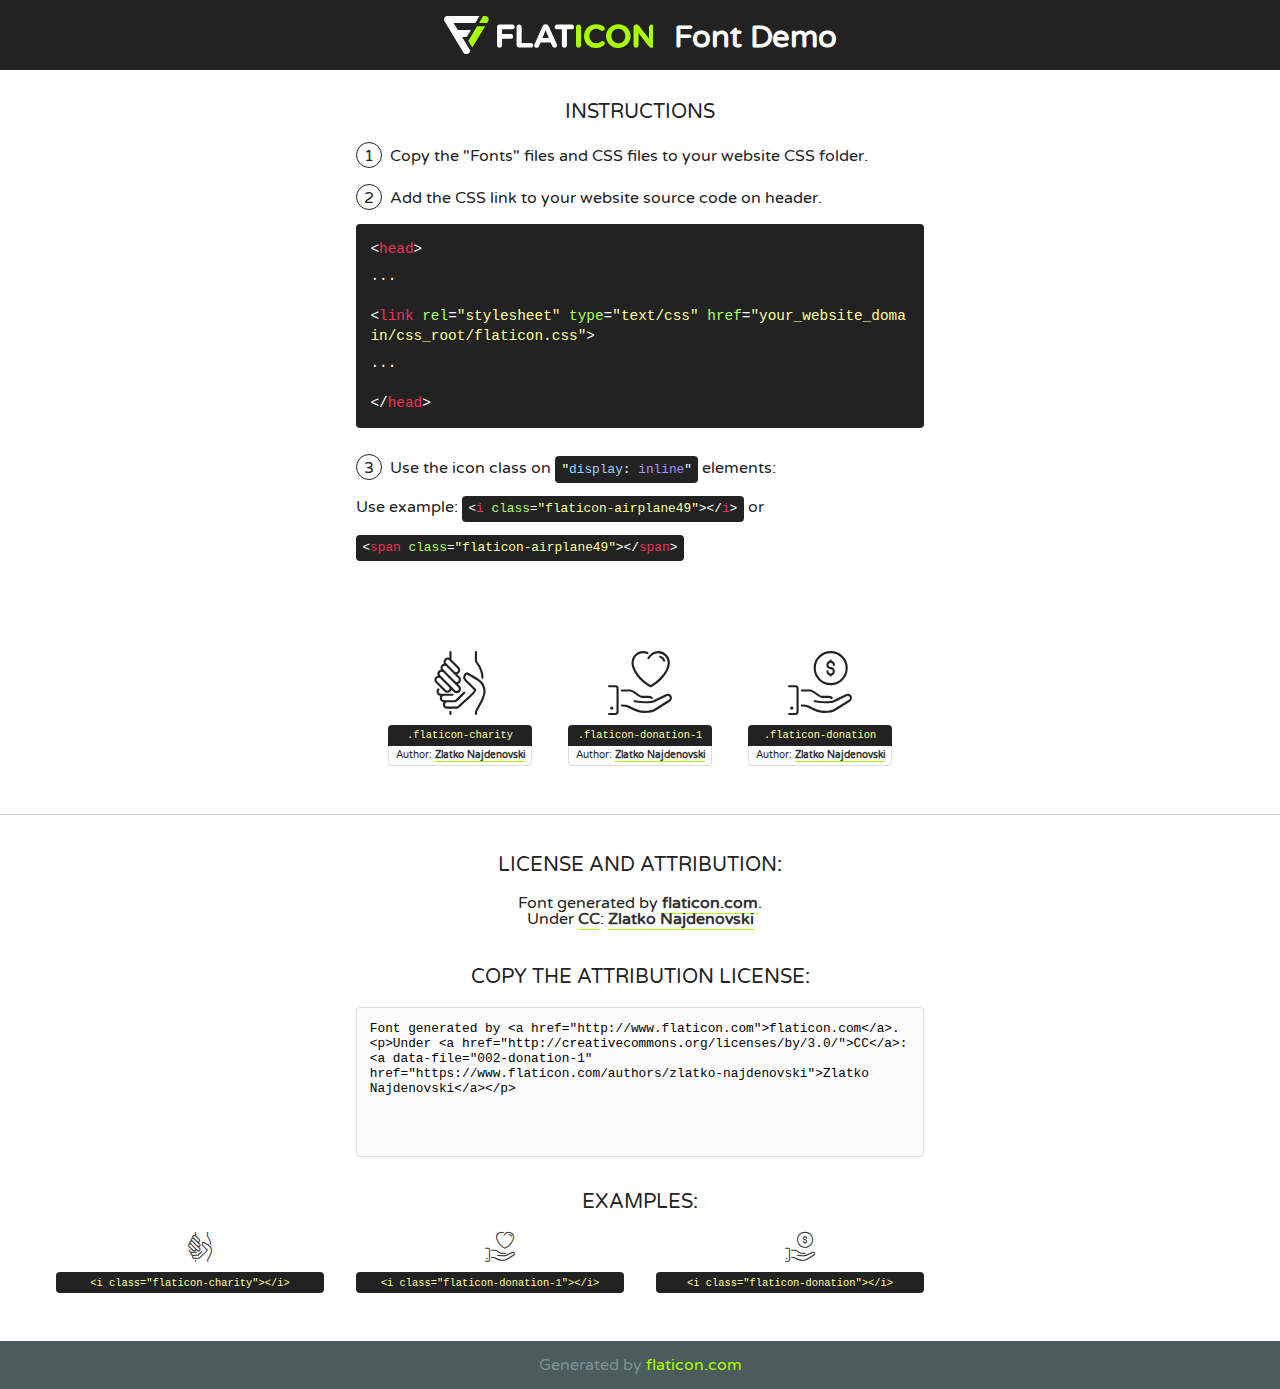
<file: fonts/flaticon/font/flaticon.html>
<!DOCTYPE html>
<!--
  Flaticon icon font: Flaticon
  Creation date: 25/08/2018 14:33
-->
<html>
<!DOCTYPE html>
<html>

<head>
    <title>Flaticon WebFont</title>
    <link href="http://fonts.googleapis.com/css?family=Varela+Round" rel="stylesheet" type="text/css" />
    <link rel="stylesheet" type="text/css" href="flaticon.css">
    <meta charset="UTF-8">
    <style>
    html, body, div, span, applet, object, iframe,
    h1, h2, h3, h4, h5, h6, p, blockquote, pre,
    a, abbr, acronym, address, big, cite, code,
    del, dfn, em, img, ins, kbd, q, s, samp,
    small, strike, strong, sub, sup, tt, var,
    b, u, i, center,
    dl, dt, dd, ol, ul, li,
    fieldset, form, label, legend,
    table, caption, tbody, tfoot, thead, tr, th, td,
    article, aside, canvas, details, embed, 
    figure, figcaption, footer, header, hgroup, 
    menu, nav, output, ruby, section, summary,
    time, mark, audio, video {
        margin: 0;
        padding: 0;
        border: 0;
        font-size: 100%;
        font: inherit;
        vertical-align: baseline;
    }
    /* HTML5 display-role reset for older browsers */
    article, aside, details, figcaption, figure, 
    footer, header, hgroup, menu, nav, section {
        display: block;
    }
    body {
        line-height: 1;
    }
    ol, ul {
        list-style: none;
    }
    blockquote, q {
        quotes: none;
    }
    blockquote:before, blockquote:after,
    q:before, q:after {
        content: '';
        content: none;
    }
    table {
        border-collapse: collapse;
        border-spacing: 0;
    }
    body {
        font-family: 'Varela Round', Helvetica, Arial, sans-serif;
        font-size: 16px;
        color: #222;
    }
    a {
        color: #333;
        border-bottom: 1px solid #a9fd00;
        font-weight: bold;
        text-decoration: none;
    }
    * {
        -moz-box-sizing: border-box;
        -webkit-box-sizing: border-box;
        box-sizing: border-box;
        margin: 0;
        padding: 0;
    }
    [class^="flaticon-"]:before, [class*=" flaticon-"]:before, [class^="flaticon-"]:after, [class*=" flaticon-"]:after {
        font-family: Flaticon;
        font-size: 30px;
        font-style: normal;
        margin-left: 20px;
        color: #333;
    }
    .wrapper {
        max-width: 600px;
        margin: auto;
        padding: 0 1em;
    }
    .title {
        font-size: 1.25em;
        text-align: center;
        margin-bottom: 1em;
        text-transform: uppercase;
    }
    header {
        text-align: center;
        background-color: #222;
        color: #fff;
        padding: 1em;
    }
    header .logo {
        width: 210px;
        height: 38px;
        display: inline-block;
        vertical-align: middle;
        margin-right: 1em;
        border: none;
    }
    header strong {
        font-size: 1.95em;
        font-weight: bold;
        vertical-align: middle;
        margin-top: 5px;
        display: inline-block;
    }
    .demo {
        margin: 2em auto;
        line-height: 1.25em;
    }
    .demo ul li {
        margin-bottom: 1em;
    }
    .demo ul li .num {
        color: #222;
        border-radius: 20px;
        display: inline-block;
        width: 26px;
        padding: 3px;
        height: 26px;
        text-align: center;
        margin-right: 0.5em;
        border: 1px solid #222;
    }
    .demo ul li code {
        background-color: #222;
        border-radius: 4px;
        padding: 0.25em 0.5em;
        display: inline-block;
        color: #fff;
        font-family: Consolas,Monaco,Lucida Console,Liberation Mono,DejaVu Sans Mono,Bitstream Vera Sans Mono,Courier New, monospace;
        font-weight: lighter;
        margin-top: 1em;
        font-size: 0.8em;
        word-break: break-all;
    }
    .demo ul li code.big {
        padding: 1em;
        font-size: 0.9em;
    }
    .demo ul li code .red {
        color: #EF3159;
    }
    .demo ul li code .green {
        color: #ACFF65;
    }
    .demo ul li code .yellow {
        color: #FFFF99;
    }
    .demo ul li code .blue {
        color: #99D3FF;
    }
    .demo ul li code .purple {
        color: #A295FF;
    }
    .demo ul li code .dots {
        margin-top: 0.5em;
        display: block;
    }
    #glyphs {
        border-bottom: 1px solid #ccc;
        padding: 2em 0;
        text-align: center;
    }
    .glyph {
        display: inline-block;
        width: 9em;
        margin: 1em;
        text-align: center;
        vertical-align: top;
        background: #FFF;
    }
    .glyph .glyph-icon {
        padding: 10px;
        display: block;
        font-family:"Flaticon";
        font-size: 64px;
        line-height: 1;
    }
    .glyph .glyph-icon:before {
        font-size: 64px;
        color: #222;
        margin-left: 0;
    }
    .class-name {
        font-size: 0.65em;
        background-color: #222;
        color: #fff;
        border-radius: 4px 4px 0 0;
        padding: 0.5em;
        color: #FFFF99;
        font-family: Consolas,Monaco,Lucida Console,Liberation Mono,DejaVu Sans Mono,Bitstream Vera Sans Mono,Courier New, monospace;
    }
    .author-name {
        font-size: 0.6em;
        background-color: #fcfcfd;
        border: 1px solid #DEDEE4;
        border-top: 0;
        border-radius: 0 0 4px 4px;
        padding: 0.5em;
    }
    .class-name:last-child {
        font-size: 10px;
        color:#888;
    }
    .class-name:last-child a {
        font-size: 10px;
        color:#555;
    }
    .class-name:last-child a:hover {
        color:#a9fd00;
    }
    .glyph > input {
        display: block;
        width: 100px;
        margin: 5px auto;
        text-align: center;
        font-size: 12px;
        cursor: text;
    }
    .glyph > input.icon-input {
        font-family:"Flaticon";
        font-size: 16px;
        margin-bottom: 10px;
    }
    .attribution .title {
        margin-top: 2em;
    }
    .attribution textarea {
        background-color: #fcfcfd;
        padding: 1em;
        border: none;
        box-shadow: none;
        border: 1px solid #DEDEE4;
        border-radius: 4px;
        resize: none;
        width: 100%;
        height: 150px;
        font-size: 0.8em;
        font-family: Consolas,Monaco,Lucida Console,Liberation Mono,DejaVu Sans Mono,Bitstream Vera Sans Mono,Courier New, monospace;
        -webkit-appearance: none;
    }
    .iconsuse {
        margin: 2em auto;
        text-align: center;
        max-width: 1200px;
    }
    .iconsuse:after {
        content: '';
        display: table;
        clear: both;
    }
    .iconsuse .image {
        float: left;
        width: 25%;
        padding: 0 1em;
    }
    .iconsuse .image p {
        margin-bottom: 1em;
    }
    .iconsuse .image span {
        display: block;
        font-size: 0.65em;
        background-color: #222;
        color: #fff;
        border-radius: 4px;
        padding: 0.5em;
        color: #FFFF99;
        margin-top: 1em;
        font-family: Consolas,Monaco,Lucida Console,Liberation Mono,DejaVu Sans Mono,Bitstream Vera Sans Mono,Courier New, monospace;
    }
    #footer {
        text-align: center;
        background-color: #4C5B5C;
        color: #7c9192;
        padding: 1em;
    }
    #footer a {
        border: none;
        color: #a9fd00;
        font-weight: normal;
    }
    @media (max-width: 960px) {
        .iconsuse .image {
            width: 50%;
        }
    }
    @media (max-width: 560px) {
        .iconsuse .image {
            width: 100%;
        }
    }
    </style>
</head>

<body class="characters-off">

    <header>
        <a href="http://www.flaticon.com" target="_blank" class="logo">
            <svg version="1.1" xmlns="http://www.w3.org/2000/svg" xmlns:xlink="http://www.w3.org/1999/xlink" xmlns:a="http://ns.adobe.com/AdobeSVGViewerExtensions/3.0/" viewBox="0 0 560.875 102.036" enable-background="new 0 0 560.875 102.036" xml:space="preserve">
                <defs>
                </defs>
                <g>
                    <g class="letters">
                        <path fill="#ffffff" d="M141.596,29.675c0-3.777,2.985-6.767,6.764-6.767h34.438c3.426,0,6.15,2.728,6.15,6.15
                        c0,3.43-2.724,6.149-6.15,6.149h-27.674v13.091h23.719c3.429,0,6.151,2.724,6.151,6.15c0,3.43-2.723,6.149-6.151,6.149h-23.719
                        v17.574c0,3.773-2.986,6.761-6.764,6.761c-3.779,0-6.764-2.989-6.764-6.761V29.675z"></path>
                        <path fill="#ffffff" d="M193.844,29.149c0-3.781,2.985-6.767,6.764-6.767c3.776,0,6.763,2.985,6.763,6.767v42.957h25.039
                        c3.426,0,6.149,2.726,6.149,6.153c0,3.425-2.723,6.15-6.149,6.15h-31.802c-3.779,0-6.764-2.986-6.764-6.768V29.149z"></path>
                        <path fill="#ffffff" d="M241.891,75.71l21.438-48.407c1.492-3.341,4.215-5.357,7.906-5.357h0.792
                        c3.686,0,6.323,2.017,7.815,5.357l21.439,48.407c0.436,0.967,0.701,1.845,0.701,2.723c0,3.602-2.809,6.501-6.414,6.501
                        c-3.161,0-5.269-1.845-6.499-4.655l-4.132-9.661h-27.059l-4.301,10.102c-1.144,2.631-3.426,4.214-6.237,4.214
                        c-3.517,0-6.24-2.81-6.24-6.325C241.1,77.64,241.451,76.677,241.891,75.71z M279.932,58.666l-8.521-20.297l-8.526,20.297H279.932
                        z"></path>
                        <path fill="#ffffff" d="M314.864,35.387H301.86c-3.429,0-6.239-2.813-6.239-6.238c0-3.429,2.811-6.24,6.239-6.24h39.533
                        c3.426,0,6.237,2.811,6.237,6.24c0,3.425-2.811,6.238-6.237,6.238h-13.001v42.785c0,3.773-2.99,6.761-6.764,6.761
                        c-3.779,0-6.764-2.989-6.764-6.761V35.387z"></path>
                        <path fill="#A9FD00" d="M352.615,29.149c0-3.781,2.985-6.767,6.767-6.767c3.774,0,6.761,2.985,6.761,6.767v49.024
                        c0,3.773-2.987,6.761-6.761,6.761c-3.781,0-6.767-2.989-6.767-6.761V29.149z"></path>
                        <path fill="#A9FD00" d="M374.132,53.836v-0.179c0-17.481,13.178-31.801,32.065-31.801c9.22,0,15.459,2.458,20.557,6.238
                        c1.402,1.054,2.637,2.985,2.637,5.357c0,3.692-2.985,6.59-6.681,6.59c-1.845,0-3.071-0.702-4.044-1.319
                        c-3.776-2.813-7.729-4.393-12.562-4.393c-10.364,0-17.831,8.611-17.831,19.154v0.173c0,10.542,7.291,19.329,17.831,19.329
                        c5.715,0,9.492-1.756,13.359-4.834c1.049-0.874,2.458-1.491,4.039-1.491c3.429,0,6.325,2.813,6.325,6.236
                        c0,2.106-1.056,3.78-2.282,4.834c-5.539,4.834-12.036,7.733-21.878,7.733C387.572,85.464,374.132,71.493,374.132,53.836z"></path>
                        <path fill="#A9FD00" d="M433.009,53.836v-0.179c0-17.481,13.79-31.801,32.766-31.801c18.981,0,32.592,14.143,32.592,31.628v0.173
                        c0,17.483-13.785,31.807-32.769,31.807C446.625,85.464,433.009,71.32,433.009,53.836z M484.224,53.836v-0.179
                        c0-10.539-7.725-19.326-18.626-19.326c-10.893,0-18.449,8.611-18.449,19.154v0.173c0,10.542,7.73,19.329,18.626,19.329
                        C476.676,72.986,484.224,64.378,484.224,53.836z"></path>
                        <path fill="#A9FD00" d="M506.233,29.321c0-3.774,2.99-6.763,6.767-6.763h1.401c3.252,0,5.183,1.583,7.029,3.953l26.093,34.265
                        V29.059c0-3.692,2.99-6.677,6.681-6.677c3.683,0,6.671,2.985,6.671,6.677v48.934c0,3.78-2.987,6.765-6.764,6.765h-0.436
                        c-3.257,0-5.188-1.581-7.034-3.953l-27.056-35.492v32.944c0,3.687-2.985,6.676-6.678,6.676c-3.683,0-6.673-2.989-6.673-6.676
                        V29.321z"></path>
                    </g>
                    <g class="insignia">
                        <path fill="#ffffff" d="M48.372,56.137h12.517l11.156-18.537H37.186L25.688,18.539h57.825L94.668,0H9.271
                        C5.925,0,2.842,1.801,1.198,4.716c-1.644,2.907-1.593,6.482,0.134,9.343l50.38,83.501c1.678,2.781,4.689,4.476,7.938,4.476
                        c3.246,0,6.257-1.695,7.935-4.476l2.898-4.804L48.372,56.137z"></path>
                        <g class="i">
                            <path fill="#A9FD00" d="M93.575,18.539h0.031v0.004l21.652,0.004l2.705-4.488c1.727-2.861,1.778-6.436,0.133-9.343
                            C116.454,1.801,113.371,0,110.026,0h-5.294L93.575,18.539z"></path>
                            <polygon fill="#A9FD00" points="88.291,27.356 64.725,66.486 75.519,84.404 109.942,27.356"></polygon>
                        </g>
                    </g>
                </g>
            </svg>
        </a>
        <strong>Font Demo</strong>
    </header>


    <section class="demo wrapper">

        <p class="title">Instructions</p>

        <ul>
            <li>
                <span class="num">1</span>Copy the "Fonts" files and CSS files to your website CSS folder.
            </li>
            <li>
                <span class="num">2</span>Add the CSS link to your website source code on header.
                <code class="big">
                    &lt;<span class="red">head</span>&gt;
                    <br/><span class="dots">...</span>
                    <br/>&lt;<span class="red">link</span> <span class="green">rel</span>=<span class="yellow">"stylesheet"</span> <span class="green">type</span>=<span class="yellow">"text/css"</span> <span class="green">href</span>=<span class="yellow">"your_website_domain/css_root/flaticon.css"</span>&gt;
                    <br/><span class="dots">...</span>
                    <br/>&lt;/<span class="red">head</span>&gt;
                </code>
            </li>

            <li>
                <p>
                    <span class="num">3</span>Use the icon class on <code>"<span class="blue">display</span>:<span class="purple"> inline</span>"</code> elements:
                    <br />
                    Use example: <code>&lt;<span class="red">i</span> <span class="green">class</span>=<span class="yellow">&quot;flaticon-airplane49&quot;</span>&gt;&lt;/<span class="red">i</span>&gt;</code> or <code>&lt;<span class="red">span</span> <span class="green">class</span>=<span class="yellow">&quot;flaticon-airplane49&quot;</span>&gt;&lt;/<span class="red">span</span>&gt;</code>
            </li>
        </ul>

    </section>




   <section id="glyphs">          
    
      
        <div class="glyph"><div class="glyph-icon flaticon-charity"></div>
            <div class="class-name">.flaticon-charity</div>
            <div class="author-name">Author: <a data-file="001-charity" href="https://www.flaticon.com/authors/zlatko-najdenovski">Zlatko Najdenovski</a> </div> 
        </div>        
        
        <div class="glyph"><div class="glyph-icon flaticon-donation-1"></div>
            <div class="class-name">.flaticon-donation-1</div>
            <div class="author-name">Author: <a data-file="002-donation-1" href="https://www.flaticon.com/authors/zlatko-najdenovski">Zlatko Najdenovski</a> </div> 
        </div>        
        
        <div class="glyph"><div class="glyph-icon flaticon-donation"></div>
            <div class="class-name">.flaticon-donation</div>
            <div class="author-name">Author: <a data-file="003-donation" href="https://www.flaticon.com/authors/zlatko-najdenovski">Zlatko Najdenovski</a> </div> 
        </div>        
        

    </section>



    <section class="attribution wrapper"   style="text-align:center;">

      <div class="title">License and attribution:</div><div class="attrDiv">Font generated by <a href="http://www.flaticon.com">flaticon.com</a>. <div><p>Under <a href="http://creativecommons.org/licenses/by/3.0/">CC</a>: <a data-file="002-donation-1" href="https://www.flaticon.com/authors/zlatko-najdenovski">Zlatko Najdenovski</a></p>  </div>
      </div>
      <div class="title">Copy the Attribution License:</div>

    <textarea onclick="this.focus();this.select();">Font generated by &lt;a href=&quot;http://www.flaticon.com&quot;&gt;flaticon.com&lt;/a&gt;. <p>Under <a href="http://creativecommons.org/licenses/by/3.0/">CC</a>: <a data-file="002-donation-1" href="https://www.flaticon.com/authors/zlatko-najdenovski">Zlatko Najdenovski</a></p>  
     </textarea>

    </section>

    <section class="iconsuse">

          <div class="title">Examples:</div>            
             
            <div class="image">
                <p>
                    <i class="glyph-icon flaticon-charity"></i> 
                    <span>&lt;i class=&quot;flaticon-charity&quot;&gt;&lt;/i&gt;</span>
                </p>
            </div>
            
            <div class="image">
                <p>
                    <i class="glyph-icon flaticon-donation-1"></i> 
                    <span>&lt;i class=&quot;flaticon-donation-1&quot;&gt;&lt;/i&gt;</span>
                </p>
            </div>
            
            <div class="image">
                <p>
                    <i class="glyph-icon flaticon-donation"></i> 
                    <span>&lt;i class=&quot;flaticon-donation&quot;&gt;&lt;/i&gt;</span>
                </p>
            </div>
                       
        </div>
                            
    </section>

<div id="footer">
    <div>Generated by <a href="http://www.flaticon.com">flaticon.com</a>
    </div>
</div>



</body>
</html>
</file>
<file: css/flaticon.css>
/*
  	Flaticon icon font: Flaticon
  	Creation date: 16/08/2018 13:57
  	*/



@font-face {
  font-family: "Flaticon";
  src: url("../fonts/flaticon/font/Flaticon.eot");
  src: url("../fonts/flaticon/font/Flaticon.eot?#iefix") format("embedded-opentype"),
       url("../fonts/flaticon/font/Flaticon.woff") format("woff"),
       url("../fonts/flaticon/font/Flaticon.ttf") format("truetype"),
       url("../fonts/flaticon/font/Flaticon.svg#Flaticon") format("svg");
  font-weight: normal;
  font-style: normal;
}

@media screen and (-webkit-min-device-pixel-ratio:0) {
  @font-face {
    font-family: "Flaticon";
    src: url("../fonts/flaticon/font/Flaticon.svg#Flaticon") format("svg");
  }
}

[class^="flaticon-"]:before, [class*=" flaticon-"]:before,
[class^="flaticon-"]:after, [class*=" flaticon-"]:after {   
  font-family: Flaticon;
  font-style: normal;
  font-weight: normal;
  font-variant: normal;
  text-transform: none;
  line-height: 1;

  /* Better Font Rendering =========== */
  -webkit-font-smoothing: antialiased;
  -moz-osx-font-smoothing: grayscale;
}

.flaticon-charity:before { content: "\f100"; }
.flaticon-donation-1:before { content: "\f101"; }
.flaticon-donation:before { content: "\f102"; }
</file>
<file: css/icomoon.css>
@font-face {
  font-family: 'icomoon';
  src:  url('../fonts/icomoon/icomoon.eot?6tt51o');
  src:  url('../fonts/icomoon/icomoon.eot?6tt51o#iefix') format('embedded-opentype'),
    url('../fonts/icomoon/icomoon.ttf?6tt51o') format('truetype'),
    url('../fonts/icomoon/icomoon.woff?6tt51o') format('woff'),
    url('../fonts/icomoon/icomoon.svg?6tt51o#icomoon') format('svg');
  font-weight: normal;
  font-style: normal;
}

[class^="icon-"], [class*=" icon-"] {
  /* use !important to prevent issues with browser extensions that change fonts */
  font-family: 'icomoon' !important;
  speak: none;
  font-style: normal;
  font-weight: normal;
  font-variant: normal;
  text-transform: none;
  line-height: 1;

  /* Better Font Rendering =========== */
  -webkit-font-smoothing: antialiased;
  -moz-osx-font-smoothing: grayscale;
}

.icon-asterisk:before {
  content: "\f069";
}
.icon-plus:before {
  content: "\f067";
}
.icon-question:before {
  content: "\f128";
}
.icon-minus:before {
  content: "\f068";
}
.icon-glass:before {
  content: "\f000";
}
.icon-music:before {
  content: "\f001";
}
.icon-search:before {
  content: "\f002";
}
.icon-envelope-o:before {
  content: "\f003";
}
.icon-heart:before {
  content: "\f004";
}
.icon-star:before {
  content: "\f005";
}
.icon-star-o:before {
  content: "\f006";
}
.icon-user:before {
  content: "\f007";
}
.icon-film:before {
  content: "\f008";
}
.icon-th-large:before {
  content: "\f009";
}
.icon-th:before {
  content: "\f00a";
}
.icon-th-list:before {
  content: "\f00b";
}
.icon-check:before {
  content: "\f00c";
}
.icon-close:before {
  content: "\f00d";
}
.icon-remove:before {
  content: "\f00d";
}
.icon-times:before {
  content: "\f00d";
}
.icon-search-plus:before {
  content: "\f00e";
}
.icon-search-minus:before {
  content: "\f010";
}
.icon-power-off:before {
  content: "\f011";
}
.icon-signal:before {
  content: "\f012";
}
.icon-cog:before {
  content: "\f013";
}
.icon-gear:before {
  content: "\f013";
}
.icon-trash-o:before {
  content: "\f014";
}
.icon-home:before {
  content: "\f015";
}
.icon-file-o:before {
  content: "\f016";
}
.icon-clock-o:before {
  content: "\f017";
}
.icon-road:before {
  content: "\f018";
}
.icon-download:before {
  content: "\f019";
}
.icon-arrow-circle-o-down:before {
  content: "\f01a";
}
.icon-arrow-circle-o-up:before {
  content: "\f01b";
}
.icon-inbox:before {
  content: "\f01c";
}
.icon-play-circle-o:before {
  content: "\f01d";
}
.icon-repeat:before {
  content: "\f01e";
}
.icon-rotate-right:before {
  content: "\f01e";
}
.icon-refresh:before {
  content: "\f021";
}
.icon-list-alt:before {
  content: "\f022";
}
.icon-lock:before {
  content: "\f023";
}
.icon-flag:before {
  content: "\f024";
}
.icon-headphones:before {
  content: "\f025";
}
.icon-volume-off:before {
  content: "\f026";
}
.icon-volume-down:before {
  content: "\f027";
}
.icon-volume-up:before {
  content: "\f028";
}
.icon-qrcode:before {
  content: "\f029";
}
.icon-barcode:before {
  content: "\f02a";
}
.icon-tag:before {
  content: "\f02b";
}
.icon-tags:before {
  content: "\f02c";
}
.icon-book:before {
  content: "\f02d";
}
.icon-bookmark:before {
  content: "\f02e";
}
.icon-print:before {
  content: "\f02f";
}
.icon-camera:before {
  content: "\f030";
}
.icon-font:before {
  content: "\f031";
}
.icon-bold:before {
  content: "\f032";
}
.icon-italic:before {
  content: "\f033";
}
.icon-text-height:before {
  content: "\f034";
}
.icon-text-width:before {
  content: "\f035";
}
.icon-align-left:before {
  content: "\f036";
}
.icon-align-center:before {
  content: "\f037";
}
.icon-align-right:before {
  content: "\f038";
}
.icon-align-justify:before {
  content: "\f039";
}
.icon-list:before {
  content: "\f03a";
}
.icon-dedent:before {
  content: "\f03b";
}
.icon-outdent:before {
  content: "\f03b";
}
.icon-indent:before {
  content: "\f03c";
}
.icon-video-camera:before {
  content: "\f03d";
}
.icon-image:before {
  content: "\f03e";
}
.icon-photo:before {
  content: "\f03e";
}
.icon-picture-o:before {
  content: "\f03e";
}
.icon-pencil:before {
  content: "\f040";
}
.icon-map-marker:before {
  content: "\f041";
}
.icon-adjust:before {
  content: "\f042";
}
.icon-tint:before {
  content: "\f043";
}
.icon-edit:before {
  content: "\f044";
}
.icon-pencil-square-o:before {
  content: "\f044";
}
.icon-share-square-o:before {
  content: "\f045";
}
.icon-check-square-o:before {
  content: "\f046";
}
.icon-arrows:before {
  content: "\f047";
}
.icon-step-backward:before {
  content: "\f048";
}
.icon-fast-backward:before {
  content: "\f049";
}
.icon-backward:before {
  content: "\f04a";
}
.icon-play:before {
  content: "\f04b";
}
.icon-pause:before {
  content: "\f04c";
}
.icon-stop:before {
  content: "\f04d";
}
.icon-forward:before {
  content: "\f04e";
}
.icon-fast-forward:before {
  content: "\f050";
}
.icon-step-forward:before {
  content: "\f051";
}
.icon-eject:before {
  content: "\f052";
}
.icon-chevron-left:before {
  content: "\f053";
}
.icon-chevron-right:before {
  content: "\f054";
}
.icon-plus-circle:before {
  content: "\f055";
}
.icon-minus-circle:before {
  content: "\f056";
}
.icon-times-circle:before {
  content: "\f057";
}
.icon-check-circle:before {
  content: "\f058";
}
.icon-question-circle:before {
  content: "\f059";
}
.icon-info-circle:before {
  content: "\f05a";
}
.icon-crosshairs:before {
  content: "\f05b";
}
.icon-times-circle-o:before {
  content: "\f05c";
}
.icon-check-circle-o:before {
  content: "\f05d";
}
.icon-ban:before {
  content: "\f05e";
}
.icon-arrow-left:before {
  content: "\f060";
}
.icon-arrow-right:before {
  content: "\f061";
}
.icon-arrow-up:before {
  content: "\f062";
}
.icon-arrow-down:before {
  content: "\f063";
}
.icon-mail-forward:before {
  content: "\f064";
}
.icon-share:before {
  content: "\f064";
}
.icon-expand:before {
  content: "\f065";
}
.icon-compress:before {
  content: "\f066";
}
.icon-exclamation-circle:before {
  content: "\f06a";
}
.icon-gift:before {
  content: "\f06b";
}
.icon-leaf:before {
  content: "\f06c";
}
.icon-fire:before {
  content: "\f06d";
}
.icon-eye:before {
  content: "\f06e";
}
.icon-eye-slash:before {
  content: "\f070";
}
.icon-exclamation-triangle:before {
  content: "\f071";
}
.icon-warning:before {
  content: "\f071";
}
.icon-plane:before {
  content: "\f072";
}
.icon-calendar:before {
  content: "\f073";
}
.icon-random:before {
  content: "\f074";
}
.icon-comment:before {
  content: "\f075";
}
.icon-magnet:before {
  content: "\f076";
}
.icon-chevron-up:before {
  content: "\f077";
}
.icon-chevron-down:before {
  content: "\f078";
}
.icon-retweet:before {
  content: "\f079";
}
.icon-shopping-cart:before {
  content: "\f07a";
}
.icon-folder:before {
  content: "\f07b";
}
.icon-folder-open:before {
  content: "\f07c";
}
.icon-arrows-v:before {
  content: "\f07d";
}
.icon-arrows-h:before {
  content: "\f07e";
}
.icon-bar-chart:before {
  content: "\f080";
}
.icon-bar-chart-o:before {
  content: "\f080";
}
.icon-twitter-square:before {
  content: "\f081";
}
.icon-facebook-square:before {
  content: "\f082";
}
.icon-camera-retro:before {
  content: "\f083";
}
.icon-key:before {
  content: "\f084";
}
.icon-cogs:before {
  content: "\f085";
}
.icon-gears:before {
  content: "\f085";
}
.icon-comments:before {
  content: "\f086";
}
.icon-thumbs-o-up:before {
  content: "\f087";
}
.icon-thumbs-o-down:before {
  content: "\f088";
}
.icon-star-half:before {
  content: "\f089";
}
.icon-heart-o:before {
  content: "\f08a";
}
.icon-sign-out:before {
  content: "\f08b";
}
.icon-linkedin-square:before {
  content: "\f08c";
}
.icon-thumb-tack:before {
  content: "\f08d";
}
.icon-external-link:before {
  content: "\f08e";
}
.icon-sign-in:before {
  content: "\f090";
}
.icon-trophy:before {
  content: "\f091";
}
.icon-github-square:before {
  content: "\f092";
}
.icon-upload:before {
  content: "\f093";
}
.icon-lemon-o:before {
  content: "\f094";
}
.icon-phone:before {
  content: "\f095";
}
.icon-square-o:before {
  content: "\f096";
}
.icon-bookmark-o:before {
  content: "\f097";
}
.icon-phone-square:before {
  content: "\f098";
}
.icon-twitter:before {
  content: "\f099";
}
.icon-facebook:before {
  content: "\f09a";
}
.icon-facebook-f:before {
  content: "\f09a";
}
.icon-github:before {
  content: "\f09b";
}
.icon-unlock:before {
  content: "\f09c";
}
.icon-credit-card:before {
  content: "\f09d";
}
.icon-feed:before {
  content: "\f09e";
}
.icon-rss:before {
  content: "\f09e";
}
.icon-hdd-o:before {
  content: "\f0a0";
}
.icon-bullhorn:before {
  content: "\f0a1";
}
.icon-bell-o:before {
  content: "\f0a2";
}
.icon-certificate:before {
  content: "\f0a3";
}
.icon-hand-o-right:before {
  content: "\f0a4";
}
.icon-hand-o-left:before {
  content: "\f0a5";
}
.icon-hand-o-up:before {
  content: "\f0a6";
}
.icon-hand-o-down:before {
  content: "\f0a7";
}
.icon-arrow-circle-left:before {
  content: "\f0a8";
}
.icon-arrow-circle-right:before {
  content: "\f0a9";
}
.icon-arrow-circle-up:before {
  content: "\f0aa";
}
.icon-arrow-circle-down:before {
  content: "\f0ab";
}
.icon-globe:before {
  content: "\f0ac";
}
.icon-wrench:before {
  content: "\f0ad";
}
.icon-tasks:before {
  content: "\f0ae";
}
.icon-filter:before {
  content: "\f0b0";
}
.icon-briefcase:before {
  content: "\f0b1";
}
.icon-arrows-alt:before {
  content: "\f0b2";
}
.icon-group:before {
  content: "\f0c0";
}
.icon-users:before {
  content: "\f0c0";
}
.icon-chain:before {
  content: "\f0c1";
}
.icon-link:before {
  content: "\f0c1";
}
.icon-cloud:before {
  content: "\f0c2";
}
.icon-flask:before {
  content: "\f0c3";
}
.icon-cut:before {
  content: "\f0c4";
}
.icon-scissors:before {
  content: "\f0c4";
}
.icon-copy:before {
  content: "\f0c5";
}
.icon-files-o:before {
  content: "\f0c5";
}
.icon-paperclip:before {
  content: "\f0c6";
}
.icon-floppy-o:before {
  content: "\f0c7";
}
.icon-save:before {
  content: "\f0c7";
}
.icon-square:before {
  content: "\f0c8";
}
.icon-bars:before {
  content: "\f0c9";
}
.icon-navicon:before {
  content: "\f0c9";
}
.icon-reorder:before {
  content: "\f0c9";
}
.icon-list-ul:before {
  content: "\f0ca";
}
.icon-list-ol:before {
  content: "\f0cb";
}
.icon-strikethrough:before {
  content: "\f0cc";
}
.icon-underline:before {
  content: "\f0cd";
}
.icon-table:before {
  content: "\f0ce";
}
.icon-magic:before {
  content: "\f0d0";
}
.icon-truck:before {
  content: "\f0d1";
}
.icon-pinterest:before {
  content: "\f0d2";
}
.icon-pinterest-square:before {
  content: "\f0d3";
}
.icon-google-plus-square:before {
  content: "\f0d4";
}
.icon-google-plus:before {
  content: "\f0d5";
}
.icon-money:before {
  content: "\f0d6";
}
.icon-caret-down:before {
  content: "\f0d7";
}
.icon-caret-up:before {
  content: "\f0d8";
}
.icon-caret-left:before {
  content: "\f0d9";
}
.icon-caret-right:before {
  content: "\f0da";
}
.icon-columns:before {
  content: "\f0db";
}
.icon-sort:before {
  content: "\f0dc";
}
.icon-unsorted:before {
  content: "\f0dc";
}
.icon-sort-desc:before {
  content: "\f0dd";
}
.icon-sort-down:before {
  content: "\f0dd";
}
.icon-sort-asc:before {
  content: "\f0de";
}
.icon-sort-up:before {
  content: "\f0de";
}
.icon-envelope:before {
  content: "\f0e0";
}
.icon-linkedin:before {
  content: "\f0e1";
}
.icon-rotate-left:before {
  content: "\f0e2";
}
.icon-undo:before {
  content: "\f0e2";
}
.icon-gavel:before {
  content: "\f0e3";
}
.icon-legal:before {
  content: "\f0e3";
}
.icon-dashboard:before {
  content: "\f0e4";
}
.icon-tachometer:before {
  content: "\f0e4";
}
.icon-comment-o:before {
  content: "\f0e5";
}
.icon-comments-o:before {
  content: "\f0e6";
}
.icon-bolt:before {
  content: "\f0e7";
}
.icon-flash:before {
  content: "\f0e7";
}
.icon-sitemap:before {
  content: "\f0e8";
}
.icon-umbrella:before {
  content: "\f0e9";
}
.icon-clipboard:before {
  content: "\f0ea";
}
.icon-paste:before {
  content: "\f0ea";
}
.icon-lightbulb-o:before {
  content: "\f0eb";
}
.icon-exchange:before {
  content: "\f0ec";
}
.icon-cloud-download:before {
  content: "\f0ed";
}
.icon-cloud-upload:before {
  content: "\f0ee";
}
.icon-user-md:before {
  content: "\f0f0";
}
.icon-stethoscope:before {
  content: "\f0f1";
}
.icon-suitcase:before {
  content: "\f0f2";
}
.icon-bell:before {
  content: "\f0f3";
}
.icon-coffee:before {
  content: "\f0f4";
}
.icon-cutlery:before {
  content: "\f0f5";
}
.icon-file-text-o:before {
  content: "\f0f6";
}
.icon-building-o:before {
  content: "\f0f7";
}
.icon-hospital-o:before {
  content: "\f0f8";
}
.icon-ambulance:before {
  content: "\f0f9";
}
.icon-medkit:before {
  content: "\f0fa";
}
.icon-fighter-jet:before {
  content: "\f0fb";
}
.icon-beer:before {
  content: "\f0fc";
}
.icon-h-square:before {
  content: "\f0fd";
}
.icon-plus-square:before {
  content: "\f0fe";
}
.icon-angle-double-left:before {
  content: "\f100";
}
.icon-angle-double-right:before {
  content: "\f101";
}
.icon-angle-double-up:before {
  content: "\f102";
}
.icon-angle-double-down:before {
  content: "\f103";
}
.icon-angle-left:before {
  content: "\f104";
}
.icon-angle-right:before {
  content: "\f105";
}
.icon-angle-up:before {
  content: "\f106";
}
.icon-angle-down:before {
  content: "\f107";
}
.icon-desktop:before {
  content: "\f108";
}
.icon-laptop:before {
  content: "\f109";
}
.icon-tablet:before {
  content: "\f10a";
}
.icon-mobile:before {
  content: "\f10b";
}
.icon-mobile-phone:before {
  content: "\f10b";
}
.icon-circle-o:before {
  content: "\f10c";
}
.icon-quote-left:before {
  content: "\f10d";
}
.icon-quote-right:before {
  content: "\f10e";
}
.icon-spinner:before {
  content: "\f110";
}
.icon-circle:before {
  content: "\f111";
}
.icon-mail-reply:before {
  content: "\f112";
}
.icon-reply:before {
  content: "\f112";
}
.icon-github-alt:before {
  content: "\f113";
}
.icon-folder-o:before {
  content: "\f114";
}
.icon-folder-open-o:before {
  content: "\f115";
}
.icon-smile-o:before {
  content: "\f118";
}
.icon-frown-o:before {
  content: "\f119";
}
.icon-meh-o:before {
  content: "\f11a";
}
.icon-gamepad:before {
  content: "\f11b";
}
.icon-keyboard-o:before {
  content: "\f11c";
}
.icon-flag-o:before {
  content: "\f11d";
}
.icon-flag-checkered:before {
  content: "\f11e";
}
.icon-terminal:before {
  content: "\f120";
}
.icon-code:before {
  content: "\f121";
}
.icon-mail-reply-all:before {
  content: "\f122";
}
.icon-reply-all:before {
  content: "\f122";
}
.icon-star-half-empty:before {
  content: "\f123";
}
.icon-star-half-full:before {
  content: "\f123";
}
.icon-star-half-o:before {
  content: "\f123";
}
.icon-location-arrow:before {
  content: "\f124";
}
.icon-crop:before {
  content: "\f125";
}
.icon-code-fork:before {
  content: "\f126";
}
.icon-chain-broken:before {
  content: "\f127";
}
.icon-unlink:before {
  content: "\f127";
}
.icon-info:before {
  content: "\f129";
}
.icon-exclamation:before {
  content: "\f12a";
}
.icon-superscript:before {
  content: "\f12b";
}
.icon-subscript:before {
  content: "\f12c";
}
.icon-eraser:before {
  content: "\f12d";
}
.icon-puzzle-piece:before {
  content: "\f12e";
}
.icon-microphone:before {
  content: "\f130";
}
.icon-microphone-slash:before {
  content: "\f131";
}
.icon-shield:before {
  content: "\f132";
}
.icon-calendar-o:before {
  content: "\f133";
}
.icon-fire-extinguisher:before {
  content: "\f134";
}
.icon-rocket:before {
  content: "\f135";
}
.icon-maxcdn:before {
  content: "\f136";
}
.icon-chevron-circle-left:before {
  content: "\f137";
}
.icon-chevron-circle-right:before {
  content: "\f138";
}
.icon-chevron-circle-up:before {
  content: "\f139";
}
.icon-chevron-circle-down:before {
  content: "\f13a";
}
.icon-html5:before {
  content: "\f13b";
}
.icon-css3:before {
  content: "\f13c";
}
.icon-anchor:before {
  content: "\f13d";
}
.icon-unlock-alt:before {
  content: "\f13e";
}
.icon-bullseye:before {
  content: "\f140";
}
.icon-ellipsis-h:before {
  content: "\f141";
}
.icon-ellipsis-v:before {
  content: "\f142";
}
.icon-rss-square:before {
  content: "\f143";
}
.icon-play-circle:before {
  content: "\f144";
}
.icon-ticket:before {
  content: "\f145";
}
.icon-minus-square:before {
  content: "\f146";
}
.icon-minus-square-o:before {
  content: "\f147";
}
.icon-level-up:before {
  content: "\f148";
}
.icon-level-down:before {
  content: "\f149";
}
.icon-check-square:before {
  content: "\f14a";
}
.icon-pencil-square:before {
  content: "\f14b";
}
.icon-external-link-square:before {
  content: "\f14c";
}
.icon-share-square:before {
  content: "\f14d";
}
.icon-compass:before {
  content: "\f14e";
}
.icon-caret-square-o-down:before {
  content: "\f150";
}
.icon-toggle-down:before {
  content: "\f150";
}
.icon-caret-square-o-up:before {
  content: "\f151";
}
.icon-toggle-up:before {
  content: "\f151";
}
.icon-caret-square-o-right:before {
  content: "\f152";
}
.icon-toggle-right:before {
  content: "\f152";
}
.icon-eur:before {
  content: "\f153";
}
.icon-euro:before {
  content: "\f153";
}
.icon-gbp:before {
  content: "\f154";
}
.icon-dollar:before {
  content: "\f155";
}
.icon-usd:before {
  content: "\f155";
}
.icon-inr:before {
  content: "\f156";
}
.icon-rupee:before {
  content: "\f156";
}
.icon-cny:before {
  content: "\f157";
}
.icon-jpy:before {
  content: "\f157";
}
.icon-rmb:before {
  content: "\f157";
}
.icon-yen:before {
  content: "\f157";
}
.icon-rouble:before {
  content: "\f158";
}
.icon-rub:before {
  content: "\f158";
}
.icon-ruble:before {
  content: "\f158";
}
.icon-krw:before {
  content: "\f159";
}
.icon-won:before {
  content: "\f159";
}
.icon-bitcoin:before {
  content: "\f15a";
}
.icon-btc:before {
  content: "\f15a";
}
.icon-file:before {
  content: "\f15b";
}
.icon-file-text:before {
  content: "\f15c";
}
.icon-sort-alpha-asc:before {
  content: "\f15d";
}
.icon-sort-alpha-desc:before {
  content: "\f15e";
}
.icon-sort-amount-asc:before {
  content: "\f160";
}
.icon-sort-amount-desc:before {
  content: "\f161";
}
.icon-sort-numeric-asc:before {
  content: "\f162";
}
.icon-sort-numeric-desc:before {
  content: "\f163";
}
.icon-thumbs-up:before {
  content: "\f164";
}
.icon-thumbs-down:before {
  content: "\f165";
}
.icon-youtube-square:before {
  content: "\f166";
}
.icon-youtube:before {
  content: "\f167";
}
.icon-xing:before {
  content: "\f168";
}
.icon-xing-square:before {
  content: "\f169";
}
.icon-youtube-play:before {
  content: "\f16a";
}
.icon-dropbox:before {
  content: "\f16b";
}
.icon-stack-overflow:before {
  content: "\f16c";
}
.icon-instagram:before {
  content: "\f16d";
}
.icon-flickr:before {
  content: "\f16e";
}
.icon-adn:before {
  content: "\f170";
}
.icon-bitbucket:before {
  content: "\f171";
}
.icon-bitbucket-square:before {
  content: "\f172";
}
.icon-tumblr:before {
  content: "\f173";
}
.icon-tumblr-square:before {
  content: "\f174";
}
.icon-long-arrow-down:before {
  content: "\f175";
}
.icon-long-arrow-up:before {
  content: "\f176";
}
.icon-long-arrow-left:before {
  content: "\f177";
}
.icon-long-arrow-right:before {
  content: "\f178";
}
.icon-apple:before {
  content: "\f179";
}
.icon-windows:before {
  content: "\f17a";
}
.icon-android:before {
  content: "\f17b";
}
.icon-linux:before {
  content: "\f17c";
}
.icon-dribbble:before {
  content: "\f17d";
}
.icon-skype:before {
  content: "\f17e";
}
.icon-foursquare:before {
  content: "\f180";
}
.icon-trello:before {
  content: "\f181";
}
.icon-female:before {
  content: "\f182";
}
.icon-male:before {
  content: "\f183";
}
.icon-gittip:before {
  content: "\f184";
}
.icon-gratipay:before {
  content: "\f184";
}
.icon-sun-o:before {
  content: "\f185";
}
.icon-moon-o:before {
  content: "\f186";
}
.icon-archive:before {
  content: "\f187";
}
.icon-bug:before {
  content: "\f188";
}
.icon-vk:before {
  content: "\f189";
}
.icon-weibo:before {
  content: "\f18a";
}
.icon-renren:before {
  content: "\f18b";
}
.icon-pagelines:before {
  content: "\f18c";
}
.icon-stack-exchange:before {
  content: "\f18d";
}
.icon-arrow-circle-o-right:before {
  content: "\f18e";
}
.icon-arrow-circle-o-left:before {
  content: "\f190";
}
.icon-caret-square-o-left:before {
  content: "\f191";
}
.icon-toggle-left:before {
  content: "\f191";
}
.icon-dot-circle-o:before {
  content: "\f192";
}
.icon-wheelchair:before {
  content: "\f193";
}
.icon-vimeo-square:before {
  content: "\f194";
}
.icon-try:before {
  content: "\f195";
}
.icon-turkish-lira:before {
  content: "\f195";
}
.icon-plus-square-o:before {
  content: "\f196";
}
.icon-space-shuttle:before {
  content: "\f197";
}
.icon-slack:before {
  content: "\f198";
}
.icon-envelope-square:before {
  content: "\f199";
}
.icon-wordpress:before {
  content: "\f19a";
}
.icon-openid:before {
  content: "\f19b";
}
.icon-bank:before {
  content: "\f19c";
}
.icon-institution:before {
  content: "\f19c";
}
.icon-university:before {
  content: "\f19c";
}
.icon-graduation-cap:before {
  content: "\f19d";
}
.icon-mortar-board:before {
  content: "\f19d";
}
.icon-yahoo:before {
  content: "\f19e";
}
.icon-google:before {
  content: "\f1a0";
}
.icon-reddit:before {
  content: "\f1a1";
}
.icon-reddit-square:before {
  content: "\f1a2";
}
.icon-stumbleupon-circle:before {
  content: "\f1a3";
}
.icon-stumbleupon:before {
  content: "\f1a4";
}
.icon-delicious:before {
  content: "\f1a5";
}
.icon-digg:before {
  content: "\f1a6";
}
.icon-pied-piper-pp:before {
  content: "\f1a7";
}
.icon-pied-piper-alt:before {
  content: "\f1a8";
}
.icon-drupal:before {
  content: "\f1a9";
}
.icon-joomla:before {
  content: "\f1aa";
}
.icon-language:before {
  content: "\f1ab";
}
.icon-fax:before {
  content: "\f1ac";
}
.icon-building:before {
  content: "\f1ad";
}
.icon-child:before {
  content: "\f1ae";
}
.icon-paw:before {
  content: "\f1b0";
}
.icon-spoon:before {
  content: "\f1b1";
}
.icon-cube:before {
  content: "\f1b2";
}
.icon-cubes:before {
  content: "\f1b3";
}
.icon-behance:before {
  content: "\f1b4";
}
.icon-behance-square:before {
  content: "\f1b5";
}
.icon-steam:before {
  content: "\f1b6";
}
.icon-steam-square:before {
  content: "\f1b7";
}
.icon-recycle:before {
  content: "\f1b8";
}
.icon-automobile:before {
  content: "\f1b9";
}
.icon-car:before {
  content: "\f1b9";
}
.icon-cab:before {
  content: "\f1ba";
}
.icon-taxi:before {
  content: "\f1ba";
}
.icon-tree:before {
  content: "\f1bb";
}
.icon-spotify:before {
  content: "\f1bc";
}
.icon-deviantart:before {
  content: "\f1bd";
}
.icon-soundcloud:before {
  content: "\f1be";
}
.icon-database:before {
  content: "\f1c0";
}
.icon-file-pdf-o:before {
  content: "\f1c1";
}
.icon-file-word-o:before {
  content: "\f1c2";
}
.icon-file-excel-o:before {
  content: "\f1c3";
}
.icon-file-powerpoint-o:before {
  content: "\f1c4";
}
.icon-file-image-o:before {
  content: "\f1c5";
}
.icon-file-photo-o:before {
  content: "\f1c5";
}
.icon-file-picture-o:before {
  content: "\f1c5";
}
.icon-file-archive-o:before {
  content: "\f1c6";
}
.icon-file-zip-o:before {
  content: "\f1c6";
}
.icon-file-audio-o:before {
  content: "\f1c7";
}
.icon-file-sound-o:before {
  content: "\f1c7";
}
.icon-file-movie-o:before {
  content: "\f1c8";
}
.icon-file-video-o:before {
  content: "\f1c8";
}
.icon-file-code-o:before {
  content: "\f1c9";
}
.icon-vine:before {
  content: "\f1ca";
}
.icon-codepen:before {
  content: "\f1cb";
}
.icon-jsfiddle:before {
  content: "\f1cc";
}
.icon-life-bouy:before {
  content: "\f1cd";
}
.icon-life-buoy:before {
  content: "\f1cd";
}
.icon-life-ring:before {
  content: "\f1cd";
}
.icon-life-saver:before {
  content: "\f1cd";
}
.icon-support:before {
  content: "\f1cd";
}
.icon-circle-o-notch:before {
  content: "\f1ce";
}
.icon-ra:before {
  content: "\f1d0";
}
.icon-rebel:before {
  content: "\f1d0";
}
.icon-resistance:before {
  content: "\f1d0";
}
.icon-empire:before {
  content: "\f1d1";
}
.icon-ge:before {
  content: "\f1d1";
}
.icon-git-square:before {
  content: "\f1d2";
}
.icon-git:before {
  content: "\f1d3";
}
.icon-hacker-news:before {
  content: "\f1d4";
}
.icon-y-combinator-square:before {
  content: "\f1d4";
}
.icon-yc-square:before {
  content: "\f1d4";
}
.icon-tencent-weibo:before {
  content: "\f1d5";
}
.icon-qq:before {
  content: "\f1d6";
}
.icon-wechat:before {
  content: "\f1d7";
}
.icon-weixin:before {
  content: "\f1d7";
}
.icon-paper-plane:before {
  content: "\f1d8";
}
.icon-send:before {
  content: "\f1d8";
}
.icon-paper-plane-o:before {
  content: "\f1d9";
}
.icon-send-o:before {
  content: "\f1d9";
}
.icon-history:before {
  content: "\f1da";
}
.icon-circle-thin:before {
  content: "\f1db";
}
.icon-header:before {
  content: "\f1dc";
}
.icon-paragraph:before {
  content: "\f1dd";
}
.icon-sliders:before {
  content: "\f1de";
}
.icon-share-alt:before {
  content: "\f1e0";
}
.icon-share-alt-square:before {
  content: "\f1e1";
}
.icon-bomb:before {
  content: "\f1e2";
}
.icon-futbol-o:before {
  content: "\f1e3";
}
.icon-soccer-ball-o:before {
  content: "\f1e3";
}
.icon-tty:before {
  content: "\f1e4";
}
.icon-binoculars:before {
  content: "\f1e5";
}
.icon-plug:before {
  content: "\f1e6";
}
.icon-slideshare:before {
  content: "\f1e7";
}
.icon-twitch:before {
  content: "\f1e8";
}
.icon-yelp:before {
  content: "\f1e9";
}
.icon-newspaper-o:before {
  content: "\f1ea";
}
.icon-wifi:before {
  content: "\f1eb";
}
.icon-calculator:before {
  content: "\f1ec";
}
.icon-paypal:before {
  content: "\f1ed";
}
.icon-google-wallet:before {
  content: "\f1ee";
}
.icon-cc-visa:before {
  content: "\f1f0";
}
.icon-cc-mastercard:before {
  content: "\f1f1";
}
.icon-cc-discover:before {
  content: "\f1f2";
}
.icon-cc-amex:before {
  content: "\f1f3";
}
.icon-cc-paypal:before {
  content: "\f1f4";
}
.icon-cc-stripe:before {
  content: "\f1f5";
}
.icon-bell-slash:before {
  content: "\f1f6";
}
.icon-bell-slash-o:before {
  content: "\f1f7";
}
.icon-trash:before {
  content: "\f1f8";
}
.icon-copyright:before {
  content: "\f1f9";
}
.icon-at:before {
  content: "\f1fa";
}
.icon-eyedropper:before {
  content: "\f1fb";
}
.icon-paint-brush:before {
  content: "\f1fc";
}
.icon-birthday-cake:before {
  content: "\f1fd";
}
.icon-area-chart:before {
  content: "\f1fe";
}
.icon-pie-chart:before {
  content: "\f200";
}
.icon-line-chart:before {
  content: "\f201";
}
.icon-lastfm:before {
  content: "\f202";
}
.icon-lastfm-square:before {
  content: "\f203";
}
.icon-toggle-off:before {
  content: "\f204";
}
.icon-toggle-on:before {
  content: "\f205";
}
.icon-bicycle:before {
  content: "\f206";
}
.icon-bus:before {
  content: "\f207";
}
.icon-ioxhost:before {
  content: "\f208";
}
.icon-angellist:before {
  content: "\f209";
}
.icon-cc:before {
  content: "\f20a";
}
.icon-ils:before {
  content: "\f20b";
}
.icon-shekel:before {
  content: "\f20b";
}
.icon-sheqel:before {
  content: "\f20b";
}
.icon-meanpath:before {
  content: "\f20c";
}
.icon-buysellads:before {
  content: "\f20d";
}
.icon-connectdevelop:before {
  content: "\f20e";
}
.icon-dashcube:before {
  content: "\f210";
}
.icon-forumbee:before {
  content: "\f211";
}
.icon-leanpub:before {
  content: "\f212";
}
.icon-sellsy:before {
  content: "\f213";
}
.icon-shirtsinbulk:before {
  content: "\f214";
}
.icon-simplybuilt:before {
  content: "\f215";
}
.icon-skyatlas:before {
  content: "\f216";
}
.icon-cart-plus:before {
  content: "\f217";
}
.icon-cart-arrow-down:before {
  content: "\f218";
}
.icon-diamond:before {
  content: "\f219";
}
.icon-ship:before {
  content: "\f21a";
}
.icon-user-secret:before {
  content: "\f21b";
}
.icon-motorcycle:before {
  content: "\f21c";
}
.icon-street-view:before {
  content: "\f21d";
}
.icon-heartbeat:before {
  content: "\f21e";
}
.icon-venus:before {
  content: "\f221";
}
.icon-mars:before {
  content: "\f222";
}
.icon-mercury:before {
  content: "\f223";
}
.icon-intersex:before {
  content: "\f224";
}
.icon-transgender:before {
  content: "\f224";
}
.icon-transgender-alt:before {
  content: "\f225";
}
.icon-venus-double:before {
  content: "\f226";
}
.icon-mars-double:before {
  content: "\f227";
}
.icon-venus-mars:before {
  content: "\f228";
}
.icon-mars-stroke:before {
  content: "\f229";
}
.icon-mars-stroke-v:before {
  content: "\f22a";
}
.icon-mars-stroke-h:before {
  content: "\f22b";
}
.icon-neuter:before {
  content: "\f22c";
}
.icon-genderless:before {
  content: "\f22d";
}
.icon-facebook-official:before {
  content: "\f230";
}
.icon-pinterest-p:before {
  content: "\f231";
}
.icon-whatsapp:before {
  content: "\f232";
}
.icon-server:before {
  content: "\f233";
}
.icon-user-plus:before {
  content: "\f234";
}
.icon-user-times:before {
  content: "\f235";
}
.icon-bed:before {
  content: "\f236";
}
.icon-hotel:before {
  content: "\f236";
}
.icon-viacoin:before {
  content: "\f237";
}
.icon-train:before {
  content: "\f238";
}
.icon-subway:before {
  content: "\f239";
}
.icon-medium:before {
  content: "\f23a";
}
.icon-y-combinator:before {
  content: "\f23b";
}
.icon-yc:before {
  content: "\f23b";
}
.icon-optin-monster:before {
  content: "\f23c";
}
.icon-opencart:before {
  content: "\f23d";
}
.icon-expeditedssl:before {
  content: "\f23e";
}
.icon-battery:before {
  content: "\f240";
}
.icon-battery-4:before {
  content: "\f240";
}
.icon-battery-full:before {
  content: "\f240";
}
.icon-battery-3:before {
  content: "\f241";
}
.icon-battery-three-quarters:before {
  content: "\f241";
}
.icon-battery-2:before {
  content: "\f242";
}
.icon-battery-half:before {
  content: "\f242";
}
.icon-battery-1:before {
  content: "\f243";
}
.icon-battery-quarter:before {
  content: "\f243";
}
.icon-battery-0:before {
  content: "\f244";
}
.icon-battery-empty:before {
  content: "\f244";
}
.icon-mouse-pointer:before {
  content: "\f245";
}
.icon-i-cursor:before {
  content: "\f246";
}
.icon-object-group:before {
  content: "\f247";
}
.icon-object-ungroup:before {
  content: "\f248";
}
.icon-sticky-note:before {
  content: "\f249";
}
.icon-sticky-note-o:before {
  content: "\f24a";
}
.icon-cc-jcb:before {
  content: "\f24b";
}
.icon-cc-diners-club:before {
  content: "\f24c";
}
.icon-clone:before {
  content: "\f24d";
}
.icon-balance-scale:before {
  content: "\f24e";
}
.icon-hourglass-o:before {
  content: "\f250";
}
.icon-hourglass-1:before {
  content: "\f251";
}
.icon-hourglass-start:before {
  content: "\f251";
}
.icon-hourglass-2:before {
  content: "\f252";
}
.icon-hourglass-half:before {
  content: "\f252";
}
.icon-hourglass-3:before {
  content: "\f253";
}
.icon-hourglass-end:before {
  content: "\f253";
}
.icon-hourglass:before {
  content: "\f254";
}
.icon-hand-grab-o:before {
  content: "\f255";
}
.icon-hand-rock-o:before {
  content: "\f255";
}
.icon-hand-paper-o:before {
  content: "\f256";
}
.icon-hand-stop-o:before {
  content: "\f256";
}
.icon-hand-scissors-o:before {
  content: "\f257";
}
.icon-hand-lizard-o:before {
  content: "\f258";
}
.icon-hand-spock-o:before {
  content: "\f259";
}
.icon-hand-pointer-o:before {
  content: "\f25a";
}
.icon-hand-peace-o:before {
  content: "\f25b";
}
.icon-trademark:before {
  content: "\f25c";
}
.icon-registered:before {
  content: "\f25d";
}
.icon-creative-commons:before {
  content: "\f25e";
}
.icon-gg:before {
  content: "\f260";
}
.icon-gg-circle:before {
  content: "\f261";
}
.icon-tripadvisor:before {
  content: "\f262";
}
.icon-odnoklassniki:before {
  content: "\f263";
}
.icon-odnoklassniki-square:before {
  content: "\f264";
}
.icon-get-pocket:before {
  content: "\f265";
}
.icon-wikipedia-w:before {
  content: "\f266";
}
.icon-safari:before {
  content: "\f267";
}
.icon-chrome:before {
  content: "\f268";
}
.icon-firefox:before {
  content: "\f269";
}
.icon-opera:before {
  content: "\f26a";
}
.icon-internet-explorer:before {
  content: "\f26b";
}
.icon-television:before {
  content: "\f26c";
}
.icon-tv:before {
  content: "\f26c";
}
.icon-contao:before {
  content: "\f26d";
}
.icon-500px:before {
  content: "\f26e";
}
.icon-amazon:before {
  content: "\f270";
}
.icon-calendar-plus-o:before {
  content: "\f271";
}
.icon-calendar-minus-o:before {
  content: "\f272";
}
.icon-calendar-times-o:before {
  content: "\f273";
}
.icon-calendar-check-o:before {
  content: "\f274";
}
.icon-industry:before {
  content: "\f275";
}
.icon-map-pin:before {
  content: "\f276";
}
.icon-map-signs:before {
  content: "\f277";
}
.icon-map-o:before {
  content: "\f278";
}
.icon-map:before {
  content: "\f279";
}
.icon-commenting:before {
  content: "\f27a";
}
.icon-commenting-o:before {
  content: "\f27b";
}
.icon-houzz:before {
  content: "\f27c";
}
.icon-vimeo:before {
  content: "\f27d";
}
.icon-black-tie:before {
  content: "\f27e";
}
.icon-fonticons:before {
  content: "\f280";
}
.icon-reddit-alien:before {
  content: "\f281";
}
.icon-edge:before {
  content: "\f282";
}
.icon-credit-card-alt:before {
  content: "\f283";
}
.icon-codiepie:before {
  content: "\f284";
}
.icon-modx:before {
  content: "\f285";
}
.icon-fort-awesome:before {
  content: "\f286";
}
.icon-usb:before {
  content: "\f287";
}
.icon-product-hunt:before {
  content: "\f288";
}
.icon-mixcloud:before {
  content: "\f289";
}
.icon-scribd:before {
  content: "\f28a";
}
.icon-pause-circle:before {
  content: "\f28b";
}
.icon-pause-circle-o:before {
  content: "\f28c";
}
.icon-stop-circle:before {
  content: "\f28d";
}
.icon-stop-circle-o:before {
  content: "\f28e";
}
.icon-shopping-bag:before {
  content: "\f290";
}
.icon-shopping-basket:before {
  content: "\f291";
}
.icon-hashtag:before {
  content: "\f292";
}
.icon-bluetooth:before {
  content: "\f293";
}
.icon-bluetooth-b:before {
  content: "\f294";
}
.icon-percent:before {
  content: "\f295";
}
.icon-gitlab:before {
  content: "\f296";
}
.icon-wpbeginner:before {
  content: "\f297";
}
.icon-wpforms:before {
  content: "\f298";
}
.icon-envira:before {
  content: "\f299";
}
.icon-universal-access:before {
  content: "\f29a";
}
.icon-wheelchair-alt:before {
  content: "\f29b";
}
.icon-question-circle-o:before {
  content: "\f29c";
}
.icon-blind:before {
  content: "\f29d";
}
.icon-audio-description:before {
  content: "\f29e";
}
.icon-volume-control-phone:before {
  content: "\f2a0";
}
.icon-braille:before {
  content: "\f2a1";
}
.icon-assistive-listening-systems:before {
  content: "\f2a2";
}
.icon-american-sign-language-interpreting:before {
  content: "\f2a3";
}
.icon-asl-interpreting:before {
  content: "\f2a3";
}
.icon-deaf:before {
  content: "\f2a4";
}
.icon-deafness:before {
  content: "\f2a4";
}
.icon-hard-of-hearing:before {
  content: "\f2a4";
}
.icon-glide:before {
  content: "\f2a5";
}
.icon-glide-g:before {
  content: "\f2a6";
}
.icon-sign-language:before {
  content: "\f2a7";
}
.icon-signing:before {
  content: "\f2a7";
}
.icon-low-vision:before {
  content: "\f2a8";
}
.icon-viadeo:before {
  content: "\f2a9";
}
.icon-viadeo-square:before {
  content: "\f2aa";
}
.icon-snapchat:before {
  content: "\f2ab";
}
.icon-snapchat-ghost:before {
  content: "\f2ac";
}
.icon-snapchat-square:before {
  content: "\f2ad";
}
.icon-pied-piper:before {
  content: "\f2ae";
}
.icon-first-order:before {
  content: "\f2b0";
}
.icon-yoast:before {
  content: "\f2b1";
}
.icon-themeisle:before {
  content: "\f2b2";
}
.icon-google-plus-circle:before {
  content: "\f2b3";
}
.icon-google-plus-official:before {
  content: "\f2b3";
}
.icon-fa:before {
  content: "\f2b4";
}
.icon-font-awesome:before {
  content: "\f2b4";
}
.icon-handshake-o:before {
  content: "\f2b5";
}
.icon-envelope-open:before {
  content: "\f2b6";
}
.icon-envelope-open-o:before {
  content: "\f2b7";
}
.icon-linode:before {
  content: "\f2b8";
}
.icon-address-book:before {
  content: "\f2b9";
}
.icon-address-book-o:before {
  content: "\f2ba";
}
.icon-address-card:before {
  content: "\f2bb";
}
.icon-vcard:before {
  content: "\f2bb";
}
.icon-address-card-o:before {
  content: "\f2bc";
}
.icon-vcard-o:before {
  content: "\f2bc";
}
.icon-user-circle:before {
  content: "\f2bd";
}
.icon-user-circle-o:before {
  content: "\f2be";
}
.icon-user-o:before {
  content: "\f2c0";
}
.icon-id-badge:before {
  content: "\f2c1";
}
.icon-drivers-license:before {
  content: "\f2c2";
}
.icon-id-card:before {
  content: "\f2c2";
}
.icon-drivers-license-o:before {
  content: "\f2c3";
}
.icon-id-card-o:before {
  content: "\f2c3";
}
.icon-quora:before {
  content: "\f2c4";
}
.icon-free-code-camp:before {
  content: "\f2c5";
}
.icon-telegram:before {
  content: "\f2c6";
}
.icon-thermometer:before {
  content: "\f2c7";
}
.icon-thermometer-4:before {
  content: "\f2c7";
}
.icon-thermometer-full:before {
  content: "\f2c7";
}
.icon-thermometer-3:before {
  content: "\f2c8";
}
.icon-thermometer-three-quarters:before {
  content: "\f2c8";
}
.icon-thermometer-2:before {
  content: "\f2c9";
}
.icon-thermometer-half:before {
  content: "\f2c9";
}
.icon-thermometer-1:before {
  content: "\f2ca";
}
.icon-thermometer-quarter:before {
  content: "\f2ca";
}
.icon-thermometer-0:before {
  content: "\f2cb";
}
.icon-thermometer-empty:before {
  content: "\f2cb";
}
.icon-shower:before {
  content: "\f2cc";
}
.icon-bath:before {
  content: "\f2cd";
}
.icon-bathtub:before {
  content: "\f2cd";
}
.icon-s15:before {
  content: "\f2cd";
}
.icon-podcast:before {
  content: "\f2ce";
}
.icon-window-maximize:before {
  content: "\f2d0";
}
.icon-window-minimize:before {
  content: "\f2d1";
}
.icon-window-restore:before {
  content: "\f2d2";
}
.icon-times-rectangle:before {
  content: "\f2d3";
}
.icon-window-close:before {
  content: "\f2d3";
}
.icon-times-rectangle-o:before {
  content: "\f2d4";
}
.icon-window-close-o:before {
  content: "\f2d4";
}
.icon-bandcamp:before {
  content: "\f2d5";
}
.icon-grav:before {
  content: "\f2d6";
}
.icon-etsy:before {
  content: "\f2d7";
}
.icon-imdb:before {
  content: "\f2d8";
}
.icon-ravelry:before {
  content: "\f2d9";
}
.icon-eercast:before {
  content: "\f2da";
}
.icon-microchip:before {
  content: "\f2db";
}
.icon-snowflake-o:before {
  content: "\f2dc";
}
.icon-superpowers:before {
  content: "\f2dd";
}
.icon-wpexplorer:before {
  content: "\f2de";
}
.icon-meetup:before {
  content: "\f2e0";
}
.icon-3d_rotation:before {
  content: "\e84d";
}
.icon-ac_unit:before {
  content: "\eb3b";
}
.icon-alarm:before {
  content: "\e855";
}
.icon-access_alarms:before {
  content: "\e191";
}
.icon-schedule:before {
  content: "\e8b5";
}
.icon-accessibility:before {
  content: "\e84e";
}
.icon-accessible:before {
  content: "\e914";
}
.icon-account_balance:before {
  content: "\e84f";
}
.icon-account_balance_wallet:before {
  content: "\e850";
}
.icon-account_box:before {
  content: "\e851";
}
.icon-account_circle:before {
  content: "\e853";
}
.icon-adb:before {
  content: "\e60e";
}
.icon-add:before {
  content: "\e145";
}
.icon-add_a_photo:before {
  content: "\e439";
}
.icon-alarm_add:before {
  content: "\e856";
}
.icon-add_alert:before {
  content: "\e003";
}
.icon-add_box:before {
  content: "\e146";
}
.icon-add_circle:before {
  content: "\e147";
}
.icon-control_point:before {
  content: "\e3ba";
}
.icon-add_location:before {
  content: "\e567";
}
.icon-add_shopping_cart:before {
  content: "\e854";
}
.icon-queue:before {
  content: "\e03c";
}
.icon-add_to_queue:before {
  content: "\e05c";
}
.icon-adjust2:before {
  content: "\e39e";
}
.icon-airline_seat_flat:before {
  content: "\e630";
}
.icon-airline_seat_flat_angled:before {
  content: "\e631";
}
.icon-airline_seat_individual_suite:before {
  content: "\e632";
}
.icon-airline_seat_legroom_extra:before {
  content: "\e633";
}
.icon-airline_seat_legroom_normal:before {
  content: "\e634";
}
.icon-airline_seat_legroom_reduced:before {
  content: "\e635";
}
.icon-airline_seat_recline_extra:before {
  content: "\e636";
}
.icon-airline_seat_recline_normal:before {
  content: "\e637";
}
.icon-flight:before {
  content: "\e539";
}
.icon-airplanemode_inactive:before {
  content: "\e194";
}
.icon-airplay:before {
  content: "\e055";
}
.icon-airport_shuttle:before {
  content: "\eb3c";
}
.icon-alarm_off:before {
  content: "\e857";
}
.icon-alarm_on:before {
  content: "\e858";
}
.icon-album:before {
  content: "\e019";
}
.icon-all_inclusive:before {
  content: "\eb3d";
}
.icon-all_out:before {
  content: "\e90b";
}
.icon-android2:before {
  content: "\e859";
}
.icon-announcement:before {
  content: "\e85a";
}
.icon-apps:before {
  content: "\e5c3";
}
.icon-archive2:before {
  content: "\e149";
}
.icon-arrow_back:before {
  content: "\e5c4";
}
.icon-arrow_downward:before {
  content: "\e5db";
}
.icon-arrow_drop_down:before {
  content: "\e5c5";
}
.icon-arrow_drop_down_circle:before {
  content: "\e5c6";
}
.icon-arrow_drop_up:before {
  content: "\e5c7";
}
.icon-arrow_forward:before {
  content: "\e5c8";
}
.icon-arrow_upward:before {
  content: "\e5d8";
}
.icon-art_track:before {
  content: "\e060";
}
.icon-aspect_ratio:before {
  content: "\e85b";
}
.icon-poll:before {
  content: "\e801";
}
.icon-assignment:before {
  content: "\e85d";
}
.icon-assignment_ind:before {
  content: "\e85e";
}
.icon-assignment_late:before {
  content: "\e85f";
}
.icon-assignment_return:before {
  content: "\e860";
}
.icon-assignment_returned:before {
  content: "\e861";
}
.icon-assignment_turned_in:before {
  content: "\e862";
}
.icon-assistant:before {
  content: "\e39f";
}
.icon-flag2:before {
  content: "\e153";
}
.icon-attach_file:before {
  content: "\e226";
}
.icon-attach_money:before {
  content: "\e227";
}
.icon-attachment:before {
  content: "\e2bc";
}
.icon-audiotrack:before {
  content: "\e3a1";
}
.icon-autorenew:before {
  content: "\e863";
}
.icon-av_timer:before {
  content: "\e01b";
}
.icon-backspace:before {
  content: "\e14a";
}
.icon-cloud_upload:before {
  content: "\e2c3";
}
.icon-battery_alert:before {
  content: "\e19c";
}
.icon-battery_charging_full:before {
  content: "\e1a3";
}
.icon-battery_std:before {
  content: "\e1a5";
}
.icon-battery_unknown:before {
  content: "\e1a6";
}
.icon-beach_access:before {
  content: "\eb3e";
}
.icon-beenhere:before {
  content: "\e52d";
}
.icon-block:before {
  content: "\e14b";
}
.icon-bluetooth2:before {
  content: "\e1a7";
}
.icon-bluetooth_searching:before {
  content: "\e1aa";
}
.icon-bluetooth_connected:before {
  content: "\e1a8";
}
.icon-bluetooth_disabled:before {
  content: "\e1a9";
}
.icon-blur_circular:before {
  content: "\e3a2";
}
.icon-blur_linear:before {
  content: "\e3a3";
}
.icon-blur_off:before {
  content: "\e3a4";
}
.icon-blur_on:before {
  content: "\e3a5";
}
.icon-class:before {
  content: "\e86e";
}
.icon-turned_in:before {
  content: "\e8e6";
}
.icon-turned_in_not:before {
  content: "\e8e7";
}
.icon-border_all:before {
  content: "\e228";
}
.icon-border_bottom:before {
  content: "\e229";
}
.icon-border_clear:before {
  content: "\e22a";
}
.icon-border_color:before {
  content: "\e22b";
}
.icon-border_horizontal:before {
  content: "\e22c";
}
.icon-border_inner:before {
  content: "\e22d";
}
.icon-border_left:before {
  content: "\e22e";
}
.icon-border_outer:before {
  content: "\e22f";
}
.icon-border_right:before {
  content: "\e230";
}
.icon-border_style:before {
  content: "\e231";
}
.icon-border_top:before {
  content: "\e232";
}
.icon-border_vertical:before {
  content: "\e233";
}
.icon-branding_watermark:before {
  content: "\e06b";
}
.icon-brightness_1:before {
  content: "\e3a6";
}
.icon-brightness_2:before {
  content: "\e3a7";
}
.icon-brightness_3:before {
  content: "\e3a8";
}
.icon-brightness_4:before {
  content: "\e3a9";
}
.icon-brightness_low:before {
  content: "\e1ad";
}
.icon-brightness_medium:before {
  content: "\e1ae";
}
.icon-brightness_high:before {
  content: "\e1ac";
}
.icon-brightness_auto:before {
  content: "\e1ab";
}
.icon-broken_image:before {
  content: "\e3ad";
}
.icon-brush:before {
  content: "\e3ae";
}
.icon-bubble_chart:before {
  content: "\e6dd";
}
.icon-bug_report:before {
  content: "\e868";
}
.icon-build:before {
  content: "\e869";
}
.icon-burst_mode:before {
  content: "\e43c";
}
.icon-domain:before {
  content: "\e7ee";
}
.icon-business_center:before {
  content: "\eb3f";
}
.icon-cached:before {
  content: "\e86a";
}
.icon-cake:before {
  content: "\e7e9";
}
.icon-phone2:before {
  content: "\e0cd";
}
.icon-call_end:before {
  content: "\e0b1";
}
.icon-call_made:before {
  content: "\e0b2";
}
.icon-merge_type:before {
  content: "\e252";
}
.icon-call_missed:before {
  content: "\e0b4";
}
.icon-call_missed_outgoing:before {
  content: "\e0e4";
}
.icon-call_received:before {
  content: "\e0b5";
}
.icon-call_split:before {
  content: "\e0b6";
}
.icon-call_to_action:before {
  content: "\e06c";
}
.icon-camera2:before {
  content: "\e3af";
}
.icon-photo_camera:before {
  content: "\e412";
}
.icon-camera_enhance:before {
  content: "\e8fc";
}
.icon-camera_front:before {
  content: "\e3b1";
}
.icon-camera_rear:before {
  content: "\e3b2";
}
.icon-camera_roll:before {
  content: "\e3b3";
}
.icon-cancel:before {
  content: "\e5c9";
}
.icon-redeem:before {
  content: "\e8b1";
}
.icon-card_membership:before {
  content: "\e8f7";
}
.icon-card_travel:before {
  content: "\e8f8";
}
.icon-casino:before {
  content: "\eb40";
}
.icon-cast:before {
  content: "\e307";
}
.icon-cast_connected:before {
  content: "\e308";
}
.icon-center_focus_strong:before {
  content: "\e3b4";
}
.icon-center_focus_weak:before {
  content: "\e3b5";
}
.icon-change_history:before {
  content: "\e86b";
}
.icon-chat:before {
  content: "\e0b7";
}
.icon-chat_bubble:before {
  content: "\e0ca";
}
.icon-chat_bubble_outline:before {
  content: "\e0cb";
}
.icon-check2:before {
  content: "\e5ca";
}
.icon-check_box:before {
  content: "\e834";
}
.icon-check_box_outline_blank:before {
  content: "\e835";
}
.icon-check_circle:before {
  content: "\e86c";
}
.icon-navigate_before:before {
  content: "\e408";
}
.icon-navigate_next:before {
  content: "\e409";
}
.icon-child_care:before {
  content: "\eb41";
}
.icon-child_friendly:before {
  content: "\eb42";
}
.icon-chrome_reader_mode:before {
  content: "\e86d";
}
.icon-close2:before {
  content: "\e5cd";
}
.icon-clear_all:before {
  content: "\e0b8";
}
.icon-closed_caption:before {
  content: "\e01c";
}
.icon-wb_cloudy:before {
  content: "\e42d";
}
.icon-cloud_circle:before {
  content: "\e2be";
}
.icon-cloud_done:before {
  content: "\e2bf";
}
.icon-cloud_download:before {
  content: "\e2c0";
}
.icon-cloud_off:before {
  content: "\e2c1";
}
.icon-cloud_queue:before {
  content: "\e2c2";
}
.icon-code2:before {
  content: "\e86f";
}
.icon-photo_library:before {
  content: "\e413";
}
.icon-collections_bookmark:before {
  content: "\e431";
}
.icon-palette:before {
  content: "\e40a";
}
.icon-colorize:before {
  content: "\e3b8";
}
.icon-comment2:before {
  content: "\e0b9";
}
.icon-compare:before {
  content: "\e3b9";
}
.icon-compare_arrows:before {
  content: "\e915";
}
.icon-laptop2:before {
  content: "\e31e";
}
.icon-confirmation_number:before {
  content: "\e638";
}
.icon-contact_mail:before {
  content: "\e0d0";
}
.icon-contact_phone:before {
  content: "\e0cf";
}
.icon-contacts:before {
  content: "\e0ba";
}
.icon-content_copy:before {
  content: "\e14d";
}
.icon-content_cut:before {
  content: "\e14e";
}
.icon-content_paste:before {
  content: "\e14f";
}
.icon-control_point_duplicate:before {
  content: "\e3bb";
}
.icon-copyright2:before {
  content: "\e90c";
}
.icon-mode_edit:before {
  content: "\e254";
}
.icon-create_new_folder:before {
  content: "\e2cc";
}
.icon-payment:before {
  content: "\e8a1";
}
.icon-crop2:before {
  content: "\e3be";
}
.icon-crop_16_9:before {
  content: "\e3bc";
}
.icon-crop_3_2:before {
  content: "\e3bd";
}
.icon-crop_landscape:before {
  content: "\e3c3";
}
.icon-crop_7_5:before {
  content: "\e3c0";
}
.icon-crop_din:before {
  content: "\e3c1";
}
.icon-crop_free:before {
  content: "\e3c2";
}
.icon-crop_original:before {
  content: "\e3c4";
}
.icon-crop_portrait:before {
  content: "\e3c5";
}
.icon-crop_rotate:before {
  content: "\e437";
}
.icon-crop_square:before {
  content: "\e3c6";
}
.icon-dashboard2:before {
  content: "\e871";
}
.icon-data_usage:before {
  content: "\e1af";
}
.icon-date_range:before {
  content: "\e916";
}
.icon-dehaze:before {
  content: "\e3c7";
}
.icon-delete:before {
  content: "\e872";
}
.icon-delete_forever:before {
  content: "\e92b";
}
.icon-delete_sweep:before {
  content: "\e16c";
}
.icon-description:before {
  content: "\e873";
}
.icon-desktop_mac:before {
  content: "\e30b";
}
.icon-desktop_windows:before {
  content: "\e30c";
}
.icon-details:before {
  content: "\e3c8";
}
.icon-developer_board:before {
  content: "\e30d";
}
.icon-developer_mode:before {
  content: "\e1b0";
}
.icon-device_hub:before {
  content: "\e335";
}
.icon-phonelink:before {
  content: "\e326";
}
.icon-devices_other:before {
  content: "\e337";
}
.icon-dialer_sip:before {
  content: "\e0bb";
}
.icon-dialpad:before {
  content: "\e0bc";
}
.icon-directions:before {
  content: "\e52e";
}
.icon-directions_bike:before {
  content: "\e52f";
}
.icon-directions_boat:before {
  content: "\e532";
}
.icon-directions_bus:before {
  content: "\e530";
}
.icon-directions_car:before {
  content: "\e531";
}
.icon-directions_railway:before {
  content: "\e534";
}
.icon-directions_run:before {
  content: "\e566";
}
.icon-directions_transit:before {
  content: "\e535";
}
.icon-directions_walk:before {
  content: "\e536";
}
.icon-disc_full:before {
  content: "\e610";
}
.icon-dns:before {
  content: "\e875";
}
.icon-not_interested:before {
  content: "\e033";
}
.icon-do_not_disturb_alt:before {
  content: "\e611";
}
.icon-do_not_disturb_off:before {
  content: "\e643";
}
.icon-remove_circle:before {
  content: "\e15c";
}
.icon-dock:before {
  content: "\e30e";
}
.icon-done:before {
  content: "\e876";
}
.icon-done_all:before {
  content: "\e877";
}
.icon-donut_large:before {
  content: "\e917";
}
.icon-donut_small:before {
  content: "\e918";
}
.icon-drafts:before {
  content: "\e151";
}
.icon-drag_handle:before {
  content: "\e25d";
}
.icon-time_to_leave:before {
  content: "\e62c";
}
.icon-dvr:before {
  content: "\e1b2";
}
.icon-edit_location:before {
  content: "\e568";
}
.icon-eject2:before {
  content: "\e8fb";
}
.icon-markunread:before {
  content: "\e159";
}
.icon-enhanced_encryption:before {
  content: "\e63f";
}
.icon-equalizer:before {
  content: "\e01d";
}
.icon-error:before {
  content: "\e000";
}
.icon-error_outline:before {
  content: "\e001";
}
.icon-euro_symbol:before {
  content: "\e926";
}
.icon-ev_station:before {
  content: "\e56d";
}
.icon-insert_invitation:before {
  content: "\e24f";
}
.icon-event_available:before {
  content: "\e614";
}
.icon-event_busy:before {
  content: "\e615";
}
.icon-event_note:before {
  content: "\e616";
}
.icon-event_seat:before {
  content: "\e903";
}
.icon-exit_to_app:before {
  content: "\e879";
}
.icon-expand_less:before {
  content: "\e5ce";
}
.icon-expand_more:before {
  content: "\e5cf";
}
.icon-explicit:before {
  content: "\e01e";
}
.icon-explore:before {
  content: "\e87a";
}
.icon-exposure:before {
  content: "\e3ca";
}
.icon-exposure_neg_1:before {
  content: "\e3cb";
}
.icon-exposure_neg_2:before {
  content: "\e3cc";
}
.icon-exposure_plus_1:before {
  content: "\e3cd";
}
.icon-exposure_plus_2:before {
  content: "\e3ce";
}
.icon-exposure_zero:before {
  content: "\e3cf";
}
.icon-extension:before {
  content: "\e87b";
}
.icon-face:before {
  content: "\e87c";
}
.icon-fast_forward:before {
  content: "\e01f";
}
.icon-fast_rewind:before {
  content: "\e020";
}
.icon-favorite:before {
  content: "\e87d";
}
.icon-favorite_border:before {
  content: "\e87e";
}
.icon-featured_play_list:before {
  content: "\e06d";
}
.icon-featured_video:before {
  content: "\e06e";
}
.icon-sms_failed:before {
  content: "\e626";
}
.icon-fiber_dvr:before {
  content: "\e05d";
}
.icon-fiber_manual_record:before {
  content: "\e061";
}
.icon-fiber_new:before {
  content: "\e05e";
}
.icon-fiber_pin:before {
  content: "\e06a";
}
.icon-fiber_smart_record:before {
  content: "\e062";
}
.icon-get_app:before {
  content: "\e884";
}
.icon-file_upload:before {
  content: "\e2c6";
}
.icon-filter2:before {
  content: "\e3d3";
}
.icon-filter_1:before {
  content: "\e3d0";
}
.icon-filter_2:before {
  content: "\e3d1";
}
.icon-filter_3:before {
  content: "\e3d2";
}
.icon-filter_4:before {
  content: "\e3d4";
}
.icon-filter_5:before {
  content: "\e3d5";
}
.icon-filter_6:before {
  content: "\e3d6";
}
.icon-filter_7:before {
  content: "\e3d7";
}
.icon-filter_8:before {
  content: "\e3d8";
}
.icon-filter_9:before {
  content: "\e3d9";
}
.icon-filter_9_plus:before {
  content: "\e3da";
}
.icon-filter_b_and_w:before {
  content: "\e3db";
}
.icon-filter_center_focus:before {
  content: "\e3dc";
}
.icon-filter_drama:before {
  content: "\e3dd";
}
.icon-filter_frames:before {
  content: "\e3de";
}
.icon-terrain:before {
  content: "\e564";
}
.icon-filter_list:before {
  content: "\e152";
}
.icon-filter_none:before {
  content: "\e3e0";
}
.icon-filter_tilt_shift:before {
  content: "\e3e2";
}
.icon-filter_vintage:before {
  content: "\e3e3";
}
.icon-find_in_page:before {
  content: "\e880";
}
.icon-find_replace:before {
  content: "\e881";
}
.icon-fingerprint:before {
  content: "\e90d";
}
.icon-first_page:before {
  content: "\e5dc";
}
.icon-fitness_center:before {
  content: "\eb43";
}
.icon-flare:before {
  content: "\e3e4";
}
.icon-flash_auto:before {
  content: "\e3e5";
}
.icon-flash_off:before {
  content: "\e3e6";
}
.icon-flash_on:before {
  content: "\e3e7";
}
.icon-flight_land:before {
  content: "\e904";
}
.icon-flight_takeoff:before {
  content: "\e905";
}
.icon-flip:before {
  content: "\e3e8";
}
.icon-flip_to_back:before {
  content: "\e882";
}
.icon-flip_to_front:before {
  content: "\e883";
}
.icon-folder2:before {
  content: "\e2c7";
}
.icon-folder_open:before {
  content: "\e2c8";
}
.icon-folder_shared:before {
  content: "\e2c9";
}
.icon-folder_special:before {
  content: "\e617";
}
.icon-font_download:before {
  content: "\e167";
}
.icon-format_align_center:before {
  content: "\e234";
}
.icon-format_align_justify:before {
  content: "\e235";
}
.icon-format_align_left:before {
  content: "\e236";
}
.icon-format_align_right:before {
  content: "\e237";
}
.icon-format_bold:before {
  content: "\e238";
}
.icon-format_clear:before {
  content: "\e239";
}
.icon-format_color_fill:before {
  content: "\e23a";
}
.icon-format_color_reset:before {
  content: "\e23b";
}
.icon-format_color_text:before {
  content: "\e23c";
}
.icon-format_indent_decrease:before {
  content: "\e23d";
}
.icon-format_indent_increase:before {
  content: "\e23e";
}
.icon-format_italic:before {
  content: "\e23f";
}
.icon-format_line_spacing:before {
  content: "\e240";
}
.icon-format_list_bulleted:before {
  content: "\e241";
}
.icon-format_list_numbered:before {
  content: "\e242";
}
.icon-format_paint:before {
  content: "\e243";
}
.icon-format_quote:before {
  content: "\e244";
}
.icon-format_shapes:before {
  content: "\e25e";
}
.icon-format_size:before {
  content: "\e245";
}
.icon-format_strikethrough:before {
  content: "\e246";
}
.icon-format_textdirection_l_to_r:before {
  content: "\e247";
}
.icon-format_textdirection_r_to_l:before {
  content: "\e248";
}
.icon-format_underlined:before {
  content: "\e249";
}
.icon-question_answer:before {
  content: "\e8af";
}
.icon-forward2:before {
  content: "\e154";
}
.icon-forward_10:before {
  content: "\e056";
}
.icon-forward_30:before {
  content: "\e057";
}
.icon-forward_5:before {
  content: "\e058";
}
.icon-free_breakfast:before {
  content: "\eb44";
}
.icon-fullscreen:before {
  content: "\e5d0";
}
.icon-fullscreen_exit:before {
  content: "\e5d1";
}
.icon-functions:before {
  content: "\e24a";
}
.icon-g_translate:before {
  content: "\e927";
}
.icon-games:before {
  content: "\e021";
}
.icon-gavel2:before {
  content: "\e90e";
}
.icon-gesture:before {
  content: "\e155";
}
.icon-gif:before {
  content: "\e908";
}
.icon-goat:before {
  content: "\e900";
}
.icon-golf_course:before {
  content: "\eb45";
}
.icon-my_location:before {
  content: "\e55c";
}
.icon-location_searching:before {
  content: "\e1b7";
}
.icon-location_disabled:before {
  content: "\e1b6";
}
.icon-star2:before {
  content: "\e838";
}
.icon-gradient:before {
  content: "\e3e9";
}
.icon-grain:before {
  content: "\e3ea";
}
.icon-graphic_eq:before {
  content: "\e1b8";
}
.icon-grid_off:before {
  content: "\e3eb";
}
.icon-grid_on:before {
  content: "\e3ec";
}
.icon-people:before {
  content: "\e7fb";
}
.icon-group_add:before {
  content: "\e7f0";
}
.icon-group_work:before {
  content: "\e886";
}
.icon-hd:before {
  content: "\e052";
}
.icon-hdr_off:before {
  content: "\e3ed";
}
.icon-hdr_on:before {
  content: "\e3ee";
}
.icon-hdr_strong:before {
  content: "\e3f1";
}
.icon-hdr_weak:before {
  content: "\e3f2";
}
.icon-headset:before {
  content: "\e310";
}
.icon-headset_mic:before {
  content: "\e311";
}
.icon-healing:before {
  content: "\e3f3";
}
.icon-hearing:before {
  content: "\e023";
}
.icon-help:before {
  content: "\e887";
}
.icon-help_outline:before {
  content: "\e8fd";
}
.icon-high_quality:before {
  content: "\e024";
}
.icon-highlight:before {
  content: "\e25f";
}
.icon-highlight_off:before {
  content: "\e888";
}
.icon-restore:before {
  content: "\e8b3";
}
.icon-home2:before {
  content: "\e88a";
}
.icon-hot_tub:before {
  content: "\eb46";
}
.icon-local_hotel:before {
  content: "\e549";
}
.icon-hourglass_empty:before {
  content: "\e88b";
}
.icon-hourglass_full:before {
  content: "\e88c";
}
.icon-http:before {
  content: "\e902";
}
.icon-lock2:before {
  content: "\e897";
}
.icon-photo2:before {
  content: "\e410";
}
.icon-image_aspect_ratio:before {
  content: "\e3f5";
}
.icon-import_contacts:before {
  content: "\e0e0";
}
.icon-import_export:before {
  content: "\e0c3";
}
.icon-important_devices:before {
  content: "\e912";
}
.icon-inbox2:before {
  content: "\e156";
}
.icon-indeterminate_check_box:before {
  content: "\e909";
}
.icon-info2:before {
  content: "\e88e";
}
.icon-info_outline:before {
  content: "\e88f";
}
.icon-input:before {
  content: "\e890";
}
.icon-insert_comment:before {
  content: "\e24c";
}
.icon-insert_drive_file:before {
  content: "\e24d";
}
.icon-tag_faces:before {
  content: "\e420";
}
.icon-link2:before {
  content: "\e157";
}
.icon-invert_colors:before {
  content: "\e891";
}
.icon-invert_colors_off:before {
  content: "\e0c4";
}
.icon-iso:before {
  content: "\e3f6";
}
.icon-keyboard:before {
  content: "\e312";
}
.icon-keyboard_arrow_down:before {
  content: "\e313";
}
.icon-keyboard_arrow_left:before {
  content: "\e314";
}
.icon-keyboard_arrow_right:before {
  content: "\e315";
}
.icon-keyboard_arrow_up:before {
  content: "\e316";
}
.icon-keyboard_backspace:before {
  content: "\e317";
}
.icon-keyboard_capslock:before {
  content: "\e318";
}
.icon-keyboard_hide:before {
  content: "\e31a";
}
.icon-keyboard_return:before {
  content: "\e31b";
}
.icon-keyboard_tab:before {
  content: "\e31c";
}
.icon-keyboard_voice:before {
  content: "\e31d";
}
.icon-kitchen:before {
  content: "\eb47";
}
.icon-label:before {
  content: "\e892";
}
.icon-label_outline:before {
  content: "\e893";
}
.icon-language2:before {
  content: "\e894";
}
.icon-laptop_chromebook:before {
  content: "\e31f";
}
.icon-laptop_mac:before {
  content: "\e320";
}
.icon-laptop_windows:before {
  content: "\e321";
}
.icon-last_page:before {
  content: "\e5dd";
}
.icon-open_in_new:before {
  content: "\e89e";
}
.icon-layers:before {
  content: "\e53b";
}
.icon-layers_clear:before {
  content: "\e53c";
}
.icon-leak_add:before {
  content: "\e3f8";
}
.icon-leak_remove:before {
  content: "\e3f9";
}
.icon-lens:before {
  content: "\e3fa";
}
.icon-library_books:before {
  content: "\e02f";
}
.icon-library_music:before {
  content: "\e030";
}
.icon-lightbulb_outline:before {
  content: "\e90f";
}
.icon-line_style:before {
  content: "\e919";
}
.icon-line_weight:before {
  content: "\e91a";
}
.icon-linear_scale:before {
  content: "\e260";
}
.icon-linked_camera:before {
  content: "\e438";
}
.icon-list2:before {
  content: "\e896";
}
.icon-live_help:before {
  content: "\e0c6";
}
.icon-live_tv:before {
  content: "\e639";
}
.icon-local_play:before {
  content: "\e553";
}
.icon-local_airport:before {
  content: "\e53d";
}
.icon-local_atm:before {
  content: "\e53e";
}
.icon-local_bar:before {
  content: "\e540";
}
.icon-local_cafe:before {
  content: "\e541";
}
.icon-local_car_wash:before {
  content: "\e542";
}
.icon-local_convenience_store:before {
  content: "\e543";
}
.icon-restaurant_menu:before {
  content: "\e561";
}
.icon-local_drink:before {
  content: "\e544";
}
.icon-local_florist:before {
  content: "\e545";
}
.icon-local_gas_station:before {
  content: "\e546";
}
.icon-shopping_cart:before {
  content: "\e8cc";
}
.icon-local_hospital:before {
  content: "\e548";
}
.icon-local_laundry_service:before {
  content: "\e54a";
}
.icon-local_library:before {
  content: "\e54b";
}
.icon-local_mall:before {
  content: "\e54c";
}
.icon-theaters:before {
  content: "\e8da";
}
.icon-local_offer:before {
  content: "\e54e";
}
.icon-local_parking:before {
  content: "\e54f";
}
.icon-local_pharmacy:before {
  content: "\e550";
}
.icon-local_pizza:before {
  content: "\e552";
}
.icon-print2:before {
  content: "\e8ad";
}
.icon-local_shipping:before {
  content: "\e558";
}
.icon-local_taxi:before {
  content: "\e559";
}
.icon-location_city:before {
  content: "\e7f1";
}
.icon-location_off:before {
  content: "\e0c7";
}
.icon-room:before {
  content: "\e8b4";
}
.icon-lock_open:before {
  content: "\e898";
}
.icon-lock_outline:before {
  content: "\e899";
}
.icon-looks:before {
  content: "\e3fc";
}
.icon-looks_3:before {
  content: "\e3fb";
}
.icon-looks_4:before {
  content: "\e3fd";
}
.icon-looks_5:before {
  content: "\e3fe";
}
.icon-looks_6:before {
  content: "\e3ff";
}
.icon-looks_one:before {
  content: "\e400";
}
.icon-looks_two:before {
  content: "\e401";
}
.icon-sync:before {
  content: "\e627";
}
.icon-loupe:before {
  content: "\e402";
}
.icon-low_priority:before {
  content: "\e16d";
}
.icon-loyalty:before {
  content: "\e89a";
}
.icon-mail_outline:before {
  content: "\e0e1";
}
.icon-map2:before {
  content: "\e55b";
}
.icon-markunread_mailbox:before {
  content: "\e89b";
}
.icon-memory:before {
  content: "\e322";
}
.icon-menu:before {
  content: "\e5d2";
}
.icon-message:before {
  content: "\e0c9";
}
.icon-mic:before {
  content: "\e029";
}
.icon-mic_none:before {
  content: "\e02a";
}
.icon-mic_off:before {
  content: "\e02b";
}
.icon-mms:before {
  content: "\e618";
}
.icon-mode_comment:before {
  content: "\e253";
}
.icon-monetization_on:before {
  content: "\e263";
}
.icon-money_off:before {
  content: "\e25c";
}
.icon-monochrome_photos:before {
  content: "\e403";
}
.icon-mood_bad:before {
  content: "\e7f3";
}
.icon-more:before {
  content: "\e619";
}
.icon-more_horiz:before {
  content: "\e5d3";
}
.icon-more_vert:before {
  content: "\e5d4";
}
.icon-motorcycle2:before {
  content: "\e91b";
}
.icon-mouse:before {
  content: "\e323";
}
.icon-move_to_inbox:before {
  content: "\e168";
}
.icon-movie_creation:before {
  content: "\e404";
}
.icon-movie_filter:before {
  content: "\e43a";
}
.icon-multiline_chart:before {
  content: "\e6df";
}
.icon-music_note:before {
  content: "\e405";
}
.icon-music_video:before {
  content: "\e063";
}
.icon-nature:before {
  content: "\e406";
}
.icon-nature_people:before {
  content: "\e407";
}
.icon-navigation:before {
  content: "\e55d";
}
.icon-near_me:before {
  content: "\e569";
}
.icon-network_cell:before {
  content: "\e1b9";
}
.icon-network_check:before {
  content: "\e640";
}
.icon-network_locked:before {
  content: "\e61a";
}
.icon-network_wifi:before {
  content: "\e1ba";
}
.icon-new_releases:before {
  content: "\e031";
}
.icon-next_week:before {
  content: "\e16a";
}
.icon-nfc:before {
  content: "\e1bb";
}
.icon-no_encryption:before {
  content: "\e641";
}
.icon-signal_cellular_no_sim:before {
  content: "\e1ce";
}
.icon-note:before {
  content: "\e06f";
}
.icon-note_add:before {
  content: "\e89c";
}
.icon-notifications:before {
  content: "\e7f4";
}
.icon-notifications_active:before {
  content: "\e7f7";
}
.icon-notifications_none:before {
  content: "\e7f5";
}
.icon-notifications_off:before {
  content: "\e7f6";
}
.icon-notifications_paused:before {
  content: "\e7f8";
}
.icon-offline_pin:before {
  content: "\e90a";
}
.icon-ondemand_video:before {
  content: "\e63a";
}
.icon-opacity:before {
  content: "\e91c";
}
.icon-open_in_browser:before {
  content: "\e89d";
}
.icon-open_with:before {
  content: "\e89f";
}
.icon-pages:before {
  content: "\e7f9";
}
.icon-pageview:before {
  content: "\e8a0";
}
.icon-pan_tool:before {
  content: "\e925";
}
.icon-panorama:before {
  content: "\e40b";
}
.icon-radio_button_unchecked:before {
  content: "\e836";
}
.icon-panorama_horizontal:before {
  content: "\e40d";
}
.icon-panorama_vertical:before {
  content: "\e40e";
}
.icon-panorama_wide_angle:before {
  content: "\e40f";
}
.icon-party_mode:before {
  content: "\e7fa";
}
.icon-pause2:before {
  content: "\e034";
}
.icon-pause_circle_filled:before {
  content: "\e035";
}
.icon-pause_circle_outline:before {
  content: "\e036";
}
.icon-people_outline:before {
  content: "\e7fc";
}
.icon-perm_camera_mic:before {
  content: "\e8a2";
}
.icon-perm_contact_calendar:before {
  content: "\e8a3";
}
.icon-perm_data_setting:before {
  content: "\e8a4";
}
.icon-perm_device_information:before {
  content: "\e8a5";
}
.icon-person_outline:before {
  content: "\e7ff";
}
.icon-perm_media:before {
  content: "\e8a7";
}
.icon-perm_phone_msg:before {
  content: "\e8a8";
}
.icon-perm_scan_wifi:before {
  content: "\e8a9";
}
.icon-person:before {
  content: "\e7fd";
}
.icon-person_add:before {
  content: "\e7fe";
}
.icon-person_pin:before {
  content: "\e55a";
}
.icon-person_pin_circle:before {
  content: "\e56a";
}
.icon-personal_video:before {
  content: "\e63b";
}
.icon-pets:before {
  content: "\e91d";
}
.icon-phone_android:before {
  content: "\e324";
}
.icon-phone_bluetooth_speaker:before {
  content: "\e61b";
}
.icon-phone_forwarded:before {
  content: "\e61c";
}
.icon-phone_in_talk:before {
  content: "\e61d";
}
.icon-phone_iphone:before {
  content: "\e325";
}
.icon-phone_locked:before {
  content: "\e61e";
}
.icon-phone_missed:before {
  content: "\e61f";
}
.icon-phone_paused:before {
  content: "\e620";
}
.icon-phonelink_erase:before {
  content: "\e0db";
}
.icon-phonelink_lock:before {
  content: "\e0dc";
}
.icon-phonelink_off:before {
  content: "\e327";
}
.icon-phonelink_ring:before {
  content: "\e0dd";
}
.icon-phonelink_setup:before {
  content: "\e0de";
}
.icon-photo_album:before {
  content: "\e411";
}
.icon-photo_filter:before {
  content: "\e43b";
}
.icon-photo_size_select_actual:before {
  content: "\e432";
}
.icon-photo_size_select_large:before {
  content: "\e433";
}
.icon-photo_size_select_small:before {
  content: "\e434";
}
.icon-picture_as_pdf:before {
  content: "\e415";
}
.icon-picture_in_picture:before {
  content: "\e8aa";
}
.icon-picture_in_picture_alt:before {
  content: "\e911";
}
.icon-pie_chart:before {
  content: "\e6c4";
}
.icon-pie_chart_outlined:before {
  content: "\e6c5";
}
.icon-pin_drop:before {
  content: "\e55e";
}
.icon-play_arrow:before {
  content: "\e037";
}
.icon-play_circle_filled:before {
  content: "\e038";
}
.icon-play_circle_outline:before {
  content: "\e039";
}
.icon-play_for_work:before {
  content: "\e906";
}
.icon-playlist_add:before {
  content: "\e03b";
}
.icon-playlist_add_check:before {
  content: "\e065";
}
.icon-playlist_play:before {
  content: "\e05f";
}
.icon-plus_one:before {
  content: "\e800";
}
.icon-polymer:before {
  content: "\e8ab";
}
.icon-pool:before {
  content: "\eb48";
}
.icon-portable_wifi_off:before {
  content: "\e0ce";
}
.icon-portrait:before {
  content: "\e416";
}
.icon-power:before {
  content: "\e63c";
}
.icon-power_input:before {
  content: "\e336";
}
.icon-power_settings_new:before {
  content: "\e8ac";
}
.icon-pregnant_woman:before {
  content: "\e91e";
}
.icon-present_to_all:before {
  content: "\e0df";
}
.icon-priority_high:before {
  content: "\e645";
}
.icon-public:before {
  content: "\e80b";
}
.icon-publish:before {
  content: "\e255";
}
.icon-queue_music:before {
  content: "\e03d";
}
.icon-queue_play_next:before {
  content: "\e066";
}
.icon-radio:before {
  content: "\e03e";
}
.icon-radio_button_checked:before {
  content: "\e837";
}
.icon-rate_review:before {
  content: "\e560";
}
.icon-receipt:before {
  content: "\e8b0";
}
.icon-recent_actors:before {
  content: "\e03f";
}
.icon-record_voice_over:before {
  content: "\e91f";
}
.icon-redo:before {
  content: "\e15a";
}
.icon-refresh2:before {
  content: "\e5d5";
}
.icon-remove2:before {
  content: "\e15b";
}
.icon-remove_circle_outline:before {
  content: "\e15d";
}
.icon-remove_from_queue:before {
  content: "\e067";
}
.icon-visibility:before {
  content: "\e8f4";
}
.icon-remove_shopping_cart:before {
  content: "\e928";
}
.icon-reorder2:before {
  content: "\e8fe";
}
.icon-repeat2:before {
  content: "\e040";
}
.icon-repeat_one:before {
  content: "\e041";
}
.icon-replay:before {
  content: "\e042";
}
.icon-replay_10:before {
  content: "\e059";
}
.icon-replay_30:before {
  content: "\e05a";
}
.icon-replay_5:before {
  content: "\e05b";
}
.icon-reply2:before {
  content: "\e15e";
}
.icon-reply_all:before {
  content: "\e15f";
}
.icon-report:before {
  content: "\e160";
}
.icon-warning2:before {
  content: "\e002";
}
.icon-restaurant:before {
  content: "\e56c";
}
.icon-restore_page:before {
  content: "\e929";
}
.icon-ring_volume:before {
  content: "\e0d1";
}
.icon-room_service:before {
  content: "\eb49";
}
.icon-rotate_90_degrees_ccw:before {
  content: "\e418";
}
.icon-rotate_left:before {
  content: "\e419";
}
.icon-rotate_right:before {
  content: "\e41a";
}
.icon-rounded_corner:before {
  content: "\e920";
}
.icon-router:before {
  content: "\e328";
}
.icon-rowing:before {
  content: "\e921";
}
.icon-rss_feed:before {
  content: "\e0e5";
}
.icon-rv_hookup:before {
  content: "\e642";
}
.icon-satellite:before {
  content: "\e562";
}
.icon-save2:before {
  content: "\e161";
}
.icon-scanner:before {
  content: "\e329";
}
.icon-school:before {
  content: "\e80c";
}
.icon-screen_lock_landscape:before {
  content: "\e1be";
}
.icon-screen_lock_portrait:before {
  content: "\e1bf";
}
.icon-screen_lock_rotation:before {
  content: "\e1c0";
}
.icon-screen_rotation:before {
  content: "\e1c1";
}
.icon-screen_share:before {
  content: "\e0e2";
}
.icon-sd_storage:before {
  content: "\e1c2";
}
.icon-search2:before {
  content: "\e8b6";
}
.icon-security:before {
  content: "\e32a";
}
.icon-select_all:before {
  content: "\e162";
}
.icon-send2:before {
  content: "\e163";
}
.icon-sentiment_dissatisfied:before {
  content: "\e811";
}
.icon-sentiment_neutral:before {
  content: "\e812";
}
.icon-sentiment_satisfied:before {
  content: "\e813";
}
.icon-sentiment_very_dissatisfied:before {
  content: "\e814";
}
.icon-sentiment_very_satisfied:before {
  content: "\e815";
}
.icon-settings:before {
  content: "\e8b8";
}
.icon-settings_applications:before {
  content: "\e8b9";
}
.icon-settings_backup_restore:before {
  content: "\e8ba";
}
.icon-settings_bluetooth:before {
  content: "\e8bb";
}
.icon-settings_brightness:before {
  content: "\e8bd";
}
.icon-settings_cell:before {
  content: "\e8bc";
}
.icon-settings_ethernet:before {
  content: "\e8be";
}
.icon-settings_input_antenna:before {
  content: "\e8bf";
}
.icon-settings_input_composite:before {
  content: "\e8c1";
}
.icon-settings_input_hdmi:before {
  content: "\e8c2";
}
.icon-settings_input_svideo:before {
  content: "\e8c3";
}
.icon-settings_overscan:before {
  content: "\e8c4";
}
.icon-settings_phone:before {
  content: "\e8c5";
}
.icon-settings_power:before {
  content: "\e8c6";
}
.icon-settings_remote:before {
  content: "\e8c7";
}
.icon-settings_system_daydream:before {
  content: "\e1c3";
}
.icon-settings_voice:before {
  content: "\e8c8";
}
.icon-share2:before {
  content: "\e80d";
}
.icon-shop:before {
  content: "\e8c9";
}
.icon-shop_two:before {
  content: "\e8ca";
}
.icon-shopping_basket:before {
  content: "\e8cb";
}
.icon-short_text:before {
  content: "\e261";
}
.icon-show_chart:before {
  content: "\e6e1";
}
.icon-shuffle:before {
  content: "\e043";
}
.icon-signal_cellular_4_bar:before {
  content: "\e1c8";
}
.icon-signal_cellular_connected_no_internet_4_bar:before {
  content: "\e1cd";
}
.icon-signal_cellular_null:before {
  content: "\e1cf";
}
.icon-signal_cellular_off:before {
  content: "\e1d0";
}
.icon-signal_wifi_4_bar:before {
  content: "\e1d8";
}
.icon-signal_wifi_4_bar_lock:before {
  content: "\e1d9";
}
.icon-signal_wifi_off:before {
  content: "\e1da";
}
.icon-sim_card:before {
  content: "\e32b";
}
.icon-sim_card_alert:before {
  content: "\e624";
}
.icon-skip_next:before {
  content: "\e044";
}
.icon-skip_previous:before {
  content: "\e045";
}
.icon-slideshow:before {
  content: "\e41b";
}
.icon-slow_motion_video:before {
  content: "\e068";
}
.icon-stay_primary_portrait:before {
  content: "\e0d6";
}
.icon-smoke_free:before {
  content: "\eb4a";
}
.icon-smoking_rooms:before {
  content: "\eb4b";
}
.icon-textsms:before {
  content: "\e0d8";
}
.icon-snooze:before {
  content: "\e046";
}
.icon-sort2:before {
  content: "\e164";
}
.icon-sort_by_alpha:before {
  content: "\e053";
}
.icon-spa:before {
  content: "\eb4c";
}
.icon-space_bar:before {
  content: "\e256";
}
.icon-speaker:before {
  content: "\e32d";
}
.icon-speaker_group:before {
  content: "\e32e";
}
.icon-speaker_notes:before {
  content: "\e8cd";
}
.icon-speaker_notes_off:before {
  content: "\e92a";
}
.icon-speaker_phone:before {
  content: "\e0d2";
}
.icon-spellcheck:before {
  content: "\e8ce";
}
.icon-star_border:before {
  content: "\e83a";
}
.icon-star_half:before {
  content: "\e839";
}
.icon-stars:before {
  content: "\e8d0";
}
.icon-stay_primary_landscape:before {
  content: "\e0d5";
}
.icon-stop2:before {
  content: "\e047";
}
.icon-stop_screen_share:before {
  content: "\e0e3";
}
.icon-storage:before {
  content: "\e1db";
}
.icon-store_mall_directory:before {
  content: "\e563";
}
.icon-straighten:before {
  content: "\e41c";
}
.icon-streetview:before {
  content: "\e56e";
}
.icon-strikethrough_s:before {
  content: "\e257";
}
.icon-style:before {
  content: "\e41d";
}
.icon-subdirectory_arrow_left:before {
  content: "\e5d9";
}
.icon-subdirectory_arrow_right:before {
  content: "\e5da";
}
.icon-subject:before {
  content: "\e8d2";
}
.icon-subscriptions:before {
  content: "\e064";
}
.icon-subtitles:before {
  content: "\e048";
}
.icon-subway2:before {
  content: "\e56f";
}
.icon-supervisor_account:before {
  content: "\e8d3";
}
.icon-surround_sound:before {
  content: "\e049";
}
.icon-swap_calls:before {
  content: "\e0d7";
}
.icon-swap_horiz:before {
  content: "\e8d4";
}
.icon-swap_vert:before {
  content: "\e8d5";
}
.icon-swap_vertical_circle:before {
  content: "\e8d6";
}
.icon-switch_camera:before {
  content: "\e41e";
}
.icon-switch_video:before {
  content: "\e41f";
}
.icon-sync_disabled:before {
  content: "\e628";
}
.icon-sync_problem:before {
  content: "\e629";
}
.icon-system_update:before {
  content: "\e62a";
}
.icon-system_update_alt:before {
  content: "\e8d7";
}
.icon-tab:before {
  content: "\e8d8";
}
.icon-tab_unselected:before {
  content: "\e8d9";
}
.icon-tablet2:before {
  content: "\e32f";
}
.icon-tablet_android:before {
  content: "\e330";
}
.icon-tablet_mac:before {
  content: "\e331";
}
.icon-tap_and_play:before {
  content: "\e62b";
}
.icon-text_fields:before {
  content: "\e262";
}
.icon-text_format:before {
  content: "\e165";
}
.icon-texture:before {
  content: "\e421";
}
.icon-thumb_down:before {
  content: "\e8db";
}
.icon-thumb_up:before {
  content: "\e8dc";
}
.icon-thumbs_up_down:before {
  content: "\e8dd";
}
.icon-timelapse:before {
  content: "\e422";
}
.icon-timeline:before {
  content: "\e922";
}
.icon-timer:before {
  content: "\e425";
}
.icon-timer_10:before {
  content: "\e423";
}
.icon-timer_3:before {
  content: "\e424";
}
.icon-timer_off:before {
  content: "\e426";
}
.icon-title:before {
  content: "\e264";
}
.icon-toc:before {
  content: "\e8de";
}
.icon-today:before {
  content: "\e8df";
}
.icon-toll:before {
  content: "\e8e0";
}
.icon-tonality:before {
  content: "\e427";
}
.icon-touch_app:before {
  content: "\e913";
}
.icon-toys:before {
  content: "\e332";
}
.icon-track_changes:before {
  content: "\e8e1";
}
.icon-traffic:before {
  content: "\e565";
}
.icon-train2:before {
  content: "\e570";
}
.icon-tram:before {
  content: "\e571";
}
.icon-transfer_within_a_station:before {
  content: "\e572";
}
.icon-transform:before {
  content: "\e428";
}
.icon-translate:before {
  content: "\e8e2";
}
.icon-trending_down:before {
  content: "\e8e3";
}
.icon-trending_flat:before {
  content: "\e8e4";
}
.icon-trending_up:before {
  content: "\e8e5";
}
.icon-tune:before {
  content: "\e429";
}
.icon-tv2:before {
  content: "\e333";
}
.icon-unarchive:before {
  content: "\e169";
}
.icon-undo2:before {
  content: "\e166";
}
.icon-unfold_less:before {
  content: "\e5d6";
}
.icon-unfold_more:before {
  content: "\e5d7";
}
.icon-update:before {
  content: "\e923";
}
.icon-usb2:before {
  content: "\e1e0";
}
.icon-verified_user:before {
  content: "\e8e8";
}
.icon-vertical_align_bottom:before {
  content: "\e258";
}
.icon-vertical_align_center:before {
  content: "\e259";
}
.icon-vertical_align_top:before {
  content: "\e25a";
}
.icon-vibration:before {
  content: "\e62d";
}
.icon-video_call:before {
  content: "\e070";
}
.icon-video_label:before {
  content: "\e071";
}
.icon-video_library:before {
  content: "\e04a";
}
.icon-videocam:before {
  content: "\e04b";
}
.icon-videocam_off:before {
  content: "\e04c";
}
.icon-videogame_asset:before {
  content: "\e338";
}
.icon-view_agenda:before {
  content: "\e8e9";
}
.icon-view_array:before {
  content: "\e8ea";
}
.icon-view_carousel:before {
  content: "\e8eb";
}
.icon-view_column:before {
  content: "\e8ec";
}
.icon-view_comfy:before {
  content: "\e42a";
}
.icon-view_compact:before {
  content: "\e42b";
}
.icon-view_day:before {
  content: "\e8ed";
}
.icon-view_headline:before {
  content: "\e8ee";
}
.icon-view_list:before {
  content: "\e8ef";
}
.icon-view_module:before {
  content: "\e8f0";
}
.icon-view_quilt:before {
  content: "\e8f1";
}
.icon-view_stream:before {
  content: "\e8f2";
}
.icon-view_week:before {
  content: "\e8f3";
}
.icon-vignette:before {
  content: "\e435";
}
.icon-visibility_off:before {
  content: "\e8f5";
}
.icon-voice_chat:before {
  content: "\e62e";
}
.icon-voicemail:before {
  content: "\e0d9";
}
.icon-volume_down:before {
  content: "\e04d";
}
.icon-volume_mute:before {
  content: "\e04e";
}
.icon-volume_off:before {
  content: "\e04f";
}
.icon-volume_up:before {
  content: "\e050";
}
.icon-vpn_key:before {
  content: "\e0da";
}
.icon-vpn_lock:before {
  content: "\e62f";
}
.icon-wallpaper:before {
  content: "\e1bc";
}
.icon-watch:before {
  content: "\e334";
}
.icon-watch_later:before {
  content: "\e924";
}
.icon-wb_auto:before {
  content: "\e42c";
}
.icon-wb_incandescent:before {
  content: "\e42e";
}
.icon-wb_iridescent:before {
  content: "\e436";
}
.icon-wb_sunny:before {
  content: "\e430";
}
.icon-wc:before {
  content: "\e63d";
}
.icon-web:before {
  content: "\e051";
}
.icon-web_asset:before {
  content: "\e069";
}
.icon-weekend:before {
  content: "\e16b";
}
.icon-whatshot:before {
  content: "\e80e";
}
.icon-widgets:before {
  content: "\e1bd";
}
.icon-wifi2:before {
  content: "\e63e";
}
.icon-wifi_lock:before {
  content: "\e1e1";
}
.icon-wifi_tethering:before {
  content: "\e1e2";
}
.icon-work:before {
  content: "\e8f9";
}
.icon-wrap_text:before {
  content: "\e25b";
}
.icon-youtube_searched_for:before {
  content: "\e8fa";
}
.icon-zoom_in:before {
  content: "\e8ff";
}
.icon-zoom_out:before {
  content: "\e901";
}
.icon-zoom_out_map:before {
  content: "\e56b";
}
</file>
<file: fonts/flaticon/font/flaticon.css>
/*
  	Flaticon icon font: Flaticon
  	Creation date: 25/08/2018 14:33
  	*/

@font-face {
  font-family: "Flaticon";
  src: url("./Flaticon.eot");
  src: url("./Flaticon.eot?#iefix") format("embedded-opentype"),
       url("./Flaticon.woff") format("woff"),
       url("./Flaticon.ttf") format("truetype"),
       url("./Flaticon.svg#Flaticon") format("svg");
  font-weight: normal;
  font-style: normal;
}

@media screen and (-webkit-min-device-pixel-ratio:0) {
  @font-face {
    font-family: "Flaticon";
    src: url("./Flaticon.svg#Flaticon") format("svg");
  }
}

[class^="flaticon-"]:before, [class*=" flaticon-"]:before,
[class^="flaticon-"]:after, [class*=" flaticon-"]:after {   
  font-family: Flaticon;
        font-size: 20px;
font-style: normal;
margin-left: 20px;
}

.flaticon-charity:before { content: "\f100"; }
.flaticon-donation-1:before { content: "\f101"; }
.flaticon-donation:before { content: "\f102"; }
</file>
